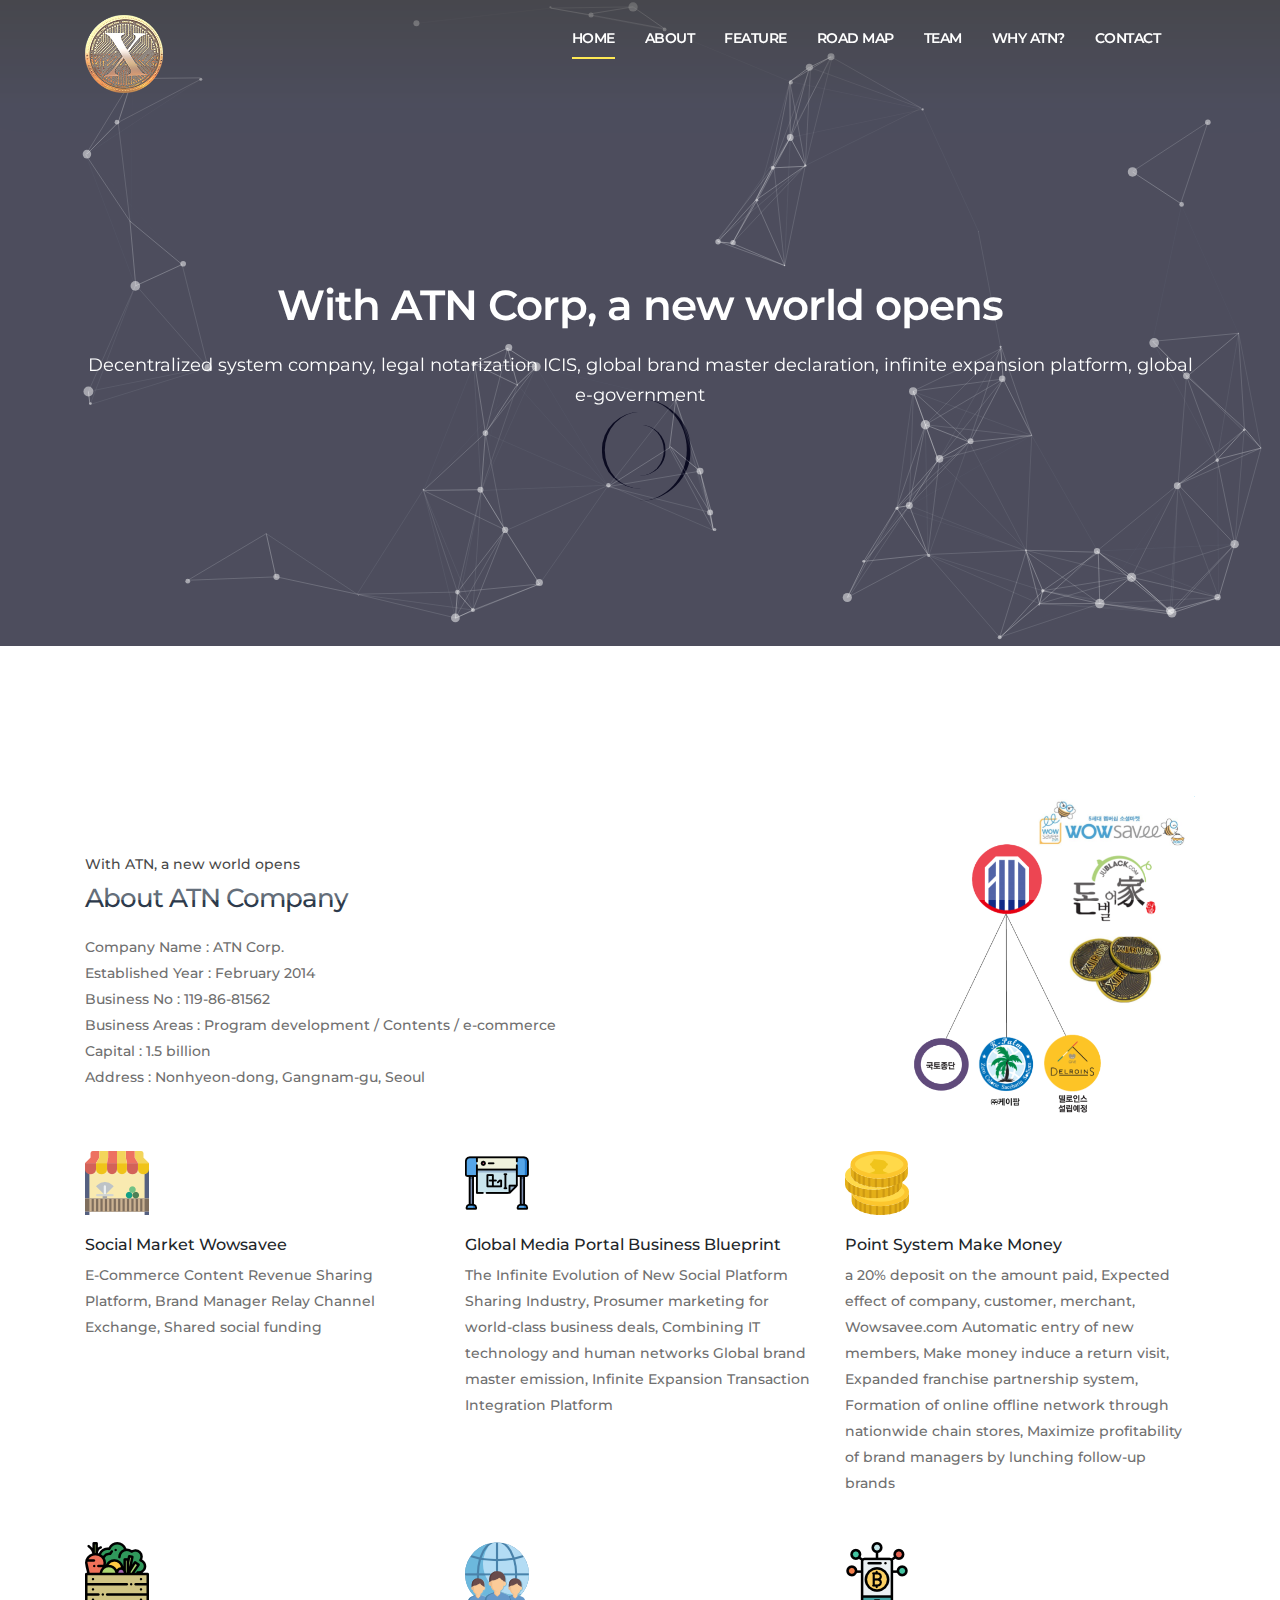
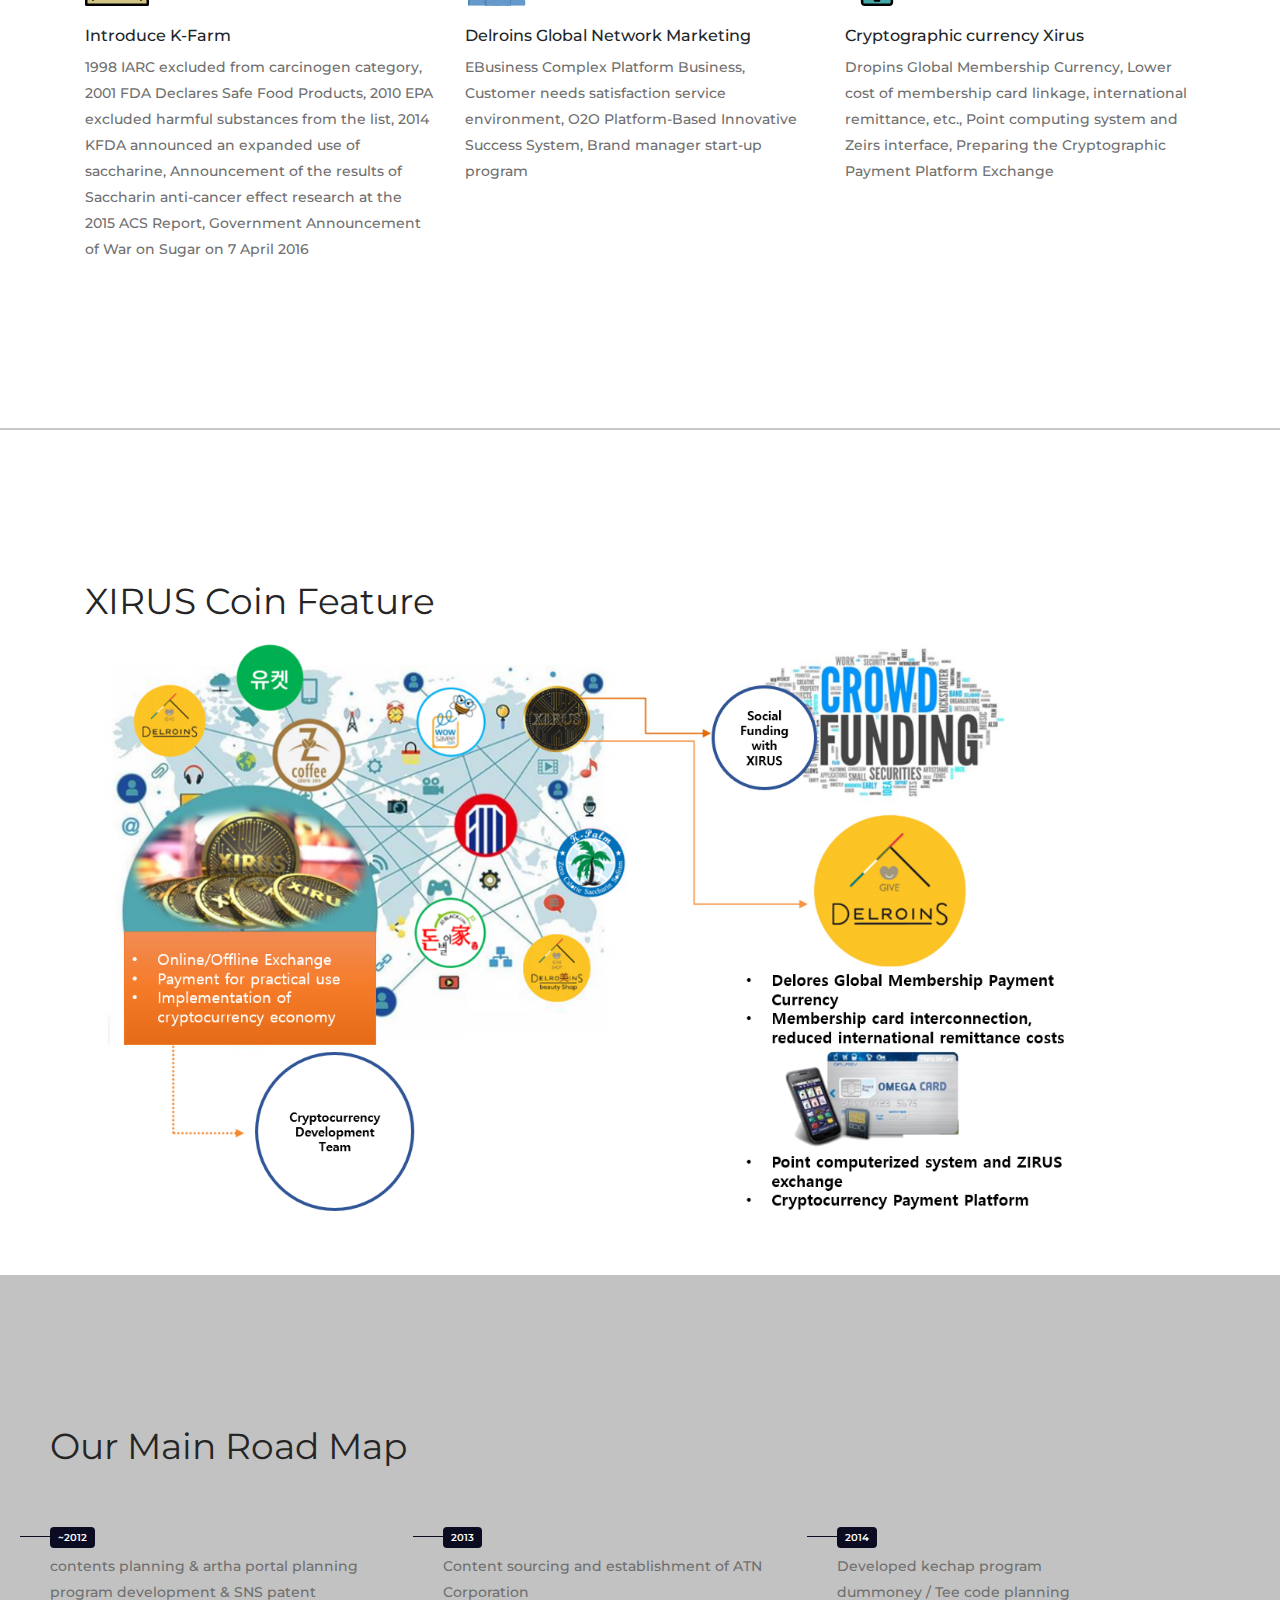
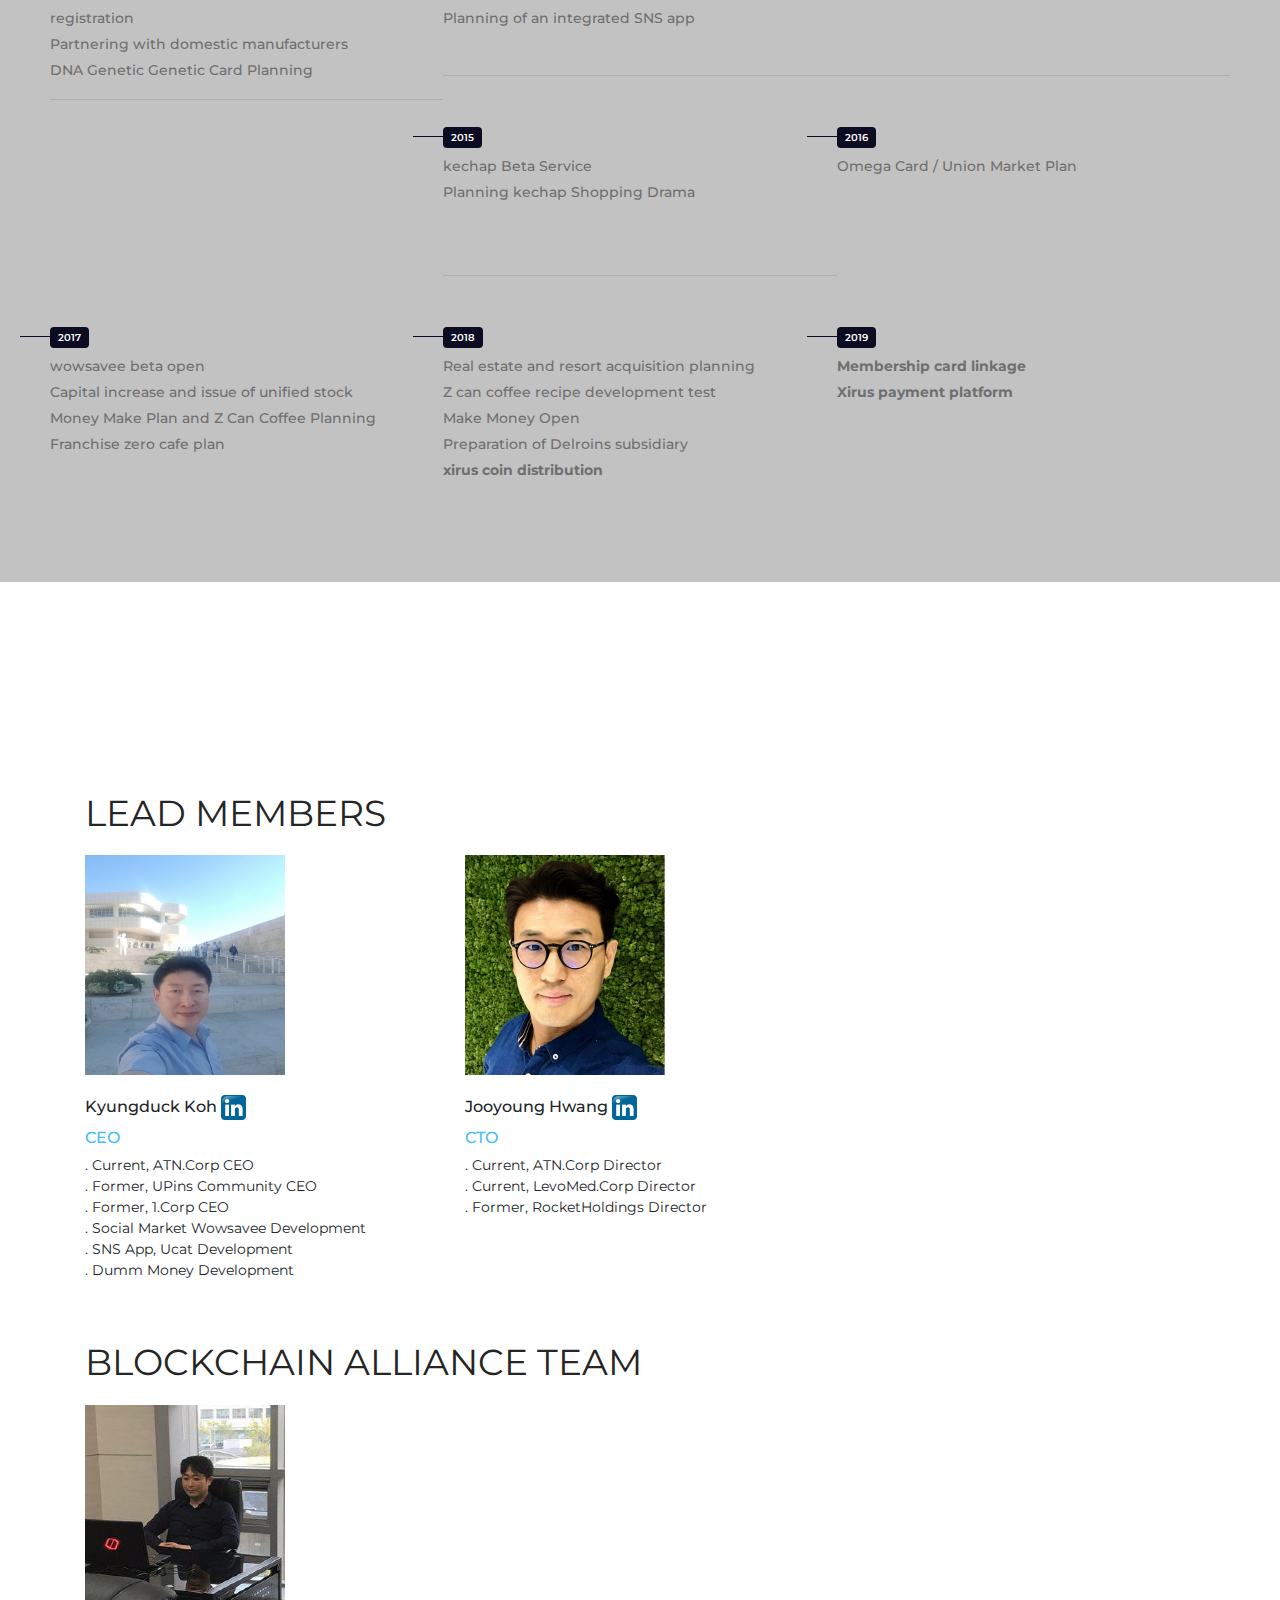
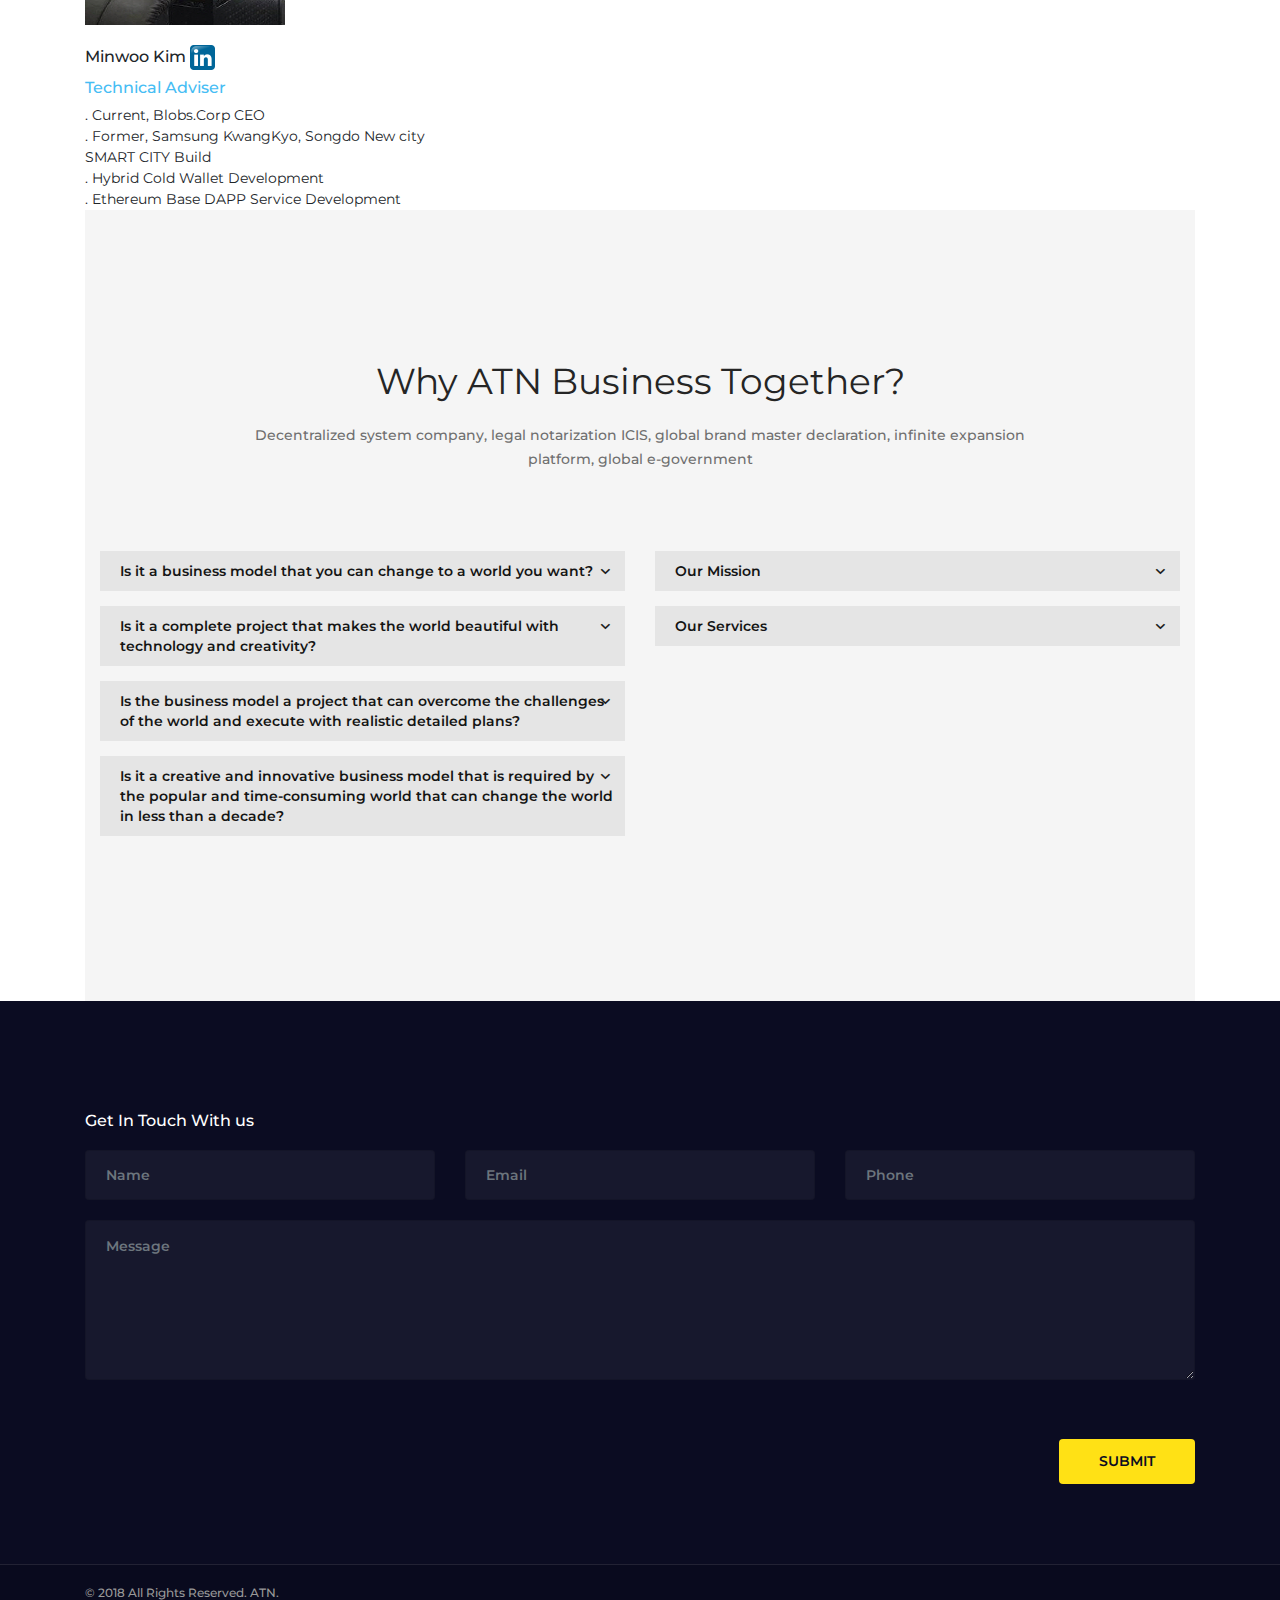
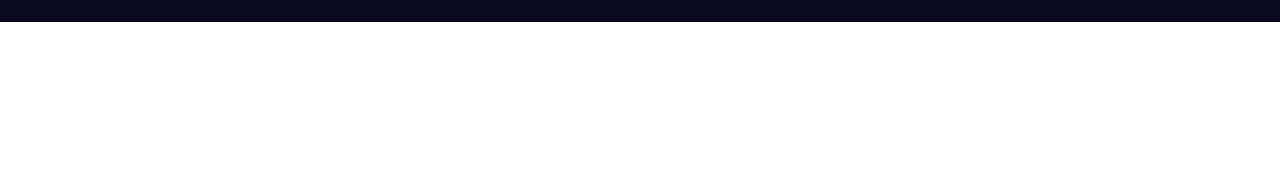
<file: index.html>
﻿<!DOCTYPE html>
<html lang="en">
<head>
<meta charset="utf-8">
<meta http-equiv="X-UA-Compatible" content="IE=edge">
<meta name="viewport" content="width=device-width, initial-scale=1">
<meta name="description" content="">
<meta name="author" content="M_Adnan">
<title>Xirus Coin</title>
<link rel="shortcut icon" href="favicon.ico">
<!-- Bootstrap Core CSS -->
<link href="css/bootstrap.min.css" rel="stylesheet">

<!-- Custom CSS -->
<link href="css/main.css" rel="stylesheet">
<link href="css/style.css" rel="stylesheet">
<link href="css/responsive.css" rel="stylesheet">
<link href="fonts/flaticon.css" rel="stylesheet">
<link href="css/ionicons.min.css" rel="stylesheet">

<!-- JavaScripts -->
<script src="js/modernizr.js"></script>

<!-- Online Fonts -->
<link href="https://fonts.googleapis.com/css?family=Merriweather:300,400,700,900|Montserrat:300,400,500,600,700,800" rel="stylesheet">
<link href="https://use.fontawesome.com/releases/v5.0.8/css/all.css" rel="stylesheet">

<!-- HTML5 Shim and Respond.js IE8 support of HTML5 elements and media queries -->
<!-- WARNING: Respond.js doesn't work if you view the page via file:// -->
<!--[if lt IE 9]>
    <script src="https://oss.maxcdn.com/libs/html5shiv/3.7.0/html5shiv.js"></script>
    <script src="https://oss.maxcdn.com/libs/respond.js/1.4.2/respond.min.js"></script>
<![endif]-->

</head>
<body>

<!-- LOADER --> 
<div id="loader">
  <div class="position-center-center">
    <div class="ldr"></div>
  </div>
</div>

<!-- Wrap -->
<div id="wrap"> 
  
  <!-- header -->
  <header class="sticky">
    <div class="container"> 
      
      <!-- Logo -->
      <div class="logo"> <a href="index.html"><img class="img-responsive" src="images/xirus-icon.png" alt=""></a> </div>
      <nav class="navbar ownmenu navbar-expand-lg">
        <button class="navbar-toggler collapsed" type="button" data-toggle="collapse" data-target="#navbarNav" aria-controls="navbarNav" aria-expanded="false" aria-label="Toggle navigation"> <span class="navbar-toggler-icon"></span> </button>
        <div class="collapse navbar-collapse" id="navbarNav">
          <ul class="nav">
            <li class="scroll active"><a href="#hme">Home</a></li>
            <li class="scroll"> <a href="#about">About </a> </li>
            <li class="scroll"> <a href="#feature">Feature</a> </li>
            <li class="scroll"> <a href="#roadmap">Road Map</a> </li>
            <li class="scroll"> <a href="#team1">Team</a> </li>
            <li class="scroll"> <a href="#team">Why ATN?</a> </li>
            <li class="scroll"> <a href="#contact">Contact</a> </li>
          </ul>
        </div>
      </nav>
    </div>
    <div class="clearfix"></div>
  </header>
  
  <!-- HOME MAIN  -->
  <section class="simple-head" data-stellar-background-ratio="0.5" id="hme"> 
    <!-- Particles -->
    <div id="particles-js"></div>
    <div class="position-center-center">
      <div class="container text-center">
        <h1>With ATN Corp, a new world opens</h1>
        <p>Decentralized system company, legal notarization ICIS, global brand master declaration, infinite expansion platform, global e-government</p>
        <!--<a href="#." class="btn">Join Us</a> <a href="#." class="btn btn-inverse">View White Paper</a> </div>-->
    </div>
  </section>
  
  <!-- Content -->
  <div id="content"> 
    
    <!-- Why Choose Us -->
    <section class="why-choose padding-top-150 padding-bottom-150" id="about">
      <div class="container"> 
        
        <!-- Why Choose Us  ROW-->
        <div class="row">
          <div class="col-md-7 margin-top-60"> 
            
            <!-- Tittle -->
            <div class="heading margin-bottom-20">
              <h6 class="margin-bottom-10">With ATN, a new world opens</h6>
              <h4>About ATN Company</h4>
            </div>
            <p>Company Name : ATN Corp.<br/>Established Year : February 2014<br/>Business No : 119-86-81562<br/>Business Areas : Program development / Contents / e-commerce<br/>Capital : 1.5 billion<br/>Address : Nonhyeon-dong, Gangnam-gu, Seoul</p>
            </div>
          
          <!-- Image -->
          <div class="col-md-5 text-right"> <img src="images/c1.png" alt="Why Choose Us Image" > </div>
        </div>
        
        <!-- Services ROW -->
        <div class="row"> 
        <!-- Services -->
          <div class="col-md-4">
            <div class="ib-icon"><img src="images/i1.png"></div>
            <div class="ib-info">
              <h4 class="h6">Social Market Wowsavee</h4>
              <p>E-Commerce Content Revenue Sharing Platform, Brand Manager Relay Channel Exchange, Shared social funding</p>
            </div>
          </div>
          
          <!-- Services -->
          <div class="col-md-4">
            <div class="ib-icon"><img src="images/i2.png"></div>
            <div class="ib-info">
              <h4 class="h6">Global Media Portal Business Blueprint</h4>
              <p>The Infinite Evolution of New Social Platform Sharing Industry, Prosumer marketing for world-class business deals, Combining IT technology and human networks Global brand master emission, Infinite Expansion Transaction Integration Platform</p>
            </div>
          </div>
          
          <!-- Services -->
          <div class="col-md-4">
            <div class="ib-icon"><img src="images/i3.png"></div>
            <div class="ib-info">
              <h4 class="h6">Point System Make Money</h4>
              <p>a 20% deposit on the amount paid, Expected effect of company, customer, merchant, Wowsavee.com Automatic entry of new members, Make money induce a return visit, Expanded franchise partnership system, Formation of online offline network through nationwide chain stores, Maximize profitability of brand managers by lunching follow-up brands</p>
            </div>
          </div>
          
          <!-- Services -->
          <div class="col-md-4">
            <div class="ib-icon"><img src="images/i4.png"></div>
            <div class="ib-info">
              <h4 class="h6">Introduce K-Farm</h4>
              <p>1998 IARC excluded from carcinogen category, 2001 FDA Declares Safe Food Products, 2010 EPA excluded harmful substances from the list, 2014 KFDA announced an expanded use of saccharine, Announcement of the results of Saccharin anti-cancer effect research at the 2015 ACS Report, Government Announcement of War on Sugar on 7 April 2016</p>
            </div>
          </div>
          
          <!-- Services -->
          <div class="col-md-4">
            <div class="ib-icon"><img src="images/i5.png"></div>
            <div class="ib-info">
              <h4 class="h6">Delroins Global Network Marketing</h4>
              <p>EBusiness Complex Platform Business, Customer needs satisfaction service environment, O2O Platform-Based Innovative Success System, Brand manager start-up program</p>
            </div>
          </div>
          
          <!-- Services -->
          <div class="col-md-4">
            <div class="ib-icon"><img src="images/i6.png"></div>
            <div class="ib-info">
              <h4 class="h6">Cryptographic currency Xirus</h4>
              <p>Dropins Global Membership Currency, Lower cost of membership card linkage, international remittance, etc., Point computing system and Zeirs interface, Preparing the Cryptographic Payment Platform Exchange</p>
            </div>
          </div>
        </div>
      </div>
    </section>
	
    <!-- Feature -->
    <section class=" padding-top-150 padding-bottom-50" id="feature" style="border-top: 2px solid #c8c8c8">
      <div class="container">
        <h2>XIRUS Coin Feature</h2>
            <div><img src="images/feature.png" width="1000" style="max-width:none"></div>
        
      </div>
    </section>
	
    <!-- Road Map -->
    <section class="road-map padding-top-150 padding-bottom-50" id="roadmap">
      <div class="container-fluid">
        <h2>Our Main Road Map</h2>
        
        <!-- Road List -->
        <ul class="edu-list margin-top-50">
          
           <!-- Jan 2018 -->
           <li> <span>~2012</span>
            <p>contents planning & artha portal planning<br/>
            program development & SNS patent registration<br/>
			Partnering with domestic manufacturers<br/>
            DNA Genetic Genetic Card Planning</p>
           </li>
          <!-- Feb 2018 -->
          <li> <span>2013</span>
            <p>Content sourcing and establishment of ATN Corporation<br/>
            Planning of an integrated SNS app</p>
          </li>
          <!-- Feb 2018 -->
          <li> <span>2014</span>
            <p>Developed kechap program<br/>
            dummoney / Tee code planning</p>
          </li>
          <!-- March 2018 -->
          <li> <span>2015</span>
            <p>kechap Beta Service<br/>
            Planning kechap Shopping Drama</p>
          </li>
          <!-- March 2018 -->
          <li> <span>2016</span>
            <p>Omega Card / Union Market Plan</p>
          </li>
          <!-- April 2018 -->
          <li> <span>2017</span>
            <p>wowsavee beta open<br/>
            Capital increase and issue of unified stock<br/>
            Money Make Plan and Z Can Coffee Planning<br/>
            Franchise zero cafe plan</p>
          </li>
          
          <!-- March 2018 -->
          <li> <span>2018</span>
            <p>Real estate and resort acquisition planning<br/>
            Z can coffee recipe development test<br/>
            Make Money Open<br/>
            Preparation of Delroins subsidiary<br/>
			<b>xirus coin distribution</b></p>
            </p>
          </li>
          <li> <span>2019</span>
            <p><b>Membership card linkage<br/>
            Xirus payment platform</b></p>
          </li>
        </ul>
      </div>
    </section>
    
    <!-- Team Members -->
    <section class="why-choose padding-top-150 padding-bottom-150" id="team1">
      <div class="container"> 
        
        <!-- Why Choose Us  ROW-->
        <div class="row">
          <div class="col-md-7 margin-top-60"> 
            
            <!-- Tittle -->
            <div class="heading margin-bottom-20">
              <h2>LEAD MEMBERS</h2>
            </div>
		  </div>
                     
          <!-- Image -->

        </div>
        
        <!-- Services ROW -->
        <div class="row"> 
        <!-- Services -->
          <div class="col-md-4">
            <div><img src="images/3.jpg" width="200" height="220"></div>
            <div class="ib-info">
              <h4 class="h6" style="padding-top: 20px">
				Kyungduck Koh
				<a href="https://www.linkedin.com/in/asia1004/#oc-background-section" target="_blank"><img src="images/linkedin.png" width="25" height="25"></a>
			  </h4>
              <h4 class="h6" style="color:#46bdf4;">
				CEO
			  </h4>
              <ul>
			  <li>. Current, ATN.Corp CEO</li>
			  <li>. Former, UPins Community CEO</li>
			  <li>. Former, 1.Corp CEO</li>
			  <li>. Social Market Wowsavee Development</li>
			  <li>. SNS App, Ucat Development</li>
			  <li>. Dumm Money Development</li>
			  </ul>

            </div>
          </div>
          
          <!-- Services -->
          <div class="col-md-4">
            <div><img src="images/1.jpg" width="200" height="220"></div>
            <div class="ib-info">
              <h4 class="h6" style="padding-top: 20px">
				Jooyoung Hwang
				<a href="http://linkedin.com/in/jason-hwang-96a93416b" target="_blank"><img src="images/linkedin.png" width="25" height="25"></a>
			  </h4>
              <h4 class="h6" style="color:#46bdf4;">
				CTO
			  </h4>
              <ul>
			  <li>. Current, ATN.Corp Director</li>
			  <li>. Current, LevoMed.Corp Director</li>
			  <li>. Former, RocketHoldings Director</li>
  			  <!--<li>Former, Blood separator, Stem cell extractor Development complete</li>-->
			  </ul>
            </div>
          </div>
          
        </div>
		
		
        <div class="row">
          <div class="col-md-7 margin-top-60"> 
            
            <!-- Tittle -->
            <div class="heading margin-bottom-20">
              <h2>BLOCKCHAIN ALLIANCE TEAM</h2>
            </div>
		  </div>
                     
        </div>
        <div class="row">
          <!-- Services -->
          <div class="col-md-4">
            <div><img src="images/2.jpg" width="200" height="220"></div>
            <div class="ib-info">
              <h4 class="h6" style="padding-top: 20px">
				Minwoo Kim
				<a href="http://www.linkedin.com/in/minwookim7" target="_blank"><img src="images/linkedin.png" width="25" height="25"></a>
			  </h4>
              <h4 class="h6" style="color:#46bdf4;">
				Technical Adviser
			  </h4>
              <ul>
			  <li>. Current, Blobs.Corp CEO</li>
			  <li>. Former, Samsung KwangKyo, Songdo New city SMART CITY Build</li>
			  <li>. Hybrid Cold Wallet Development</li>
  			  <li>. Ethereum Base DAPP Service Development</li>
			  </ul>
            </div>
          </div>

        </div>
		
		<!--
        <div class="row">
          <div class="col-md-7 margin-top-60"> 
            
            <!-- Tittle 
            <div class="heading margin-bottom-20">
              <h2>ADVISOR</h2>
            </div>
		  </div>
                     
          <!-- Image

        </div>
		
        <div class="row">
          <!-- Services 
          <div class="col-md-4">
            <div><img src="images/4.png" width="200" height="220"></div>
            <div class="ib-info">
              <h4 class="h6" style="padding-top: 20px">
				Hakwoo Kim
			  </h4>
              <h4 class="h6" style="color:#46bdf4;">
				Marketing Adviser
			  </h4>
              <ul>
			  <li>. Current, DB Sarang CEO</li>
			  <li>. Former, Marketing Division of LG.</li>
			  <li>. SNS, Online marketing</li>
			  </ul>
            </div>
          </div>

        </div>
		
		
      </div>
    </section>
  -->
    <!-- Team Members -->
    <section class="light-bg padding-top-150 padding-bottom-150" id="team">
      <div class="container">
        <div class="heading text-center">
          <h2>Why ATN Business Together?</h2>
          <p>Decentralized system company, legal notarization ICIS, global brand master declaration, infinite expansion platform, global e-government</p>
        </div>
        <!-- FAQS -->
        <div class="row">
          <div class="col-md-6"> 
            
            <!-- According Style 1 -->
            <div class="panel-group accordion" id="accordion"> 
              
              <!-- According 1 -->
              <div class="panel panel-default">
                <div class="panel-heading">
                  <h4 class="panel-title"> <a data-toggle="collapse" data-parent="#accordion" href="#collapseOne" class="collapsed">Is it a business model that you can change to a world you want?</a> </h4>
                </div>
                <div id="collapseOne" class="panel-collapse collapse in">
                  <div class="panel-body">Popularity : Meeting people's expectations and desires with a quick understanding of information</div>
                </div>
              </div>
              
              <!-- According 2 -->
              <div class="panel panel-default">
                <div class="panel-heading">
                  <h4 class="panel-title"> <a data-toggle="collapse" data-parent="#accordion" href="#collapseTwo" class="collapsed">Is it a complete project that makes the world beautiful with technology and creativity?</a> </h4>
                </div>
                <div id="collapseTwo" class="panel-collapse collapse">
                  <div class="panel-body">Creativity : Successful entry into the global market for human internetworking</div>
                </div>
              </div>
              
              <!-- According 3 -->
              <div class="panel panel-default">
                <div class="panel-heading">
                  <h4 class="panel-title"> <a data-toggle="collapse" data-parent="#accordion" href="#collapseThree" class="collapsed">Is the business model a project that can overcome the challenges of the world and execute with realistic detailed plans?</a> </h4>
                </div>
                <div id="collapseThree" class="panel-collapse collapse">
                  <div class="panel-body">Age : Blue Shummer-tailored Content as an Era of Paradigm Shift</div>
                </div>
              </div>
              
              <!-- According 4 -->
              <div class="panel panel-default">
                <div class="panel-heading">
                  <h4 class="panel-title"> <a data-toggle="collapse" data-parent="#accordion" href="#collapsefour" class="collapsed">Is it a creative and innovative business model that is required by the popular and time-consuming world that can change the world in less than a decade?</a></h4>
                </div>
                <div id="collapsefour" class="panel-collapse collapse">
                  <div class="panel-body">Competitive : Infinite scalability and preoccupancy of source technology and revenue sharing systems

                  </div>
                </div>
              </div>
            </div>
          </div>
          <div class="col-md-6"> 
            
            <!-- According Style 1 -->
            <div class="panel-group accordion" id="accordion"> 
              
              <!-- According 1 -->
              <div class="panel panel-default">
                <div class="panel-heading">
                  <h4 class="panel-title"> <a data-toggle="collapse" data-parent="#accordion" href="#collapseOne-1" class="collapsed"> Our Mission</a> </h4>
                </div>
                <div id="collapseOne-1" class="panel-collapse collapse">
                  <div class="panel-body">
                   Profitability: stable profit generation with new concept prosumer policy (4S), growth potential: excellent global growth potential through harmonization of technology content marketing, stability: creating infra that continuously creates income, popularity: satisfying people's expectation and desire with quick understanding of information , Time Stage: Blue Schumer Custom Content, Competitiveness: Infinite Scalability of Original Technology and Revenue Sharing System, Preemption, Originality: Successful Global Market Entry of Human Internetworking</div>
                </div>
              </div>
              
              <!-- According 2 -->
              <div class="panel panel-default">
                <div class="panel-heading">
                  <h4 class="panel-title"> <a data-toggle="collapse" data-parent="#accordion" href="#collapseTwo-1" class="collapsed"> Our Services</a> </h4>
                </div>
                <div id="collapseTwo-1" class="panel-collapse collapse">
                  <div class="panel-body">Social Market Wowsavee, Global Media Portal Business Blueprint, Point System Make Money, K-Farm, Delroins Global Network Marketing, Cryptographic currency Xirus</div>
                </div>
              </div>
            </div>
          </div>
        </div>
      </div>
    </section>
    
    <!-- Join our community 
    <section class="community-sec padding-top-150 padding-bottom-150">
      <div class="container">
        <div class="row">
          <div class="col">
            <div class="sm-intro">
              <h2>Join our community</h2>
              <ul class="socials">
                <li><a href="#."><i class="fab fa-facebook-f"></i></a></li>
                <li><a href="#."><i class="fab fa-twitter"></i></a></li>
                <li><a href="#."><i class="fab fa-github"></i></a></li>
                <li><a href="#."><i class="fab fa-telegram"></i></a></li>
                <li><a href="#."><i class="fab fa-gitter"></i></a></li>
                <li><a href="#."><i class="fab fa-instagram"></i></a></li>
                <li><a href="#."><i class="fab fa-linkedin"></i></a></li>
                <li><a href="#."><i class="fab fa-youtube"></i></a></li>
              </ul>
            </div>
          </div>
          <div class="col">
            <div class="news-letter">
              <h2>Subscribe to our newsletter</h2>
              <form>
                <input type="email" placeholder="Enter your email address" required>
                <button type="submit">SEND</button>
              </form>
            </div>
          </div>
        </div>
      </div>
    </section>-->
  </div>
  
  <!-- Footer -->
  <footer id="contact">
    <div class="container">
      <!--<div class="parthner">
        <h6>Partnered with Innovative Globally</h6>
        <ul>
          <li><a href="#."><img src="images/c-mg-1.png" alt=""></a></li>
          <li><a href="#."><img src="images/c-mg-2.png" alt=""></a></li>
          <li><a href="#."><img src="images/c-mg-3.png" alt=""></a></li>
          <li><a href="#."><img src="images/c-mg-1.png" alt=""></a></li>
          <li><a href="#."><img src="images/c-mg-2.png" alt=""></a></li>
          <li><a href="#."><img src="images/c-mg-3.png" alt=""></a></li>
          <li><a href="#."><img src="images/c-mg-1.png" alt=""></a></li>
          <li><a href="#."><img src="images/c-mg-2.png" alt=""></a></li>
        </ul>
      </div>-->
      
      <!-- Contact Us -->
      <div class="contact"> 
        <h6>Get In Touch With us</h6>
        <!-- Success Msg -->
        <div id="contact_message" class="success-msg"> <i class="fa fa-paper-plane-o"></i>Thank You. Your Message has been Submitted</div>
       
        <!-- FORM -->
        <form role="form" id="contact_form" class="contact-form" method="post" onSubmit="return false">
          <ul class="row nolist-style">
            <li class="col-sm-4">
              <label>
                <input type="text" class="form-control" name="name" id="name" placeholder="Name">
              </label>
            </li>
            <li class="col-sm-4">
              <label>
                <input type="text" class="form-control" name="email" id="email" placeholder="Email">
              </label>
            </li>
            <li class="col-sm-4">
              <label>
                <input type="text" class="form-control" name="company" id="company" placeholder="Phone">
              </label>
            </li>
            <li class="col-sm-12">
              <label>
                <textarea class="form-control" name="message" id="message" rows="5" placeholder="Message"></textarea>
              </label>
            </li>
            <li class="col-sm-12 text-left">
              <button type="submit"  class="btn btn-inverse" value="submit" id="btn_submit" onClick="proceed();">SUBMIT</button>
            </li>
          </ul>
        </form>
      </div>
    </div>
    
    <!-- Rights -->
    <div class="rights">
      <div class="container">
        <div class="row">
          <div class="col-md-6">
            <p>© 2018 All Rights Reserved. ATN.</p>
          </div>
          </div>
        </div>
      </div>
    </div>
  </footer>
</div>

<!-- GO TO TOP  --> 
<a href="#" class="cd-top"><i class="ion-chevron-up"></i></a> 
<!-- GO TO TOP End --> 

<!-- Script --> 
<script src="js/jquery-1.11.3.min.js"></script> 
<script src="js/bootstrap.min.js"></script> 
<script src="js/particles.min.js"></script> 
<script src="js/jquery.counterup.min.js"></script> 
<script src="js/jquery.sticky.js"></script> 
<script src="js/jquery.magnific-popup.min.js"></script> 
<script src="js/main.js"></script>
</body>
</html>
</file>
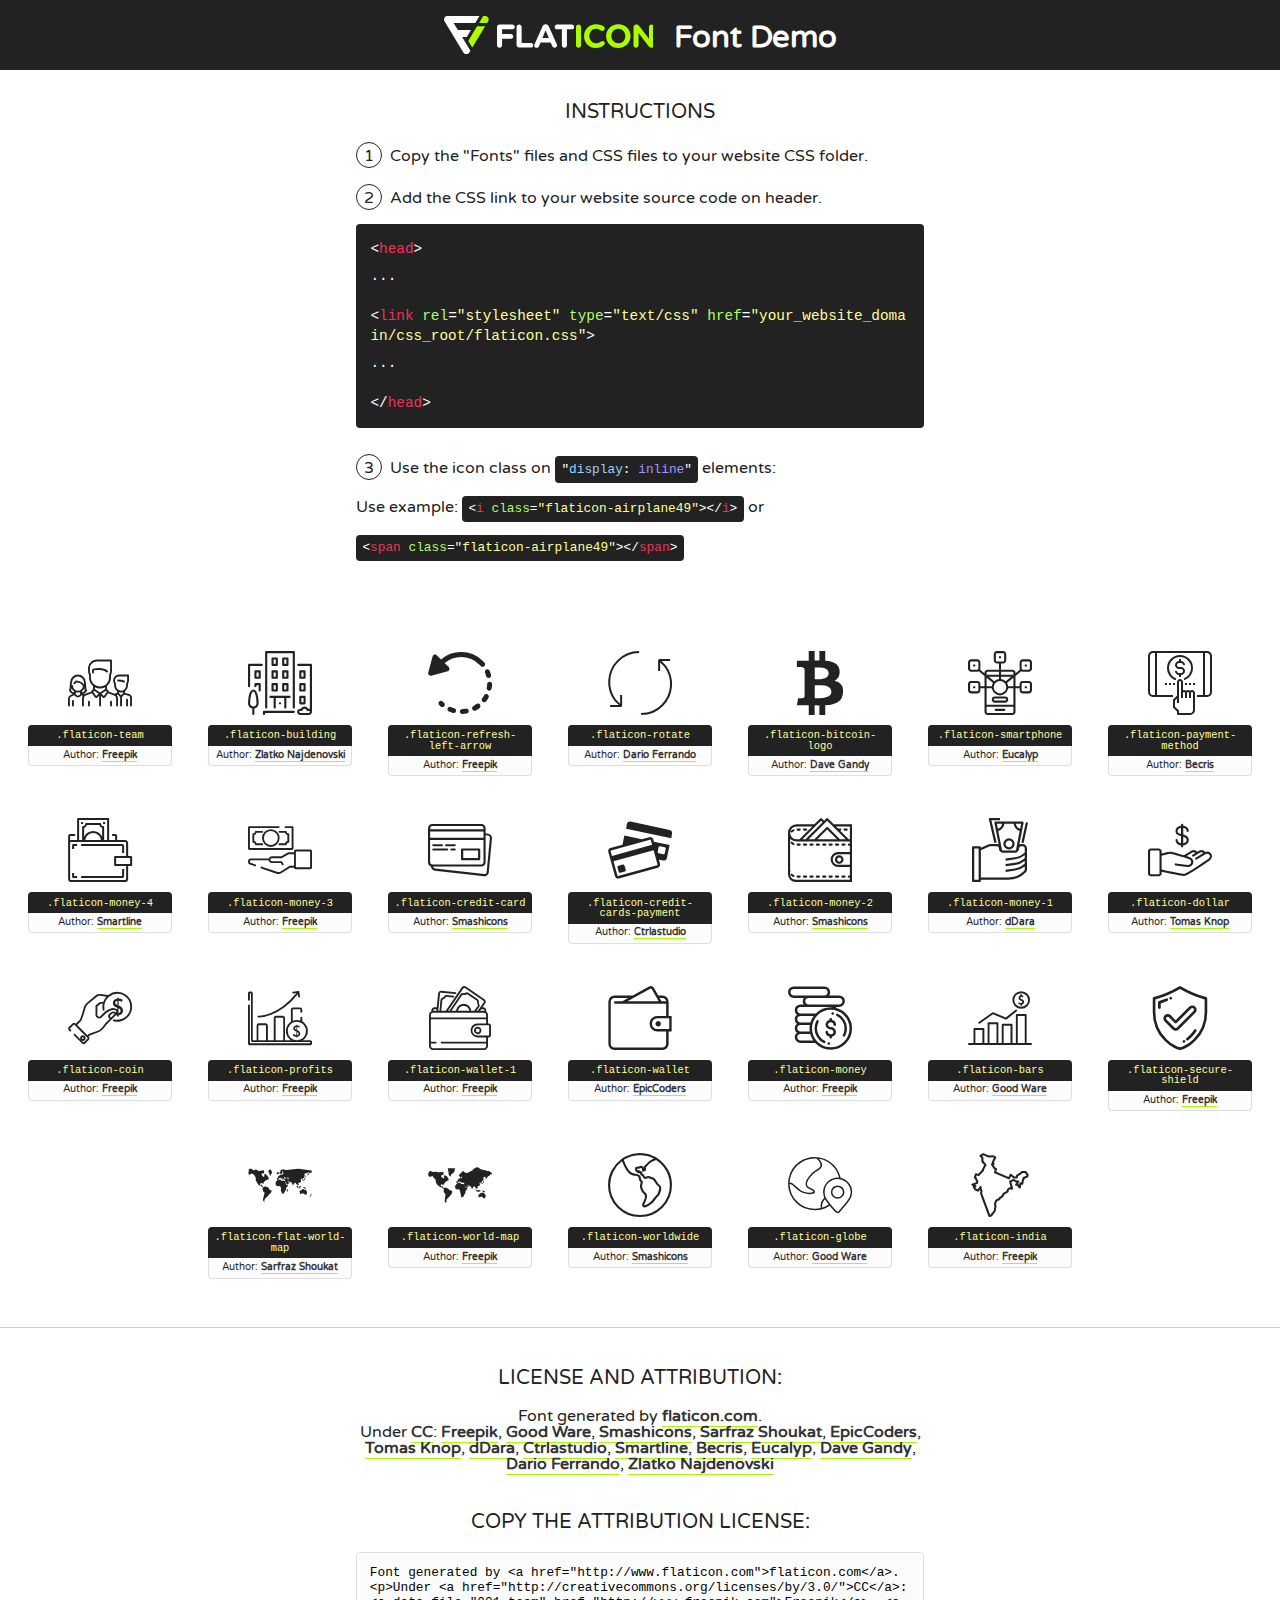
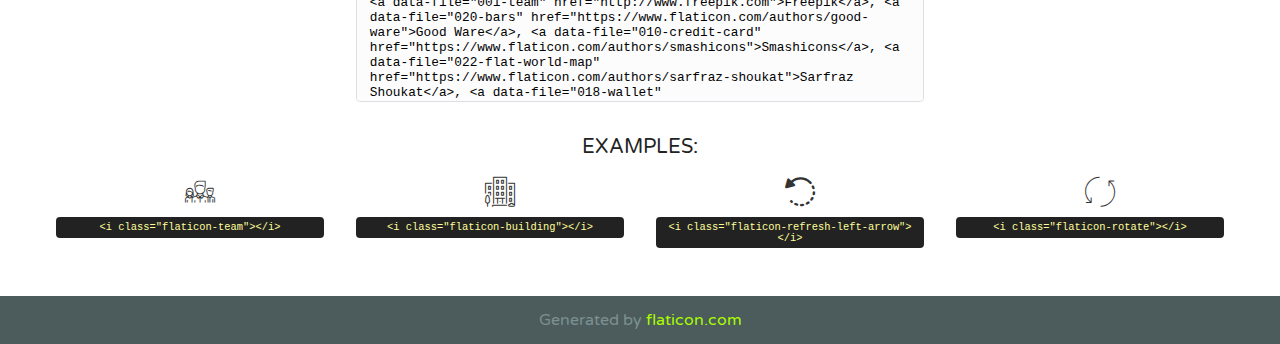
<file: fonts/flaticon.html>
<!DOCTYPE html>
<!--
  Flaticon icon font: Flaticon
  Creation date: 13/03/2018 14:27
-->
<html>
<!DOCTYPE html>
<html>

<head>
    <title>Flaticon WebFont</title>
    <link href="http://fonts.googleapis.com/css?family=Varela+Round" rel="stylesheet" type="text/css" />
    <link rel="stylesheet" type="text/css" href="flaticon.css">
    <meta charset="UTF-8">
    <style>
    html, body, div, span, applet, object, iframe,
    h1, h2, h3, h4, h5, h6, p, blockquote, pre,
    a, abbr, acronym, address, big, cite, code,
    del, dfn, em, img, ins, kbd, q, s, samp,
    small, strike, strong, sub, sup, tt, var,
    b, u, i, center,
    dl, dt, dd, ol, ul, li,
    fieldset, form, label, legend,
    table, caption, tbody, tfoot, thead, tr, th, td,
    article, aside, canvas, details, embed, 
    figure, figcaption, footer, header, hgroup, 
    menu, nav, output, ruby, section, summary,
    time, mark, audio, video {
        margin: 0;
        padding: 0;
        border: 0;
        font-size: 100%;
        font: inherit;
        vertical-align: baseline;
    }
    /* HTML5 display-role reset for older browsers */
    article, aside, details, figcaption, figure, 
    footer, header, hgroup, menu, nav, section {
        display: block;
    }
    body {
        line-height: 1;
    }
    ol, ul {
        list-style: none;
    }
    blockquote, q {
        quotes: none;
    }
    blockquote:before, blockquote:after,
    q:before, q:after {
        content: '';
        content: none;
    }
    table {
        border-collapse: collapse;
        border-spacing: 0;
    }
    body {
        font-family: 'Varela Round', Helvetica, Arial, sans-serif;
        font-size: 16px;
        color: #222;
    }
    a {
        color: #333;
        border-bottom: 1px solid #a9fd00;
        font-weight: bold;
        text-decoration: none;
    }
    * {
        -moz-box-sizing: border-box;
        -webkit-box-sizing: border-box;
        box-sizing: border-box;
        margin: 0;
        padding: 0;
    }
    [class^="flaticon-"]:before, [class*=" flaticon-"]:before, [class^="flaticon-"]:after, [class*=" flaticon-"]:after {
        font-family: Flaticon;
        font-size: 30px;
        font-style: normal;
        margin-left: 20px;
        color: #333;
    }
    .wrapper {
        max-width: 600px;
        margin: auto;
        padding: 0 1em;
    }
    .title {
        font-size: 1.25em;
        text-align: center;
        margin-bottom: 1em;
        text-transform: uppercase;
    }
    header {
        text-align: center;
        background-color: #222;
        color: #fff;
        padding: 1em;
    }
    header .logo {
        width: 210px;
        height: 38px;
        display: inline-block;
        vertical-align: middle;
        margin-right: 1em;
        border: none;
    }
    header strong {
        font-size: 1.95em;
        font-weight: bold;
        vertical-align: middle;
        margin-top: 5px;
        display: inline-block;
    }
    .demo {
        margin: 2em auto;
        line-height: 1.25em;
    }
    .demo ul li {
        margin-bottom: 1em;
    }
    .demo ul li .num {
        color: #222;
        border-radius: 20px;
        display: inline-block;
        width: 26px;
        padding: 3px;
        height: 26px;
        text-align: center;
        margin-right: 0.5em;
        border: 1px solid #222;
    }
    .demo ul li code {
        background-color: #222;
        border-radius: 4px;
        padding: 0.25em 0.5em;
        display: inline-block;
        color: #fff;
        font-family: Consolas,Monaco,Lucida Console,Liberation Mono,DejaVu Sans Mono,Bitstream Vera Sans Mono,Courier New, monospace;
        font-weight: lighter;
        margin-top: 1em;
        font-size: 0.8em;
        word-break: break-all;
    }
    .demo ul li code.big {
        padding: 1em;
        font-size: 0.9em;
    }
    .demo ul li code .red {
        color: #EF3159;
    }
    .demo ul li code .green {
        color: #ACFF65;
    }
    .demo ul li code .yellow {
        color: #FFFF99;
    }
    .demo ul li code .blue {
        color: #99D3FF;
    }
    .demo ul li code .purple {
        color: #A295FF;
    }
    .demo ul li code .dots {
        margin-top: 0.5em;
        display: block;
    }
    #glyphs {
        border-bottom: 1px solid #ccc;
        padding: 2em 0;
        text-align: center;
    }
    .glyph {
        display: inline-block;
        width: 9em;
        margin: 1em;
        text-align: center;
        vertical-align: top;
        background: #FFF;
    }
    .glyph .glyph-icon {
        padding: 10px;
        display: block;
        font-family:"Flaticon";
        font-size: 64px;
        line-height: 1;
    }
    .glyph .glyph-icon:before {
        font-size: 64px;
        color: #222;
        margin-left: 0;
    }
    .class-name {
        font-size: 0.65em;
        background-color: #222;
        color: #fff;
        border-radius: 4px 4px 0 0;
        padding: 0.5em;
        color: #FFFF99;
        font-family: Consolas,Monaco,Lucida Console,Liberation Mono,DejaVu Sans Mono,Bitstream Vera Sans Mono,Courier New, monospace;
    }
    .author-name {
        font-size: 0.6em;
        background-color: #fcfcfd;
        border: 1px solid #DEDEE4;
        border-top: 0;
        border-radius: 0 0 4px 4px;
        padding: 0.5em;
    }
    .class-name:last-child {
        font-size: 10px;
        color:#888;
    }
    .class-name:last-child a {
        font-size: 10px;
        color:#555;
    }
    .class-name:last-child a:hover {
        color:#a9fd00;
    }
    .glyph > input {
        display: block;
        width: 100px;
        margin: 5px auto;
        text-align: center;
        font-size: 12px;
        cursor: text;
    }
    .glyph > input.icon-input {
        font-family:"Flaticon";
        font-size: 16px;
        margin-bottom: 10px;
    }
    .attribution .title {
        margin-top: 2em;
    }
    .attribution textarea {
        background-color: #fcfcfd;
        padding: 1em;
        border: none;
        box-shadow: none;
        border: 1px solid #DEDEE4;
        border-radius: 4px;
        resize: none;
        width: 100%;
        height: 150px;
        font-size: 0.8em;
        font-family: Consolas,Monaco,Lucida Console,Liberation Mono,DejaVu Sans Mono,Bitstream Vera Sans Mono,Courier New, monospace;
        -webkit-appearance: none;
    }
    .iconsuse {
        margin: 2em auto;
        text-align: center;
        max-width: 1200px;
    }
    .iconsuse:after {
        content: '';
        display: table;
        clear: both;
    }
    .iconsuse .image {
        float: left;
        width: 25%;
        padding: 0 1em;
    }
    .iconsuse .image p {
        margin-bottom: 1em;
    }
    .iconsuse .image span {
        display: block;
        font-size: 0.65em;
        background-color: #222;
        color: #fff;
        border-radius: 4px;
        padding: 0.5em;
        color: #FFFF99;
        margin-top: 1em;
        font-family: Consolas,Monaco,Lucida Console,Liberation Mono,DejaVu Sans Mono,Bitstream Vera Sans Mono,Courier New, monospace;
    }
    #footer {
        text-align: center;
        background-color: #4C5B5C;
        color: #7c9192;
        padding: 1em;
    }
    #footer a {
        border: none;
        color: #a9fd00;
        font-weight: normal;
    }
    @media (max-width: 960px) {
        .iconsuse .image {
            width: 50%;
        }
    }
    @media (max-width: 560px) {
        .iconsuse .image {
            width: 100%;
        }
    }
    </style>
</head>

<body class="characters-off">

    <header>
        <a href="http://www.flaticon.com" target="_blank" class="logo">
            <svg version="1.1" xmlns="http://www.w3.org/2000/svg" xmlns:xlink="http://www.w3.org/1999/xlink" xmlns:a="http://ns.adobe.com/AdobeSVGViewerExtensions/3.0/" viewBox="0 0 560.875 102.036" enable-background="new 0 0 560.875 102.036" xml:space="preserve">
                <defs>
                </defs>
                <g>
                    <g class="letters">
                        <path fill="#ffffff" d="M141.596,29.675c0-3.777,2.985-6.767,6.764-6.767h34.438c3.426,0,6.15,2.728,6.15,6.15
                        c0,3.43-2.724,6.149-6.15,6.149h-27.674v13.091h23.719c3.429,0,6.151,2.724,6.151,6.15c0,3.43-2.723,6.149-6.151,6.149h-23.719
                        v17.574c0,3.773-2.986,6.761-6.764,6.761c-3.779,0-6.764-2.989-6.764-6.761V29.675z"></path>
                        <path fill="#ffffff" d="M193.844,29.149c0-3.781,2.985-6.767,6.764-6.767c3.776,0,6.763,2.985,6.763,6.767v42.957h25.039
                        c3.426,0,6.149,2.726,6.149,6.153c0,3.425-2.723,6.15-6.149,6.15h-31.802c-3.779,0-6.764-2.986-6.764-6.768V29.149z"></path>
                        <path fill="#ffffff" d="M241.891,75.71l21.438-48.407c1.492-3.341,4.215-5.357,7.906-5.357h0.792
                        c3.686,0,6.323,2.017,7.815,5.357l21.439,48.407c0.436,0.967,0.701,1.845,0.701,2.723c0,3.602-2.809,6.501-6.414,6.501
                        c-3.161,0-5.269-1.845-6.499-4.655l-4.132-9.661h-27.059l-4.301,10.102c-1.144,2.631-3.426,4.214-6.237,4.214
                        c-3.517,0-6.24-2.81-6.24-6.325C241.1,77.64,241.451,76.677,241.891,75.71z M279.932,58.666l-8.521-20.297l-8.526,20.297H279.932
                        z"></path>
                        <path fill="#ffffff" d="M314.864,35.387H301.86c-3.429,0-6.239-2.813-6.239-6.238c0-3.429,2.811-6.24,6.239-6.24h39.533
                        c3.426,0,6.237,2.811,6.237,6.24c0,3.425-2.811,6.238-6.237,6.238h-13.001v42.785c0,3.773-2.99,6.761-6.764,6.761
                        c-3.779,0-6.764-2.989-6.764-6.761V35.387z"></path>
                        <path fill="#A9FD00" d="M352.615,29.149c0-3.781,2.985-6.767,6.767-6.767c3.774,0,6.761,2.985,6.761,6.767v49.024
                        c0,3.773-2.987,6.761-6.761,6.761c-3.781,0-6.767-2.989-6.767-6.761V29.149z"></path>
                        <path fill="#A9FD00" d="M374.132,53.836v-0.179c0-17.481,13.178-31.801,32.065-31.801c9.22,0,15.459,2.458,20.557,6.238
                        c1.402,1.054,2.637,2.985,2.637,5.357c0,3.692-2.985,6.59-6.681,6.59c-1.845,0-3.071-0.702-4.044-1.319
                        c-3.776-2.813-7.729-4.393-12.562-4.393c-10.364,0-17.831,8.611-17.831,19.154v0.173c0,10.542,7.291,19.329,17.831,19.329
                        c5.715,0,9.492-1.756,13.359-4.834c1.049-0.874,2.458-1.491,4.039-1.491c3.429,0,6.325,2.813,6.325,6.236
                        c0,2.106-1.056,3.78-2.282,4.834c-5.539,4.834-12.036,7.733-21.878,7.733C387.572,85.464,374.132,71.493,374.132,53.836z"></path>
                        <path fill="#A9FD00" d="M433.009,53.836v-0.179c0-17.481,13.79-31.801,32.766-31.801c18.981,0,32.592,14.143,32.592,31.628v0.173
                        c0,17.483-13.785,31.807-32.769,31.807C446.625,85.464,433.009,71.32,433.009,53.836z M484.224,53.836v-0.179
                        c0-10.539-7.725-19.326-18.626-19.326c-10.893,0-18.449,8.611-18.449,19.154v0.173c0,10.542,7.73,19.329,18.626,19.329
                        C476.676,72.986,484.224,64.378,484.224,53.836z"></path>
                        <path fill="#A9FD00" d="M506.233,29.321c0-3.774,2.99-6.763,6.767-6.763h1.401c3.252,0,5.183,1.583,7.029,3.953l26.093,34.265
                        V29.059c0-3.692,2.99-6.677,6.681-6.677c3.683,0,6.671,2.985,6.671,6.677v48.934c0,3.78-2.987,6.765-6.764,6.765h-0.436
                        c-3.257,0-5.188-1.581-7.034-3.953l-27.056-35.492v32.944c0,3.687-2.985,6.676-6.678,6.676c-3.683,0-6.673-2.989-6.673-6.676
                        V29.321z"></path>
                    </g>
                    <g class="insignia">
                        <path fill="#ffffff" d="M48.372,56.137h12.517l11.156-18.537H37.186L25.688,18.539h57.825L94.668,0H9.271
                        C5.925,0,2.842,1.801,1.198,4.716c-1.644,2.907-1.593,6.482,0.134,9.343l50.38,83.501c1.678,2.781,4.689,4.476,7.938,4.476
                        c3.246,0,6.257-1.695,7.935-4.476l2.898-4.804L48.372,56.137z"></path>
                        <g class="i">
                            <path fill="#A9FD00" d="M93.575,18.539h0.031v0.004l21.652,0.004l2.705-4.488c1.727-2.861,1.778-6.436,0.133-9.343
                            C116.454,1.801,113.371,0,110.026,0h-5.294L93.575,18.539z"></path>
                            <polygon fill="#A9FD00" points="88.291,27.356 64.725,66.486 75.519,84.404 109.942,27.356"></polygon>
                        </g>
                    </g>
                </g>
            </svg>
        </a>
        <strong>Font Demo</strong>
    </header>


    <section class="demo wrapper">

        <p class="title">Instructions</p>

        <ul>
            <li>
                <span class="num">1</span>Copy the "Fonts" files and CSS files to your website CSS folder.
            </li>
            <li>
                <span class="num">2</span>Add the CSS link to your website source code on header.
                <code class="big">
                    &lt;<span class="red">head</span>&gt;
                    <br/><span class="dots">...</span>
                    <br/>&lt;<span class="red">link</span> <span class="green">rel</span>=<span class="yellow">"stylesheet"</span> <span class="green">type</span>=<span class="yellow">"text/css"</span> <span class="green">href</span>=<span class="yellow">"your_website_domain/css_root/flaticon.css"</span>&gt;
                    <br/><span class="dots">...</span>
                    <br/>&lt;/<span class="red">head</span>&gt;
                </code>
            </li>

            <li>
                <p>
                    <span class="num">3</span>Use the icon class on <code>"<span class="blue">display</span>:<span class="purple"> inline</span>"</code> elements:
                    <br />
                    Use example: <code>&lt;<span class="red">i</span> <span class="green">class</span>=<span class="yellow">&quot;flaticon-airplane49&quot;</span>&gt;&lt;/<span class="red">i</span>&gt;</code> or <code>&lt;<span class="red">span</span> <span class="green">class</span>=<span class="yellow">&quot;flaticon-airplane49&quot;</span>&gt;&lt;/<span class="red">span</span>&gt;</code>
            </li>
        </ul>

    </section>




   <section id="glyphs">          
    
      
        <div class="glyph"><div class="glyph-icon flaticon-team"></div>
            <div class="class-name">.flaticon-team</div>
            <div class="author-name">Author: <a data-file="001-team" href="http://www.freepik.com">Freepik</a> </div> 
        </div>        
        
        <div class="glyph"><div class="glyph-icon flaticon-building"></div>
            <div class="class-name">.flaticon-building</div>
            <div class="author-name">Author: <a data-file="002-building" href="https://www.flaticon.com/authors/zlatko-najdenovski">Zlatko Najdenovski</a> </div> 
        </div>        
        
        <div class="glyph"><div class="glyph-icon flaticon-refresh-left-arrow"></div>
            <div class="class-name">.flaticon-refresh-left-arrow</div>
            <div class="author-name">Author: <a data-file="003-refresh-left-arrow" href="http://www.freepik.com">Freepik</a> </div> 
        </div>        
        
        <div class="glyph"><div class="glyph-icon flaticon-rotate"></div>
            <div class="class-name">.flaticon-rotate</div>
            <div class="author-name">Author: <a data-file="004-rotate" href="https://www.flaticon.com/authors/dario-ferrando">Dario Ferrando</a> </div> 
        </div>        
        
        <div class="glyph"><div class="glyph-icon flaticon-bitcoin-logo"></div>
            <div class="class-name">.flaticon-bitcoin-logo</div>
            <div class="author-name">Author: <a data-file="005-bitcoin-logo" href="https://www.flaticon.com/authors/dave-gandy">Dave Gandy</a> </div> 
        </div>        
        
        <div class="glyph"><div class="glyph-icon flaticon-smartphone"></div>
            <div class="class-name">.flaticon-smartphone</div>
            <div class="author-name">Author: <a data-file="006-smartphone" href="https://www.flaticon.com/authors/eucalyp">Eucalyp</a> </div> 
        </div>        
        
        <div class="glyph"><div class="glyph-icon flaticon-payment-method"></div>
            <div class="class-name">.flaticon-payment-method</div>
            <div class="author-name">Author: <a data-file="007-payment-method" href="https://www.flaticon.com/authors/becris">Becris</a> </div> 
        </div>        
        
        <div class="glyph"><div class="glyph-icon flaticon-money-4"></div>
            <div class="class-name">.flaticon-money-4</div>
            <div class="author-name">Author: <a data-file="008-money-4" href="https://www.flaticon.com/authors/smartline">Smartline</a> </div> 
        </div>        
        
        <div class="glyph"><div class="glyph-icon flaticon-money-3"></div>
            <div class="class-name">.flaticon-money-3</div>
            <div class="author-name">Author: <a data-file="009-money-3" href="http://www.freepik.com">Freepik</a> </div> 
        </div>        
        
        <div class="glyph"><div class="glyph-icon flaticon-credit-card"></div>
            <div class="class-name">.flaticon-credit-card</div>
            <div class="author-name">Author: <a data-file="010-credit-card" href="https://www.flaticon.com/authors/smashicons">Smashicons</a> </div> 
        </div>        
        
        <div class="glyph"><div class="glyph-icon flaticon-credit-cards-payment"></div>
            <div class="class-name">.flaticon-credit-cards-payment</div>
            <div class="author-name">Author: <a data-file="011-credit-cards-payment" href="https://www.flaticon.com/authors/ctrlastudio">Ctrlastudio</a> </div> 
        </div>        
        
        <div class="glyph"><div class="glyph-icon flaticon-money-2"></div>
            <div class="class-name">.flaticon-money-2</div>
            <div class="author-name">Author: <a data-file="012-money-2" href="https://www.flaticon.com/authors/smashicons">Smashicons</a> </div> 
        </div>        
        
        <div class="glyph"><div class="glyph-icon flaticon-money-1"></div>
            <div class="class-name">.flaticon-money-1</div>
            <div class="author-name">Author: <a data-file="013-money-1" href="https://www.flaticon.com/authors/ddara">dDara</a> </div> 
        </div>        
        
        <div class="glyph"><div class="glyph-icon flaticon-dollar"></div>
            <div class="class-name">.flaticon-dollar</div>
            <div class="author-name">Author: <a data-file="014-dollar" href="https://www.flaticon.com/authors/tomas-knop">Tomas Knop</a> </div> 
        </div>        
        
        <div class="glyph"><div class="glyph-icon flaticon-coin"></div>
            <div class="class-name">.flaticon-coin</div>
            <div class="author-name">Author: <a data-file="015-coin" href="http://www.freepik.com">Freepik</a> </div> 
        </div>        
        
        <div class="glyph"><div class="glyph-icon flaticon-profits"></div>
            <div class="class-name">.flaticon-profits</div>
            <div class="author-name">Author: <a data-file="016-profits" href="http://www.freepik.com">Freepik</a> </div> 
        </div>        
        
        <div class="glyph"><div class="glyph-icon flaticon-wallet-1"></div>
            <div class="class-name">.flaticon-wallet-1</div>
            <div class="author-name">Author: <a data-file="017-wallet-1" href="http://www.freepik.com">Freepik</a> </div> 
        </div>        
        
        <div class="glyph"><div class="glyph-icon flaticon-wallet"></div>
            <div class="class-name">.flaticon-wallet</div>
            <div class="author-name">Author: <a data-file="018-wallet" href="https://www.flaticon.com/authors/epiccoders">EpicCoders</a> </div> 
        </div>        
        
        <div class="glyph"><div class="glyph-icon flaticon-money"></div>
            <div class="class-name">.flaticon-money</div>
            <div class="author-name">Author: <a data-file="019-money" href="http://www.freepik.com">Freepik</a> </div> 
        </div>        
        
        <div class="glyph"><div class="glyph-icon flaticon-bars"></div>
            <div class="class-name">.flaticon-bars</div>
            <div class="author-name">Author: <a data-file="020-bars" href="https://www.flaticon.com/authors/good-ware">Good Ware</a> </div> 
        </div>        
        
        <div class="glyph"><div class="glyph-icon flaticon-secure-shield"></div>
            <div class="class-name">.flaticon-secure-shield</div>
            <div class="author-name">Author: <a data-file="021-secure-shield" href="http://www.freepik.com">Freepik</a> </div> 
        </div>        
        
        <div class="glyph"><div class="glyph-icon flaticon-flat-world-map"></div>
            <div class="class-name">.flaticon-flat-world-map</div>
            <div class="author-name">Author: <a data-file="022-flat-world-map" href="https://www.flaticon.com/authors/sarfraz-shoukat">Sarfraz Shoukat</a> </div> 
        </div>        
        
        <div class="glyph"><div class="glyph-icon flaticon-world-map"></div>
            <div class="class-name">.flaticon-world-map</div>
            <div class="author-name">Author: <a data-file="023-world-map" href="http://www.freepik.com">Freepik</a> </div> 
        </div>        
        
        <div class="glyph"><div class="glyph-icon flaticon-worldwide"></div>
            <div class="class-name">.flaticon-worldwide</div>
            <div class="author-name">Author: <a data-file="024-worldwide" href="https://www.flaticon.com/authors/smashicons">Smashicons</a> </div> 
        </div>        
        
        <div class="glyph"><div class="glyph-icon flaticon-globe"></div>
            <div class="class-name">.flaticon-globe</div>
            <div class="author-name">Author: <a data-file="025-globe" href="https://www.flaticon.com/authors/good-ware">Good Ware</a> </div> 
        </div>        
        
        <div class="glyph"><div class="glyph-icon flaticon-india"></div>
            <div class="class-name">.flaticon-india</div>
            <div class="author-name">Author: <a data-file="026-india" href="http://www.freepik.com">Freepik</a> </div> 
        </div>        
        

    </section>



    <section class="attribution wrapper"   style="text-align:center;">

      <div class="title">License and attribution:</div><div class="attrDiv">Font generated by <a href="http://www.flaticon.com">flaticon.com</a>. <div><p>Under <a href="http://creativecommons.org/licenses/by/3.0/">CC</a>: <a data-file="001-team" href="http://www.freepik.com">Freepik</a>, <a data-file="020-bars" href="https://www.flaticon.com/authors/good-ware">Good Ware</a>, <a data-file="010-credit-card" href="https://www.flaticon.com/authors/smashicons">Smashicons</a>, <a data-file="022-flat-world-map" href="https://www.flaticon.com/authors/sarfraz-shoukat">Sarfraz Shoukat</a>, <a data-file="018-wallet" href="https://www.flaticon.com/authors/epiccoders">EpicCoders</a>, <a data-file="014-dollar" href="https://www.flaticon.com/authors/tomas-knop">Tomas Knop</a>, <a data-file="013-money-1" href="https://www.flaticon.com/authors/ddara">dDara</a>, <a data-file="011-credit-cards-payment" href="https://www.flaticon.com/authors/ctrlastudio">Ctrlastudio</a>, <a data-file="008-money-4" href="https://www.flaticon.com/authors/smartline">Smartline</a>, <a data-file="007-payment-method" href="https://www.flaticon.com/authors/becris">Becris</a>, <a data-file="006-smartphone" href="https://www.flaticon.com/authors/eucalyp">Eucalyp</a>, <a data-file="005-bitcoin-logo" href="https://www.flaticon.com/authors/dave-gandy">Dave Gandy</a>, <a data-file="004-rotate" href="https://www.flaticon.com/authors/dario-ferrando">Dario Ferrando</a>, <a data-file="002-building" href="https://www.flaticon.com/authors/zlatko-najdenovski">Zlatko Najdenovski</a></p>  </div>
      </div>
      <div class="title">Copy the Attribution License:</div>

    <textarea onclick="this.focus();this.select();">Font generated by &lt;a href=&quot;http://www.flaticon.com&quot;&gt;flaticon.com&lt;/a&gt;. <p>Under <a href="http://creativecommons.org/licenses/by/3.0/">CC</a>: <a data-file="001-team" href="http://www.freepik.com">Freepik</a>, <a data-file="020-bars" href="https://www.flaticon.com/authors/good-ware">Good Ware</a>, <a data-file="010-credit-card" href="https://www.flaticon.com/authors/smashicons">Smashicons</a>, <a data-file="022-flat-world-map" href="https://www.flaticon.com/authors/sarfraz-shoukat">Sarfraz Shoukat</a>, <a data-file="018-wallet" href="https://www.flaticon.com/authors/epiccoders">EpicCoders</a>, <a data-file="014-dollar" href="https://www.flaticon.com/authors/tomas-knop">Tomas Knop</a>, <a data-file="013-money-1" href="https://www.flaticon.com/authors/ddara">dDara</a>, <a data-file="011-credit-cards-payment" href="https://www.flaticon.com/authors/ctrlastudio">Ctrlastudio</a>, <a data-file="008-money-4" href="https://www.flaticon.com/authors/smartline">Smartline</a>, <a data-file="007-payment-method" href="https://www.flaticon.com/authors/becris">Becris</a>, <a data-file="006-smartphone" href="https://www.flaticon.com/authors/eucalyp">Eucalyp</a>, <a data-file="005-bitcoin-logo" href="https://www.flaticon.com/authors/dave-gandy">Dave Gandy</a>, <a data-file="004-rotate" href="https://www.flaticon.com/authors/dario-ferrando">Dario Ferrando</a>, <a data-file="002-building" href="https://www.flaticon.com/authors/zlatko-najdenovski">Zlatko Najdenovski</a></p>  
     </textarea>

    </section>

    <section class="iconsuse">

          <div class="title">Examples:</div>            
             
            <div class="image">
                <p>
                    <i class="glyph-icon flaticon-team"></i> 
                    <span>&lt;i class=&quot;flaticon-team&quot;&gt;&lt;/i&gt;</span>
                </p>
            </div>
            
            <div class="image">
                <p>
                    <i class="glyph-icon flaticon-building"></i> 
                    <span>&lt;i class=&quot;flaticon-building&quot;&gt;&lt;/i&gt;</span>
                </p>
            </div>
            
            <div class="image">
                <p>
                    <i class="glyph-icon flaticon-refresh-left-arrow"></i> 
                    <span>&lt;i class=&quot;flaticon-refresh-left-arrow&quot;&gt;&lt;/i&gt;</span>
                </p>
            </div>
            
            <div class="image">
                <p>
                    <i class="glyph-icon flaticon-rotate"></i> 
                    <span>&lt;i class=&quot;flaticon-rotate&quot;&gt;&lt;/i&gt;</span>
                </p>
            </div>
                       
        </div>
                            
    </section>

<div id="footer">
    <div>Generated by <a href="http://www.flaticon.com">flaticon.com</a>
    </div>
</div>



</body>
</html>
</file>
<file: css/main.css>
/*=======================================================
			Page Loader
========================================================*/
#loader {
	position: fixed;
	top: 0;
	left: 0;
	height: 100%;
	width: 100%;
	background: rgba(255,255,255,1);
	z-index: 100000000;
	opacity: 1;
	overflow: hidden;
	text-align: center;
}
#loader {
	background-color: #fff;
}
.home-slider #loader {
	z-index: 9999;
	background: #fff;
}
div.ldr {
	width: 8vmax;
	height: 8vmax;
	border-right: 4px solid #0b0c22;
	border-radius: 100%;
	-webkit-animation: spinRight 800ms linear infinite;
	animation: spinRight 800ms linear infinite;
}
div.ldr:before, div.ldr:after {
	content: '';
	width: 6vmax;
	height: 6vmax;
	display: block;
	position: absolute;
	top: calc(50% - 3vmax);
	left: calc(50% - 3vmax);
	border-left: 3px solid #0b0c22;
	border-radius: 100%;
	-webkit-animation: spinLeft 800ms linear infinite;
	animation: spinLeft 800ms linear infinite;
}
div.ldr:after {
	width: 4vmax;
	height: 4vmax;
	top: calc(50% - 2vmax);
	left: calc(50% - 2vmax);
	border: 0;
	border-right: 2px solid #0b0c22;
	-webkit-animation: none;
	animation: none;
}
 @-webkit-keyframes spinLeft {
 from {
 -webkit-transform: rotate(0deg);
 transform: rotate(0deg);
}
to {
	-webkit-transform: rotate(720deg);
	transform: rotate(720deg);
}
}
 @keyframes spinLeft {
 from {
 -webkit-transform: rotate(0deg);
 transform: rotate(0deg);
}
to {
	-webkit-transform: rotate(720deg);
	transform: rotate(720deg);
}
}
@-webkit-keyframes spinRight {
 from {
 -webkit-transform: rotate(360deg);
 transform: rotate(360deg);
}
to {
	-webkit-transform: rotate(0deg);
	transform: rotate(0deg);
}
}
@keyframes spinRight {
 from {
 -webkit-transform: rotate(360deg);
 transform: rotate(360deg);
}
to {
	-webkit-transform: rotate(0deg);
	transform: rotate(0deg);
}
}
.hom-slie {
	position: absolute !important;
}
#preloader6 {
	position: relative;
	width: 42px;
	height: 42px;
	animation: preloader_6 5s infinite linear;
}
#preloader6 span {
	width: 20px;
	height: 20px;
	position: absolute;
	background: red;
	display: block;
	animation: preloader_6_span 1s infinite linear;
}
#preloader6 span:nth-child(1) {
	background: #5a65d1;
}
#preloader6 span:nth-child(2) {
	left: 22px;
	background: #5a65d1;
	animation-delay: .2s;
}
#preloader6 span:nth-child(3) {
	top: 22px;
	background: #5a65d1;
	animation-delay: .4s;
}
#preloader6 span:nth-child(4) {
	top: 22px;
	left: 22px;
	background: #5a65d1;
	animation-delay: .6s;
}
@keyframes preloader_6_span {
 0% {
transform:scale(1);
}
 50% {
transform:scale(0.5);
}
 100% {
transform:scale(1);
}
}
.ownmenu {
	padding: 0;
	margin: 0;
	list-style: none;
}
.ownmenu li {
	display: inline-block;
	float: left;
}
.ownmenu a {
	-o-transition: all .3s linear;
	-webkit-transition: all .3s linear;
	-moz-transition: all .3s linear;
	transition: all .3s linear;
	outline: none;
	z-index: 10;
}
.ownmenu li {
}
.ownmenu .nav ul.dropdown, .ownmenu .nav ul.dropdown li ul.dropdown {
	list-style: none;
	margin: 0;
	padding: 0;
	display: none;
	position: absolute;
	z-index: 99;
	padding-left: 0px;
	width: 250px;
	background: none;
	padding: 20px 35px;
}
.ownmenu .nav ul.dropdown li ul.dropdown {
	left: 100%;
	top: inherit;
	background: #272727;
}
header .ownmenu .nav .dropdown-menu .indicator {
	display: block;
	left: 0px;
	margin-left: 0px;
}
.ownmenu .dropdown-menu li {
	clear: both;
	width: 100%;
	text-align: left;
}
.ownmenu .nav .dropdown-menu li a {
	width: 100%;
	padding: 12px 24px 12px;
	display: inline-block;
	float: left;
	clear: both;
	text-decoration: none;
	color: #999;
	box-sizing: border-box;
	-moz-box-sizing: border-box;
	-webkit-box-sizing: border-box;
}
.ownmenu .dropdown-menu li ul.dropdown.left {
	left: auto;
	right: 100%;
}
.ownmenu .indicator {
	position: relative;
	right: 5px;
	font-size: 14px;
	float: right;
	display: none;
}
.ownmenu ul li .indicator {
	font-size: 12px;
	top: 1px;
	left: 10px;
}
.ownmenu > li > .megamenu {
	top: 54px;
}
.ownmenu > li > .megamenu {
	position: absolute;
	display: none;
	background: #fff;
	width: 25%;
	font-size: 12px;
	color: #999;
	z-index: 99;
	padding: 0 0px;
	-webkit-box-sizing: border-box;
	-moz-box-sizing: border-box;
	box-sizing: border-box;
}
.ownmenu li > .megamenu ul {
	margin: 0px;
	float: left;
	padding: 0;
	display: block;
	position: relative;
	width: 100%;
}
.ownmenu li > .megamenu ul li {
	width: 100%;
	padding: 0px;
}
.ownmenu li > .megamenu ul li.title {
	margin: 0 0 8px;
	padding: 0 0 5px;
	font-size: 14px;
	border-bottom: solid 1px #666;
}
.ownmenu li > .megamenu h5 {
	width: 100%;
	margin: 0;
	padding: 0;
}
.ownmenu li > .megamenu a {
	color: #999;
	text-decoration: none;
	font-size: 12px;
	-webkit-transition: color 0.3s linear;
	-moz-transition: color 0.3s linear;
	-o-transition: color 0.3s linear;
	transition: color 0.3s linear;
}
.ownmenu li > .megamenu a:hover {
	color: #dedede;
}
.ownmenu .megamenu img {
	width: 100%;
	-webkit-transition: border 0.3s linear;
	-moz-transition: border 0.3s linear;
	-o-transition: border 0.3s linear;
	transition: border 0.3s linear;
}
.ownmenu > li.fix-sub > .megamenu, .ownmenu > li.fix-sub > .megamenu.half-width, .ownmenu > li.fix-sub > .dropdown {
}
.ownmenu > li > .megamenu.half-width {
	width: 50%;
}
.ownmenu > li > .megamenu.full-width {
	width: 100%;
	left: 0;
	text-align: left;
}
.ownmenu li > .megamenu form {
	width: 100%;
}
.ownmenu li > .megamenu form input[type="text"], .ownmenu li > .megamenu form textarea {
	padding: 5px;
	color: #999;
	background: #444;
	font-size: 14px;
	border: solid 1px transparent;
	outline: none;
	-webkit-box-sizing: border-box;
	-moz-box-sizing: border-box;
	box-sizing: border-box;
	-webkit-transition: border 0.3s linear;
	-moz-transition: border 0.3s linear;
	-o-transition: border 0.3s linear;
	transition: border 0.3s linear;
}
.ownmenu li > .megamenu form input[type="text"]:focus, .ownmenu li > .megamenu form textarea:focus {
	border-color: #e0e0e0;
}
.ownmenu li > .megamenu form input[type="text"] {
	width: 100%;
	margin-top: 10px;
}
.ownmenu li > .megamenu form textarea {
	width: 100%;
	margin-top: 10px;
}
.ownmenu li > .megamenu form input[type="submit"] {
	width: 25%;
	float: right;
	height: 30px;
	margin-top: 10px;
	border: none;
	cursor: pointer;
	background: #444;
	color: #777;
	-webkit-transition: background 0.3s linear;
	-moz-transition: background 0.3s linear;
	-o-transition: background 0.3s linear;
	transition: background 0.3s linear;
}
.ownmenu li > .megamenu form input[type="submit"]:hover {
	background: #e0e0e0;
	color: #555;
}
.megamenu .row {
}
.ownmenu > li.right {
	float: right;
}
.ownmenu > li.right > .megamenu, .ownmenu > li.right > .megamenu.half-width, .ownmenu > li.right > .dropdown {
	right: 0;
}
.ownmenu > li.jsright {
	float: right;
}
.ownmenu > li.jsright.last > .megamenu, .ownmenu > li.jsright.last > .megamenu.half-width, .ownmenu > li.jsright.last > .dropdown {
	right: 0;
}
.ownmenu > li > a > i {
	line-height: 23px !important;
	margin-right: 6px;
	font-size: 18px;
	float: left;
}
.ownmenu > li.showhide {
	display: none;
	width: 100%;
	height: 50px;
	cursor: pointer;
	color: #999;
}
.ownmenu > li.showhide span.title {
	margin: 15px 0 0 25px;
	float: left;
}
.ownmenu > li.showhide span.icon {
	margin: 17px 20px;
	float: right;
}
.ownmenu > li.showhide .icon em {
	margin-bottom: 3px;
	display: block;
	width: 20px;
	height: 2px;
	background: #999;
}
@media (max-width:767px) {
.ownmenu > li {
	display: block;
	width: 100%;
	box-sizing: border-box;
	-moz-box-sizing: border-box;
	-webkit-box-sizing: border-box;
}
.ownmenu > li > a {
	padding: 15px 25px;
}
.ownmenu a {
	width: 100%;
	box-sizing: border-box;
	-moz-box-sizing: border-box;
	-webkit-box-sizing: border-box;
}
.ownmenu ul.dropdown, .ownmenu ul.dropdown li ul.dropdown {
	width: 100% !important;
	left: 0;
	position: static !important;
	border: none;
	box-sizing: border-box;
	-moz-box-sizing: border-box;
	-webkit-box-sizing: border-box;
	float: left;
}
.ownmenu ul.dropdown li {
	border: none;
}
.ownmenu ul.dropdown > li > a {
	padding-left: 40px !important;
}
.ownmenu > li > .megamenu {
	width: 100% !important;
	position: static;
	border-top: none;
}
.ownmenu > li > ul.dropdown > li > ul.dropdown > li > a {
	padding-left: 60px !important;
}
.ownmenu > li > ul.dropdown > li > ul.dropdown > li > ul.dropdown > li > a {
	padding-left: 80px !important;
}
}
.checkbox {
}
.checkbox label {
	display: inline-block;
	vertical-align: middle;
	position: relative;
	padding-left: 25px;
	line-height: 19px;
}
.checkbox label::before {
	content: "";
	display: inline-block;
	position: absolute;
	width: 17px;
	height: 17px;
	left: 0;
	margin-left: -20px;
	border: 1px solid #272727;
	border-radius: 0px;
	background-color: #fff;
	-webkit-transition: border 0.15s ease-in-out, color 0.15s ease-in-out;
	-o-transition: border 0.15s ease-in-out, color 0.15s ease-in-out;
	transition: border 0.15s ease-in-out, color 0.15s ease-in-out;
}
.checkbox label::after {
	display: inline-block;
	position: absolute;
	width: 16px;
	height: 16px;
	left: 0;
	top: 0;
	margin-left: 0px;
	padding-left: 3px;
	padding-top: 1px;
	font-size: 11px;
	color: #555555;
	line-height: 15px;
}
.checkbox input[type="checkbox"], .checkbox input[type="radio"] {
	opacity: 0;
	z-index: 1;
}
.checkbox input[type="checkbox"]:focus + label::before, .checkbox input[type="radio"]:focus + label::before {
	outline: thin dotted;
	outline: 5px auto -webkit-focus-ring-color;
	outline-offset: -2px;
}
.checkbox input[type="checkbox"]:checked + label::after, .checkbox input[type="radio"]:checked + label::after {
	font-family: "FontAwesome";
	content: "\f00c";
}
.checkbox input[type="checkbox"]:disabled + label, .checkbox input[type="radio"]:disabled + label {
	opacity: 0.65;
}
.checkbox input[type="checkbox"]:disabled + label::before, .checkbox input[type="radio"]:disabled + label::before {
	background-color: #eeeeee;
	cursor: not-allowed;
}
.checkbox.checkbox-circle label::before {
	border-radius: 50%;
}
.checkbox.checkbox-inline {
	margin-top: 0;
}
.checkbox-primary input[type="checkbox"]:checked + label::before, .checkbox-primary input[type="radio"]:checked + label::before {
	background-color: #337ab7;
	border-color: #337ab7;
}
.checkbox-primary input[type="checkbox"]:checked + label::after, .checkbox-primary input[type="radio"]:checked + label::after {
	color: #fff;
}
.checkbox-danger input[type="checkbox"]:checked + label::before, .checkbox-danger input[type="radio"]:checked + label::before {
	background-color: #d9534f;
	border-color: #d9534f;
}
.checkbox-danger input[type="checkbox"]:checked + label::after, .checkbox-danger input[type="radio"]:checked + label::after {
	color: #fff;
}
.checkbox-info input[type="checkbox"]:checked + label::before, .checkbox-info input[type="radio"]:checked + label::before {
	background-color: #5bc0de;
	border-color: #5bc0de;
}
.checkbox-info input[type="checkbox"]:checked + label::after, .checkbox-info input[type="radio"]:checked + label::after {
	color: #fff;
}
.checkbox-warning input[type="checkbox"]:checked + label::before, .checkbox-warning input[type="radio"]:checked + label::before {
	background-color: #f0ad4e;
	border-color: #f0ad4e;
}
.checkbox-warning input[type="checkbox"]:checked + label::after, .checkbox-warning input[type="radio"]:checked + label::after {
	color: #fff;
}
.checkbox-success input[type="checkbox"]:checked + label::before, .checkbox-success input[type="radio"]:checked + label::before {
	background-color: #5cb85c;
	border-color: #5cb85c;
}
.checkbox-success input[type="checkbox"]:checked + label::after, .checkbox-success input[type="radio"]:checked + label::after {
	color: #fff;
}
.radio {
	padding-left: 20px;
}
.radio label {
	display: inline-block;
	vertical-align: middle;
	position: relative;
	padding-left: 5px;
}
.radio label::before {
	content: "";
	display: inline-block;
	position: absolute;
	width: 17px;
	height: 17px;
	left: 0;
	margin-left: -20px;
	border: 1px solid #cccccc;
	border-radius: 50%;
	background-color: #fff;
	-webkit-transition: border 0.15s ease-in-out;
	-o-transition: border 0.15s ease-in-out;
	transition: border 0.15s ease-in-out;
}
.radio label::after {
	display: inline-block;
	position: absolute;
	content: " ";
	width: 11px;
	height: 11px;
	left: 3px;
	top: 3px;
	margin-left: -20px;
	border-radius: 50%;
	background-color: #2d3a4b;
	-webkit-transform: scale(0, 0);
	-ms-transform: scale(0, 0);
	-o-transform: scale(0, 0);
	transform: scale(0, 0);
	-webkit-transition: -webkit-transform 0.1s cubic-bezier(0.8, -0.33, 0.2, 1.33);
	-moz-transition: -moz-transform 0.1s cubic-bezier(0.8, -0.33, 0.2, 1.33);
	-o-transition: -o-transform 0.1s cubic-bezier(0.8, -0.33, 0.2, 1.33);
	transition: transform 0.1s cubic-bezier(0.8, -0.33, 0.2, 1.33);
}
.radio input[type="radio"] {
	opacity: 0;
	z-index: 1;
}
.radio input[type="radio"]:focus + label::before {
	outline: thin dotted;
	outline: 5px auto -webkit-focus-ring-color;
	outline-offset: -2px;
}
.radio input[type="radio"]:checked + label::after {
	-webkit-transform: scale(1, 1);
	-ms-transform: scale(1, 1);
	-o-transform: scale(1, 1);
	transform: scale(1, 1);
}
.radio input[type="radio"]:disabled + label {
	opacity: 0.65;
}
.radio input[type="radio"]:disabled + label::before {
	cursor: not-allowed;
}
.radio.radio-inline {
	margin-top: 0;
}
.radio-primary input[type="radio"] + label::after {
	background-color: #337ab7;
}
.radio-primary input[type="radio"]:checked + label::before {
	border-color: #337ab7;
}
.radio-primary input[type="radio"]:checked + label::after {
	background-color: #337ab7;
}
.radio-danger input[type="radio"] + label::after {
	background-color: #d9534f;
}
.radio-danger input[type="radio"]:checked + label::before {
	border-color: #d9534f;
}
.radio-danger input[type="radio"]:checked + label::after {
	background-color: #d9534f;
}
.radio-info input[type="radio"] + label::after {
	background-color: #5bc0de;
}
.radio-info input[type="radio"]:checked + label::before {
	border-color: #5bc0de;
}
.radio-info input[type="radio"]:checked + label::after {
	background-color: #5bc0de;
}
.radio-warning input[type="radio"] + label::after {
	background-color: #f0ad4e;
}
.radio-warning input[type="radio"]:checked + label::before {
	border-color: #f0ad4e;
}
.radio-warning input[type="radio"]:checked + label::after {
	background-color: #f0ad4e;
}
.radio-success input[type="radio"] + label::after {
	background-color: #5cb85c;
}
.radio-success input[type="radio"]:checked + label::before {
	border-color: #5cb85c;
}
.radio-success input[type="radio"]:checked + label::after {
	background-color: #5cb85c;
}
input[type="checkbox"].styled:checked + label:after, input[type="radio"].styled:checked + label:after {
	font-family: 'FontAwesome';
	content: "\f00c";
}
input[type="checkbox"] .styled:checked + label::before, input[type="radio"] .styled:checked + label::before {
	color: #fff;
}
input[type="checkbox"] .styled:checked + label::after, input[type="radio"] .styled:checked + label::after {
	color: #fff;
}
.owl-carousel .animated {
	-webkit-animation-duration: 1000ms;
	animation-duration: 1000ms;
	-webkit-animation-fill-mode: both;
	animation-fill-mode: both;
}
.owl-carousel .owl-animated-in {
	z-index: 0;
}
.owl-carousel .owl-animated-out {
	z-index: 1;
}
.owl-carousel .fadeOut {
	-webkit-animation-name: fadeOut;
	animation-name: fadeOut;
}
@-webkit-keyframes fadeOut {
0% {
opacity:1;
}
100% {
opacity:0;
}
}
@keyframes fadeOut {
0% {
opacity:1;
}
100% {
opacity:0;
}
}
.owl-height {
	-webkit-transition: height 500ms ease-in-out;
	-moz-transition: height 500ms ease-in-out;
	-ms-transition: height 500ms ease-in-out;
	-o-transition: height 500ms ease-in-out;
	transition: height 500ms ease-in-out;
}
.owl-carousel {
	display: none;
	width: 100%;
	-webkit-tap-highlight-color: transparent;
	position: relative;
	z-index: 1;
}
.owl-carousel .owl-stage {
	position: relative;
	-ms-touch-action: pan-Y;
}
.owl-carousel .owl-stage:after {
	content: ".";
	display: block;
	clear: both;
	visibility: hidden;
	line-height: 0;
	height: 0;
}
.owl-carousel .owl-stage-outer {
	position: relative;
	overflow: hidden;
	-webkit-transform: translate3d(0px, 0px, 0px);
}
.owl-carousel .owl-controls .owl-nav .owl-prev, .owl-carousel .owl-controls .owl-nav .owl-next, .owl-carousel .owl-controls .owl-dot {
	cursor: pointer;
	cursor: hand;
	-webkit-user-select: none;
	-khtml-user-select: none;
	-moz-user-select: none;
	-ms-user-select: none;
	user-select: none;
}
.owl-carousel.owl-loaded {
	display: block;
}
.owl-carousel.owl-loading {
	opacity: 0;
	display: block;
}
.owl-carousel.owl-hidden {
	opacity: 0;
}
.owl-carousel .owl-refresh .owl-item {
	display: none;
}
.owl-carousel .owl-item {
	position: relative;
	min-height: 1px;
	float: left;
	-webkit-backface-visibility: hidden;
	-webkit-tap-highlight-color: transparent;
	-webkit-touch-callout: none;
	-webkit-user-select: none;
	-moz-user-select: none;
	-ms-user-select: none;
	user-select: none;
}
.owl-carousel .owl-item img {
	display: block;
	-webkit-transform-style: preserve-3d;
}
.owl-carousel.owl-text-select-on .owl-item {
	-webkit-user-select: auto;
	-moz-user-select: auto;
	-ms-user-select: auto;
	user-select: auto;
}
.owl-carousel .owl-grab {
	cursor: move;
	cursor: -webkit-grab;
	cursor: -o-grab;
	cursor: -ms-grab;
	cursor: grab;
}
.owl-carousel.owl-rtl {
	direction: rtl;
}
.owl-carousel.owl-rtl .owl-item {
	float: right;
}
.no-js .owl-carousel {
	display: block;
}
.owl-carousel .owl-item .owl-lazy {
	opacity: 0;
	-webkit-transition: opacity 400ms ease;
	-moz-transition: opacity 400ms ease;
	-ms-transition: opacity 400ms ease;
	-o-transition: opacity 400ms ease;
	transition: opacity 400ms ease;
}
.owl-carousel .owl-item img {
	transform-style: preserve-3d;
}
.owl-carousel .owl-video-wrapper {
	position: relative;
	height: 100%;
	background: #000;
}
.owl-carousel .owl-video-play-icon {
	position: absolute;
	height: 80px;
	width: 80px;
	left: 50%;
	top: 50%;
	margin-left: -40px;
	margin-top: -40px;
	cursor: pointer;
	z-index: 1;
	-webkit-backface-visibility: hidden;
	-webkit-transition: scale 100ms ease;
	-moz-transition: scale 100ms ease;
	-ms-transition: scale 100ms ease;
	-o-transition: scale 100ms ease;
	transition: scale 100ms ease;
}
.owl-carousel .owl-video-play-icon:hover {
	-webkit-transition: scale(1.3, 1.3);
	-moz-transition: scale(1.3, 1.3);
	-ms-transition: scale(1.3, 1.3);
	-o-transition: scale(1.3, 1.3);
	transition: scale(1.3, 1.3);
}
.owl-carousel .owl-video-playing .owl-video-tn, .owl-carousel .owl-video-playing .owl-video-play-icon {
	display: none;
}
.owl-carousel .owl-video-tn {
	opacity: 0;
	height: 100%;
	background-position: center center;
	background-repeat: no-repeat;
	-webkit-background-size: contain;
	-moz-background-size: contain;
	-o-background-size: contain;
	background-size: contain;
	-webkit-transition: opacity 400ms ease;
	-moz-transition: opacity 400ms ease;
	-ms-transition: opacity 400ms ease;
	-o-transition: opacity 400ms ease;
	transition: opacity 400ms ease;
}
.owl-carousel .owl-video-frame {
	position: relative;
	z-index: 1;
}
/* Magnific Popup CSS */
.mfp-bg {
	top: 0;
	left: 0;
	width: 100%;
	height: 100%;
	z-index: 1042;
	overflow: hidden;
	position: fixed;
	background: #0b0b0b;
	opacity: 0.8;
}
.mfp-wrap {
	top: 0;
	left: 0;
	width: 100%;
	height: 100%;
	z-index: 1043;
	position: fixed;
	outline: none !important;
	-webkit-backface-visibility: hidden;
}
.mfp-container {
	text-align: center;
	position: absolute;
	width: 100%;
	height: 100%;
	left: 0;
	top: 0;
	padding: 0 8px;
	box-sizing: border-box;
}
.mfp-container:before {
	content: '';
	display: inline-block;
	height: 100%;
	vertical-align: middle;
}
.mfp-align-top .mfp-container:before {
	display: none;
}
.mfp-content {
	position: relative;
	display: inline-block;
	vertical-align: middle;
	margin: 0 auto;
	text-align: left;
	z-index: 1045;
}
.mfp-inline-holder .mfp-content, .mfp-ajax-holder .mfp-content {
	width: 100%;
	cursor: auto;
}
.mfp-ajax-cur {
	cursor: progress;
}
.mfp-zoom-out-cur, .mfp-zoom-out-cur .mfp-image-holder .mfp-close {
	cursor: -moz-zoom-out;
	cursor: -webkit-zoom-out;
	cursor: zoom-out;
}
.mfp-zoom {
	cursor: pointer;
	cursor: -webkit-zoom-in;
	cursor: -moz-zoom-in;
	cursor: zoom-in;
}
.mfp-auto-cursor .mfp-content {
	cursor: auto;
}
.mfp-close, .mfp-arrow, .mfp-preloader, .mfp-counter {
	-webkit-user-select: none;
	-moz-user-select: none;
	user-select: none;
}
.mfp-loading.mfp-figure {
	display: none;
}
.mfp-hide {
	display: none !important;
}
.mfp-preloader {
	color: #CCC;
	position: absolute;
	top: 50%;
	width: auto;
	text-align: center;
	margin-top: -0.8em;
	left: 8px;
	right: 8px;
	z-index: 1044;
}
.mfp-preloader a {
	color: #CCC;
}
.mfp-preloader a:hover {
	color: #FFF;
}
.mfp-s-ready .mfp-preloader {
	display: none;
}
.mfp-s-error .mfp-content {
	display: none;
}
button.mfp-close, button.mfp-arrow {
	overflow: visible;
	cursor: pointer;
	background: transparent;
	border: 0;
	-webkit-appearance: none;
	display: block;
	outline: none;
	padding: 0;
	z-index: 1046;
	box-shadow: none;
	touch-action: manipulation;
}
 button::-moz-focus-inner {
 padding: 0;
 border: 0;
}
.mfp-close {
	width: 44px;
	height: 44px;
	line-height: 44px;
	position: absolute;
	right: 0;
	top: 0;
	text-decoration: none;
	text-align: center;
	opacity: 0.65;
	padding: 0 0 18px 10px;
	color: #FFF;
	font-style: normal;
	font-size: 28px;
	font-family: Arial, Baskerville, monospace;
}
.mfp-close:hover,  .mfp-close:focus {
	opacity: 1;
}
.mfp-close:active {
	top: 1px;
}
.mfp-close-btn-in .mfp-close {
	color: #333;
}
.mfp-image-holder .mfp-close, .mfp-iframe-holder .mfp-close {
	color: #FFF;
	right: -6px;
	text-align: right;
	padding-right: 6px;
	width: 100%;
}
.mfp-counter {
	position: absolute;
	top: 0;
	right: 0;
	color: #CCC;
	font-size: 12px;
	line-height: 18px;
	white-space: nowrap;
}
.mfp-arrow {
	position: absolute;
	opacity: 0.65;
	margin: 0;
	top: 50%;
	margin-top: -55px;
	padding: 0;
	width: 90px;
	height: 110px;
	-webkit-tap-highlight-color: transparent;
}
.mfp-arrow:active {
	margin-top: -54px;
}
.mfp-arrow:hover,  .mfp-arrow:focus {
	opacity: 1;
}
.mfp-arrow:before,  .mfp-arrow:after {
	content: '';
	display: block;
	width: 0;
	height: 0;
	position: absolute;
	left: 0;
	top: 0;
	margin-top: 35px;
	margin-left: 35px;
	border: medium inset transparent;
}
.mfp-arrow:after {
	border-top-width: 13px;
	border-bottom-width: 13px;
	top: 8px;
}
.mfp-arrow:before {
	border-top-width: 21px;
	border-bottom-width: 21px;
	opacity: 0.7;
}
.mfp-arrow-left {
	left: 0;
}
.mfp-arrow-left:after {
	border-right: 17px solid #FFF;
	margin-left: 31px;
}
.mfp-arrow-left:before {
	margin-left: 25px;
	border-right: 27px solid #3F3F3F;
}
.mfp-arrow-right {
	right: 0;
}
.mfp-arrow-right:after {
	border-left: 17px solid #FFF;
	margin-left: 39px;
}
.mfp-arrow-right:before {
	border-left: 27px solid #3F3F3F;
}
.mfp-iframe-holder {
	padding-top: 40px;
	padding-bottom: 40px;
}
.mfp-iframe-holder .mfp-content {
	line-height: 0;
	width: 100%;
	max-width: 900px;
}
.mfp-iframe-holder .mfp-close {
	top: -40px;
}
.mfp-iframe-scaler {
	width: 100%;
	height: 0;
	overflow: hidden;
	padding-top: 56.25%;
}
.mfp-iframe-scaler iframe {
	position: absolute;
	display: block;
	top: 0;
	left: 0;
	width: 100%;
	height: 100%;
	box-shadow: 0 0 8px rgba(0, 0, 0, 0.6);
	background: #000;
}
/* Main image in popup */
img.mfp-img {
	width: auto;
	max-width: 100%;
	height: auto;
	display: block;
	line-height: 0;
	box-sizing: border-box;
	padding: 40px 0 40px;
	margin: 0 auto;
}
/* The shadow behind the image */
.mfp-figure {
	line-height: 0;
}
.mfp-figure:after {
	content: '';
	position: absolute;
	left: 0;
	top: 40px;
	bottom: 40px;
	display: block;
	right: 0;
	width: auto;
	height: auto;
	z-index: -1;
	box-shadow: 0 0 8px rgba(0, 0, 0, 0.6);
	background: #444;
}
.mfp-figure small {
	color: #BDBDBD;
	display: block;
	font-size: 12px;
	line-height: 14px;
}
.mfp-figure figure {
	margin: 0;
}
.mfp-bottom-bar {
	margin-top: -36px;
	position: absolute;
	top: 100%;
	left: 0;
	width: 100%;
	cursor: auto;
}
.mfp-title {
	text-align: left;
	line-height: 18px;
	color: #F3F3F3;
	word-wrap: break-word;
	padding-right: 36px;
}
.mfp-image-holder .mfp-content {
	max-width: 100%;
}
.mfp-gallery .mfp-image-holder .mfp-figure {
	cursor: pointer;
}
 @media screen and (max-width: 800px) and (orientation: landscape), screen and (max-height: 300px) {
/**
       * Remove all paddings around the image on small screen
       */
.mfp-img-mobile .mfp-image-holder {
	padding-left: 0;
	padding-right: 0;
}
.mfp-img-mobile img.mfp-img {
	padding: 0;
}
.mfp-img-mobile .mfp-figure:after {
	top: 0;
	bottom: 0;
}
.mfp-img-mobile .mfp-figure small {
	display: inline;
	margin-left: 5px;
}
.mfp-img-mobile .mfp-bottom-bar {
	background: rgba(0, 0, 0, 0.6);
	bottom: 0;
	margin: 0;
	top: auto;
	padding: 3px 5px;
	position: fixed;
	box-sizing: border-box;
}
.mfp-img-mobile .mfp-bottom-bar:empty {
	padding: 0;
}
.mfp-img-mobile .mfp-counter {
	right: 5px;
	top: 3px;
}
.mfp-img-mobile .mfp-close {
	top: 0;
	right: 0;
	width: 35px;
	height: 35px;
	line-height: 35px;
	background: rgba(0, 0, 0, 0.6);
	position: fixed;
	text-align: center;
	padding: 0;
}
}
 @media all and (max-width: 900px) {
.mfp-arrow {
	-webkit-transform: scale(0.75);
	transform: scale(0.75);
}
.mfp-arrow-left {
	-webkit-transform-origin: 0;
	transform-origin: 0;
}
.mfp-arrow-right {
	-webkit-transform-origin: 100%;
	transform-origin: 100%;
}
.mfp-container {
	padding-left: 6px;
	padding-right: 6px;
}
}
/**
 * Fade-zoom animation for first dialog
 */

/* start state */
.my-mfp-zoom-in .zoom-anim-dialog {
	opacity: 0;

	-webkit-transition: all 0.2s ease-in-out; 
	-moz-transition: all 0.2s ease-in-out; 
	-o-transition: all 0.2s ease-in-out; 
	transition: all 0.2s ease-in-out; 



	-webkit-transform: scale(0.8); 
	-moz-transform: scale(0.8); 
	-ms-transform: scale(0.8); 
	-o-transform: scale(0.8); 
	transform: scale(0.8); 
}

/* animate in */
.my-mfp-zoom-in.mfp-ready .zoom-anim-dialog {
	opacity: 1;

	-webkit-transform: scale(1); 
	-moz-transform: scale(1); 
	-ms-transform: scale(1); 
	-o-transform: scale(1); 
	transform: scale(1); 
}

/* animate out */
.my-mfp-zoom-in.mfp-removing .zoom-anim-dialog {
	-webkit-transform: scale(0.8); 
	-moz-transform: scale(0.8); 
	-ms-transform: scale(0.8); 
	-o-transform: scale(0.8); 
	transform: scale(0.8); 

	opacity: 0;
}

/* Dark overlay, start state */
.my-mfp-zoom-in.mfp-bg {
	opacity: 0;
	-webkit-transition: opacity 0.3s ease-out; 
	-moz-transition: opacity 0.3s ease-out; 
	-o-transition: opacity 0.3s ease-out; 
	transition: opacity 0.3s ease-out;
}
/* animate in */
.my-mfp-zoom-in.mfp-ready.mfp-bg {
	opacity: 0.8;
}
/* animate out */
.my-mfp-zoom-in.mfp-removing.mfp-bg {
	opacity: 0;
}



/**
 * Fade-move animation for second dialog
 */

/* at start */
.my-mfp-slide-bottom .zoom-anim-dialog {
	opacity: 0;
	-webkit-transition: all 0.2s ease-out;
	-moz-transition: all 0.2s ease-out;
	-o-transition: all 0.2s ease-out;
	transition: all 0.2s ease-out;

	-webkit-transform: translateY(-20px) perspective( 600px ) rotateX( 10deg );
	-moz-transform: translateY(-20px) perspective( 600px ) rotateX( 10deg );
	-ms-transform: translateY(-20px) perspective( 600px ) rotateX( 10deg );
	-o-transform: translateY(-20px) perspective( 600px ) rotateX( 10deg );
	transform: translateY(-20px) perspective( 600px ) rotateX( 10deg );

}

/* animate in */
.my-mfp-slide-bottom.mfp-ready .zoom-anim-dialog {
	opacity: 1;
	-webkit-transform: translateY(0) perspective( 600px ) rotateX( 0 ); 
	-moz-transform: translateY(0) perspective( 600px ) rotateX( 0 ); 
	-ms-transform: translateY(0) perspective( 600px ) rotateX( 0 ); 
	-o-transform: translateY(0) perspective( 600px ) rotateX( 0 ); 
	transform: translateY(0) perspective( 600px ) rotateX( 0 ); 
}

/* animate out */
.my-mfp-slide-bottom.mfp-removing .zoom-anim-dialog {
	opacity: 0;

	-webkit-transform: translateY(-10px) perspective( 600px ) rotateX( 10deg ); 
	-moz-transform: translateY(-10px) perspective( 600px ) rotateX( 10deg ); 
	-ms-transform: translateY(-10px) perspective( 600px ) rotateX( 10deg ); 
	-o-transform: translateY(-10px) perspective( 600px ) rotateX( 10deg ); 
	transform: translateY(-10px) perspective( 600px ) rotateX( 10deg ); 
}

/* Dark overlay, start state */
.my-mfp-slide-bottom.mfp-bg {
	opacity: 0;

	-webkit-transition: opacity 0.3s ease-out; 
	-moz-transition: opacity 0.3s ease-out; 
	-o-transition: opacity 0.3s ease-out; 
	transition: opacity 0.3s ease-out;
}
/* animate in */
.my-mfp-slide-bottom.mfp-ready.mfp-bg {
	opacity: 0.8;
}
/* animate out */
.my-mfp-slide-bottom.mfp-removing.mfp-bg {
	opacity: 0;
}
/**
 * Simple fade transition,
 */
.mfp-fade.mfp-bg {
	opacity: 0;
	-webkit-transition: all 0.15s ease-out; 
	-moz-transition: all 0.15s ease-out; 
	transition: all 0.15s ease-out;
}
.mfp-fade.mfp-bg.mfp-ready {
	opacity: 0.8;
}
.mfp-fade.mfp-bg.mfp-removing {
	opacity: 0;
}

.mfp-fade.mfp-wrap .mfp-content {
	opacity: 0;
	-webkit-transition: all 0.15s ease-out; 
	-moz-transition: all 0.15s ease-out; 
	transition: all 0.15s ease-out;
}
.mfp-fade.mfp-wrap.mfp-ready .mfp-content {
	opacity: 1;
}
.mfp-fade.mfp-wrap.mfp-removing .mfp-content {
	opacity: 0;
}
.no-margin {
	margin: 0 !important;
}
.no-margin-top {
	margin-top: 0 !important;
}
.no-margin-right {
	margin-right: 0 !important;
}
.no-margin-bottom {
	margin-bottom: 0 !important;
}
.no-margin-left {
	margin-left: 0 !important;
}
.no-padding {
	padding: 0 !important;
}
.no-padding-top {
	padding-top: 0 !important;
}
.no-padding-right {
	padding-right: 0 !important;
}
.no-padding-bottom {
	padding-bottom: 0 !important;
}
.no-padding-left {
	padding-left: 0 !important;
}
.margin-0 {
	margin: 0px !important;
}
.margin-left-0 {
	margin-left: 0px !important;
}
.margin-right-0 {
	margin-right: 0px !important;
}
.margin-top-0 {
	margin-top: 0px !important;
}
.margin-bottom-0 {
	margin-bottom: 0px !important;
}
.padding-0 {
	padding: 0px !important;
}
.padding-left-0 {
	padding-left: 0px !important;
}
.padding-right-0 {
	padding-right: 0px !important;
}
.padding-top-0 {
	padding-top: 0px !important;
}
.padding-bottom-0 {
	padding-bottom: 0px !important;
}
.margin-1 {
	margin: 1px !important;
}
.margin-left-1 {
	margin-left: 1px !important;
}
.margin-right-1 {
	margin-right: 1px !important;
}
.margin-top-1 {
	margin-top: 1px !important;
}
.margin-bottom-1 {
	margin-bottom: 1px !important;
}
.padding-1 {
	padding: 1px !important;
}
.padding-left-1 {
	padding-left: 1px !important;
}
.padding-right-1 {
	padding-right: 1px !important;
}
.padding-top-1 {
	padding-top: 1px !important;
}
.padding-bottom-1 {
	padding-bottom: 1px !important;
}
.margin-2 {
	margin: 2px !important;
}
.margin-left-2 {
	margin-left: 2px !important;
}
.margin-right-2 {
	margin-right: 2px !important;
}
.margin-top-2 {
	margin-top: 2px !important;
}
.margin-bottom-2 {
	margin-bottom: 2px !important;
}
.padding-2 {
	padding: 2px !important;
}
.padding-left-2 {
	padding-left: 2px !important;
}
.padding-right-2 {
	padding-right: 2px !important;
}
.padding-top-2 {
	padding-top: 2px !important;
}
.padding-bottom-2 {
	padding-bottom: 2px !important;
}
.margin-3 {
	margin: 3px !important;
}
.margin-left-3 {
	margin-left: 3px !important;
}
.margin-right-3 {
	margin-right: 3px !important;
}
.margin-top-3 {
	margin-top: 3px !important;
}
.margin-bottom-3 {
	margin-bottom: 3px !important;
}
.padding-3 {
	padding: 3px !important;
}
.padding-left-3 {
	padding-left: 3px !important;
}
.padding-right-3 {
	padding-right: 3px !important;
}
.padding-top-3 {
	padding-top: 3px !important;
}
.padding-bottom-3 {
	padding-bottom: 3px !important;
}
.margin-4 {
	margin: 4px !important;
}
.margin-left-4 {
	margin-left: 4px !important;
}
.margin-right-4 {
	margin-right: 4px !important;
}
.margin-top-4 {
	margin-top: 4px !important;
}
.margin-bottom-4 {
	margin-bottom: 4px !important;
}
.padding-4 {
	padding: 4px !important;
}
.padding-left-4 {
	padding-left: 4px !important;
}
.padding-right-4 {
	padding-right: 4px !important;
}
.padding-top-4 {
	padding-top: 4px !important;
}
.padding-bottom-4 {
	padding-bottom: 4px !important;
}
.margin-5 {
	margin: 5px !important;
}
.margin-left-5 {
	margin-left: 5px !important;
}
.margin-right-5 {
	margin-right: 5px !important;
}
.margin-top-5 {
	margin-top: 5px !important;
}
.margin-bottom-5 {
	margin-bottom: 5px !important;
}
.padding-5 {
	padding: 5px !important;
}
.padding-left-5 {
	padding-left: 5px !important;
}
.padding-right-5 {
	padding-right: 5px !important;
}
.padding-top-5 {
	padding-top: 5px !important;
}
.padding-bottom-5 {
	padding-bottom: 5px !important;
}
.margin-6 {
	margin: 6px !important;
}
.margin-left-6 {
	margin-left: 6px !important;
}
.margin-right-6 {
	margin-right: 6px !important;
}
.margin-top-6 {
	margin-top: 6px !important;
}
.margin-bottom-6 {
	margin-bottom: 6px !important;
}
.padding-6 {
	padding: 6px !important;
}
.padding-left-6 {
	padding-left: 6px !important;
}
.padding-right-6 {
	padding-right: 6px !important;
}
.padding-top-6 {
	padding-top: 6px !important;
}
.padding-bottom-6 {
	padding-bottom: 6px !important;
}
.margin-7 {
	margin: 7px !important;
}
.margin-left-7 {
	margin-left: 7px !important;
}
.margin-right-7 {
	margin-right: 7px !important;
}
.margin-top-7 {
	margin-top: 7px !important;
}
.margin-bottom-7 {
	margin-bottom: 7px !important;
}
.padding-7 {
	padding: 7px !important;
}
.padding-left-7 {
	padding-left: 7px !important;
}
.padding-right-7 {
	padding-right: 7px !important;
}
.padding-top-7 {
	padding-top: 7px !important;
}
.padding-bottom-7 {
	padding-bottom: 7px !important;
}
.margin-8 {
	margin: 8px !important;
}
.margin-left-8 {
	margin-left: 8px !important;
}
.margin-right-8 {
	margin-right: 8px !important;
}
.margin-top-8 {
	margin-top: 8px !important;
}
.margin-bottom-8 {
	margin-bottom: 8px !important;
}
.padding-8 {
	padding: 8px !important;
}
.padding-left-8 {
	padding-left: 8px !important;
}
.padding-right-8 {
	padding-right: 8px !important;
}
.padding-top-8 {
	padding-top: 8px !important;
}
.padding-bottom-8 {
	padding-bottom: 8px !important;
}
.margin-9 {
	margin: 9px !important;
}
.margin-left-9 {
	margin-left: 9px !important;
}
.margin-right-9 {
	margin-right: 9px !important;
}
.margin-top-9 {
	margin-top: 9px !important;
}
.margin-bottom-9 {
	margin-bottom: 9px !important;
}
.padding-9 {
	padding: 9px !important;
}
.padding-left-9 {
	padding-left: 9px !important;
}
.padding-right-9 {
	padding-right: 9px !important;
}
.padding-top-9 {
	padding-top: 9px !important;
}
.padding-bottom-9 {
	padding-bottom: 9px !important;
}
.margin-10 {
	margin: 10px !important;
}
.margin-left-10 {
	margin-left: 10px !important;
}
.margin-right-10 {
	margin-right: 10px !important;
}
.margin-top-10 {
	margin-top: 10px !important;
}
.margin-bottom-10 {
	margin-bottom: 10px !important;
}
.padding-10 {
	padding: 10px !important;
}
.padding-left-10 {
	padding-left: 10px !important;
}
.padding-right-10 {
	padding-right: 10px !important;
}
.padding-top-10 {
	padding-top: 10px !important;
}
.padding-bottom-10 {
	padding-bottom: 10px !important;
}
.margin-11 {
	margin: 11px !important;
}
.margin-left-11 {
	margin-left: 11px !important;
}
.margin-right-11 {
	margin-right: 11px !important;
}
.margin-top-11 {
	margin-top: 11px !important;
}
.margin-bottom-11 {
	margin-bottom: 11px !important;
}
.padding-11 {
	padding: 11px !important;
}
.padding-left-11 {
	padding-left: 11px !important;
}
.padding-right-11 {
	padding-right: 11px !important;
}
.padding-top-11 {
	padding-top: 11px !important;
}
.padding-bottom-11 {
	padding-bottom: 11px !important;
}
.margin-12 {
	margin: 12px !important;
}
.margin-left-12 {
	margin-left: 12px !important;
}
.margin-right-12 {
	margin-right: 12px !important;
}
.margin-top-12 {
	margin-top: 12px !important;
}
.margin-bottom-12 {
	margin-bottom: 12px !important;
}
.padding-12 {
	padding: 12px !important;
}
.padding-left-12 {
	padding-left: 12px !important;
}
.padding-right-12 {
	padding-right: 12px !important;
}
.padding-top-12 {
	padding-top: 12px !important;
}
.padding-bottom-12 {
	padding-bottom: 12px !important;
}
.margin-13 {
	margin: 13px !important;
}
.margin-left-13 {
	margin-left: 13px !important;
}
.margin-right-13 {
	margin-right: 13px !important;
}
.margin-top-13 {
	margin-top: 13px !important;
}
.margin-bottom-13 {
	margin-bottom: 13px !important;
}
.padding-13 {
	padding: 13px !important;
}
.padding-left-13 {
	padding-left: 13px !important;
}
.padding-right-13 {
	padding-right: 13px !important;
}
.padding-top-13 {
	padding-top: 13px !important;
}
.padding-bottom-13 {
	padding-bottom: 13px !important;
}
.margin-14 {
	margin: 14px !important;
}
.margin-left-14 {
	margin-left: 14px !important;
}
.margin-right-14 {
	margin-right: 14px !important;
}
.margin-top-14 {
	margin-top: 14px !important;
}
.margin-bottom-14 {
	margin-bottom: 14px !important;
}
.padding-14 {
	padding: 14px !important;
}
.padding-left-14 {
	padding-left: 14px !important;
}
.padding-right-14 {
	padding-right: 14px !important;
}
.padding-top-14 {
	padding-top: 14px !important;
}
.padding-bottom-14 {
	padding-bottom: 14px !important;
}
.margin-15 {
	margin: 15px !important;
}
.margin-left-15 {
	margin-left: 15px !important;
}
.margin-right-15 {
	margin-right: 15px !important;
}
.margin-top-15 {
	margin-top: 15px !important;
}
.margin-bottom-15 {
	margin-bottom: 15px !important;
}
.padding-15 {
	padding: 15px !important;
}
.padding-left-15 {
	padding-left: 15px !important;
}
.padding-right-15 {
	padding-right: 15px !important;
}
.padding-top-15 {
	padding-top: 15px !important;
}
.padding-bottom-15 {
	padding-bottom: 15px !important;
}
.margin-16 {
	margin: 16px !important;
}
.margin-left-16 {
	margin-left: 16px !important;
}
.margin-right-16 {
	margin-right: 16px !important;
}
.margin-top-16 {
	margin-top: 16px !important;
}
.margin-bottom-16 {
	margin-bottom: 16px !important;
}
.padding-16 {
	padding: 16px !important;
}
.padding-left-16 {
	padding-left: 16px !important;
}
.padding-right-16 {
	padding-right: 16px !important;
}
.padding-top-16 {
	padding-top: 16px !important;
}
.padding-bottom-16 {
	padding-bottom: 16px !important;
}
.margin-17 {
	margin: 17px !important;
}
.margin-left-17 {
	margin-left: 17px !important;
}
.margin-right-17 {
	margin-right: 17px !important;
}
.margin-top-17 {
	margin-top: 17px !important;
}
.margin-bottom-17 {
	margin-bottom: 17px !important;
}
.padding-17 {
	padding: 17px !important;
}
.padding-left-17 {
	padding-left: 17px !important;
}
.padding-right-17 {
	padding-right: 17px !important;
}
.padding-top-17 {
	padding-top: 17px !important;
}
.padding-bottom-17 {
	padding-bottom: 17px !important;
}
.margin-18 {
	margin: 18px !important;
}
.margin-left-18 {
	margin-left: 18px !important;
}
.margin-right-18 {
	margin-right: 18px !important;
}
.margin-top-18 {
	margin-top: 18px !important;
}
.margin-bottom-18 {
	margin-bottom: 18px !important;
}
.padding-18 {
	padding: 18px !important;
}
.padding-left-18 {
	padding-left: 18px !important;
}
.padding-right-18 {
	padding-right: 18px !important;
}
.padding-top-18 {
	padding-top: 18px !important;
}
.padding-bottom-18 {
	padding-bottom: 18px !important;
}
.margin-19 {
	margin: 19px !important;
}
.margin-left-19 {
	margin-left: 19px !important;
}
.margin-right-19 {
	margin-right: 19px !important;
}
.margin-top-19 {
	margin-top: 19px !important;
}
.margin-bottom-19 {
	margin-bottom: 19px !important;
}
.padding-19 {
	padding: 19px !important;
}
.padding-left-19 {
	padding-left: 19px !important;
}
.padding-right-19 {
	padding-right: 19px !important;
}
.padding-top-19 {
	padding-top: 19px !important;
}
.padding-bottom-19 {
	padding-bottom: 19px !important;
}
.margin-20 {
	margin: 20px !important;
}
.margin-left-20 {
	margin-left: 20px !important;
}
.margin-right-20 {
	margin-right: 20px !important;
}
.margin-top-20 {
	margin-top: 20px !important;
}
.margin-bottom-20 {
	margin-bottom: 20px !important;
}
.padding-20 {
	padding: 20px !important;
}
.padding-left-20 {
	padding-left: 20px !important;
}
.padding-right-20 {
	padding-right: 20px !important;
}
.padding-top-20 {
	padding-top: 20px !important;
}
.padding-bottom-20 {
	padding-bottom: 20px !important;
}
.margin-21 {
	margin: 21px !important;
}
.margin-left-21 {
	margin-left: 21px !important;
}
.margin-right-21 {
	margin-right: 21px !important;
}
.margin-top-21 {
	margin-top: 21px !important;
}
.margin-bottom-21 {
	margin-bottom: 21px !important;
}
.padding-21 {
	padding: 21px !important;
}
.padding-left-21 {
	padding-left: 21px !important;
}
.padding-right-21 {
	padding-right: 21px !important;
}
.padding-top-21 {
	padding-top: 21px !important;
}
.padding-bottom-21 {
	padding-bottom: 21px !important;
}
.margin-22 {
	margin: 22px !important;
}
.margin-left-22 {
	margin-left: 22px !important;
}
.margin-right-22 {
	margin-right: 22px !important;
}
.margin-top-22 {
	margin-top: 22px !important;
}
.margin-bottom-22 {
	margin-bottom: 22px !important;
}
.padding-22 {
	padding: 22px !important;
}
.padding-left-22 {
	padding-left: 22px !important;
}
.padding-right-22 {
	padding-right: 22px !important;
}
.padding-top-22 {
	padding-top: 22px !important;
}
.padding-bottom-22 {
	padding-bottom: 22px !important;
}
.margin-23 {
	margin: 23px !important;
}
.margin-left-23 {
	margin-left: 23px !important;
}
.margin-right-23 {
	margin-right: 23px !important;
}
.margin-top-23 {
	margin-top: 23px !important;
}
.margin-bottom-23 {
	margin-bottom: 23px !important;
}
.padding-23 {
	padding: 23px !important;
}
.padding-left-23 {
	padding-left: 23px !important;
}
.padding-right-23 {
	padding-right: 23px !important;
}
.padding-top-23 {
	padding-top: 23px !important;
}
.padding-bottom-23 {
	padding-bottom: 23px !important;
}
.margin-24 {
	margin: 24px !important;
}
.margin-left-24 {
	margin-left: 24px !important;
}
.margin-right-24 {
	margin-right: 24px !important;
}
.margin-top-24 {
	margin-top: 24px !important;
}
.margin-bottom-24 {
	margin-bottom: 24px !important;
}
.padding-24 {
	padding: 24px !important;
}
.padding-left-24 {
	padding-left: 24px !important;
}
.padding-right-24 {
	padding-right: 24px !important;
}
.padding-top-24 {
	padding-top: 24px !important;
}
.padding-bottom-24 {
	padding-bottom: 24px !important;
}
.margin-25 {
	margin: 25px !important;
}
.margin-left-25 {
	margin-left: 25px !important;
}
.margin-right-25 {
	margin-right: 25px !important;
}
.margin-top-25 {
	margin-top: 25px !important;
}
.margin-bottom-25 {
	margin-bottom: 25px !important;
}
.padding-25 {
	padding: 25px !important;
}
.padding-left-25 {
	padding-left: 25px !important;
}
.padding-right-25 {
	padding-right: 25px !important;
}
.padding-top-25 {
	padding-top: 25px !important;
}
.padding-bottom-25 {
	padding-bottom: 25px !important;
}
.margin-26 {
	margin: 26px !important;
}
.margin-left-26 {
	margin-left: 26px !important;
}
.margin-right-26 {
	margin-right: 26px !important;
}
.margin-top-26 {
	margin-top: 26px !important;
}
.margin-bottom-26 {
	margin-bottom: 26px !important;
}
.padding-26 {
	padding: 26px !important;
}
.padding-left-26 {
	padding-left: 26px !important;
}
.padding-right-26 {
	padding-right: 26px !important;
}
.padding-top-26 {
	padding-top: 26px !important;
}
.padding-bottom-26 {
	padding-bottom: 26px !important;
}
.margin-27 {
	margin: 27px !important;
}
.margin-left-27 {
	margin-left: 27px !important;
}
.margin-right-27 {
	margin-right: 27px !important;
}
.margin-top-27 {
	margin-top: 27px !important;
}
.margin-bottom-27 {
	margin-bottom: 27px !important;
}
.padding-27 {
	padding: 27px !important;
}
.padding-left-27 {
	padding-left: 27px !important;
}
.padding-right-27 {
	padding-right: 27px !important;
}
.padding-top-27 {
	padding-top: 27px !important;
}
.padding-bottom-27 {
	padding-bottom: 27px !important;
}
.margin-28 {
	margin: 28px !important;
}
.margin-left-28 {
	margin-left: 28px !important;
}
.margin-right-28 {
	margin-right: 28px !important;
}
.margin-top-28 {
	margin-top: 28px !important;
}
.margin-bottom-28 {
	margin-bottom: 28px !important;
}
.padding-28 {
	padding: 28px !important;
}
.padding-left-28 {
	padding-left: 28px !important;
}
.padding-right-28 {
	padding-right: 28px !important;
}
.padding-top-28 {
	padding-top: 28px !important;
}
.padding-bottom-28 {
	padding-bottom: 28px !important;
}
.margin-29 {
	margin: 29px !important;
}
.margin-left-29 {
	margin-left: 29px !important;
}
.margin-right-29 {
	margin-right: 29px !important;
}
.margin-top-29 {
	margin-top: 29px !important;
}
.margin-bottom-29 {
	margin-bottom: 29px !important;
}
.padding-29 {
	padding: 29px !important;
}
.padding-left-29 {
	padding-left: 29px !important;
}
.padding-right-29 {
	padding-right: 29px !important;
}
.padding-top-29 {
	padding-top: 29px !important;
}
.padding-bottom-29 {
	padding-bottom: 29px !important;
}
.margin-30 {
	margin: 30px !important;
}
.margin-left-30 {
	margin-left: 30px !important;
}
.margin-right-30 {
	margin-right: 30px !important;
}
.margin-top-30 {
	margin-top: 30px !important;
}
.margin-bottom-30 {
	margin-bottom: 30px !important;
}
.padding-30 {
	padding: 30px !important;
}
.padding-left-30 {
	padding-left: 30px !important;
}
.padding-right-30 {
	padding-right: 30px !important;
}
.padding-top-30 {
	padding-top: 30px !important;
}
.padding-bottom-30 {
	padding-bottom: 30px !important;
}
.margin-31 {
	margin: 31px !important;
}
.margin-left-31 {
	margin-left: 31px !important;
}
.margin-right-31 {
	margin-right: 31px !important;
}
.margin-top-31 {
	margin-top: 31px !important;
}
.margin-bottom-31 {
	margin-bottom: 31px !important;
}
.padding-31 {
	padding: 31px !important;
}
.padding-left-31 {
	padding-left: 31px !important;
}
.padding-right-31 {
	padding-right: 31px !important;
}
.padding-top-31 {
	padding-top: 31px !important;
}
.padding-bottom-31 {
	padding-bottom: 31px !important;
}
.margin-32 {
	margin: 32px !important;
}
.margin-left-32 {
	margin-left: 32px !important;
}
.margin-right-32 {
	margin-right: 32px !important;
}
.margin-top-32 {
	margin-top: 32px !important;
}
.margin-bottom-32 {
	margin-bottom: 32px !important;
}
.padding-32 {
	padding: 32px !important;
}
.padding-left-32 {
	padding-left: 32px !important;
}
.padding-right-32 {
	padding-right: 32px !important;
}
.padding-top-32 {
	padding-top: 32px !important;
}
.padding-bottom-32 {
	padding-bottom: 32px !important;
}
.margin-33 {
	margin: 33px !important;
}
.margin-left-33 {
	margin-left: 33px !important;
}
.margin-right-33 {
	margin-right: 33px !important;
}
.margin-top-33 {
	margin-top: 33px !important;
}
.margin-bottom-33 {
	margin-bottom: 33px !important;
}
.padding-33 {
	padding: 33px !important;
}
.padding-left-33 {
	padding-left: 33px !important;
}
.padding-right-33 {
	padding-right: 33px !important;
}
.padding-top-33 {
	padding-top: 33px !important;
}
.padding-bottom-33 {
	padding-bottom: 33px !important;
}
.margin-34 {
	margin: 34px !important;
}
.margin-left-34 {
	margin-left: 34px !important;
}
.margin-right-34 {
	margin-right: 34px !important;
}
.margin-top-34 {
	margin-top: 34px !important;
}
.margin-bottom-34 {
	margin-bottom: 34px !important;
}
.padding-34 {
	padding: 34px !important;
}
.padding-left-34 {
	padding-left: 34px !important;
}
.padding-right-34 {
	padding-right: 34px !important;
}
.padding-top-34 {
	padding-top: 34px !important;
}
.padding-bottom-34 {
	padding-bottom: 34px !important;
}
.margin-35 {
	margin: 35px !important;
}
.margin-left-35 {
	margin-left: 35px !important;
}
.margin-right-35 {
	margin-right: 35px !important;
}
.margin-top-35 {
	margin-top: 35px !important;
}
.margin-bottom-35 {
	margin-bottom: 35px !important;
}
.padding-35 {
	padding: 35px !important;
}
.padding-left-35 {
	padding-left: 35px !important;
}
.padding-right-35 {
	padding-right: 35px !important;
}
.padding-top-35 {
	padding-top: 35px !important;
}
.padding-bottom-35 {
	padding-bottom: 35px !important;
}
.margin-36 {
	margin: 36px !important;
}
.margin-left-36 {
	margin-left: 36px !important;
}
.margin-right-36 {
	margin-right: 36px !important;
}
.margin-top-36 {
	margin-top: 36px !important;
}
.margin-bottom-36 {
	margin-bottom: 36px !important;
}
.padding-36 {
	padding: 36px !important;
}
.padding-left-36 {
	padding-left: 36px !important;
}
.padding-right-36 {
	padding-right: 36px !important;
}
.padding-top-36 {
	padding-top: 36px !important;
}
.padding-bottom-36 {
	padding-bottom: 36px !important;
}
.margin-37 {
	margin: 37px !important;
}
.margin-left-37 {
	margin-left: 37px !important;
}
.margin-right-37 {
	margin-right: 37px !important;
}
.margin-top-37 {
	margin-top: 37px !important;
}
.margin-bottom-37 {
	margin-bottom: 37px !important;
}
.padding-37 {
	padding: 37px !important;
}
.padding-left-37 {
	padding-left: 37px !important;
}
.padding-right-37 {
	padding-right: 37px !important;
}
.padding-top-37 {
	padding-top: 37px !important;
}
.padding-bottom-37 {
	padding-bottom: 37px !important;
}
.margin-38 {
	margin: 38px !important;
}
.margin-left-38 {
	margin-left: 38px !important;
}
.margin-right-38 {
	margin-right: 38px !important;
}
.margin-top-38 {
	margin-top: 38px !important;
}
.margin-bottom-38 {
	margin-bottom: 38px !important;
}
.padding-38 {
	padding: 38px !important;
}
.padding-left-38 {
	padding-left: 38px !important;
}
.padding-right-38 {
	padding-right: 38px !important;
}
.padding-top-38 {
	padding-top: 38px !important;
}
.padding-bottom-38 {
	padding-bottom: 38px !important;
}
.margin-39 {
	margin: 39px !important;
}
.margin-left-39 {
	margin-left: 39px !important;
}
.margin-right-39 {
	margin-right: 39px !important;
}
.margin-top-39 {
	margin-top: 39px !important;
}
.margin-bottom-39 {
	margin-bottom: 39px !important;
}
.padding-39 {
	padding: 39px !important;
}
.padding-left-39 {
	padding-left: 39px !important;
}
.padding-right-39 {
	padding-right: 39px !important;
}
.padding-top-39 {
	padding-top: 39px !important;
}
.padding-bottom-39 {
	padding-bottom: 39px !important;
}
.margin-40 {
	margin: 40px !important;
}
.margin-left-40 {
	margin-left: 40px !important;
}
.margin-right-40 {
	margin-right: 40px !important;
}
.margin-top-40 {
	margin-top: 40px !important;
}
.margin-bottom-40 {
	margin-bottom: 40px !important;
}
.padding-40 {
	padding: 40px !important;
}
.padding-left-40 {
	padding-left: 40px !important;
}
.padding-right-40 {
	padding-right: 40px !important;
}
.padding-top-40 {
	padding-top: 40px !important;
}
.padding-bottom-40 {
	padding-bottom: 40px !important;
}
.margin-41 {
	margin: 41px !important;
}
.margin-left-41 {
	margin-left: 41px !important;
}
.margin-right-41 {
	margin-right: 41px !important;
}
.margin-top-41 {
	margin-top: 41px !important;
}
.margin-bottom-41 {
	margin-bottom: 41px !important;
}
.padding-41 {
	padding: 41px !important;
}
.padding-left-41 {
	padding-left: 41px !important;
}
.padding-right-41 {
	padding-right: 41px !important;
}
.padding-top-41 {
	padding-top: 41px !important;
}
.padding-bottom-41 {
	padding-bottom: 41px !important;
}
.margin-42 {
	margin: 42px !important;
}
.margin-left-42 {
	margin-left: 42px !important;
}
.margin-right-42 {
	margin-right: 42px !important;
}
.margin-top-42 {
	margin-top: 42px !important;
}
.margin-bottom-42 {
	margin-bottom: 42px !important;
}
.padding-42 {
	padding: 42px !important;
}
.padding-left-42 {
	padding-left: 42px !important;
}
.padding-right-42 {
	padding-right: 42px !important;
}
.padding-top-42 {
	padding-top: 42px !important;
}
.padding-bottom-42 {
	padding-bottom: 42px !important;
}
.margin-43 {
	margin: 43px !important;
}
.margin-left-43 {
	margin-left: 43px !important;
}
.margin-right-43 {
	margin-right: 43px !important;
}
.margin-top-43 {
	margin-top: 43px !important;
}
.margin-bottom-43 {
	margin-bottom: 43px !important;
}
.padding-43 {
	padding: 43px !important;
}
.padding-left-43 {
	padding-left: 43px !important;
}
.padding-right-43 {
	padding-right: 43px !important;
}
.padding-top-43 {
	padding-top: 43px !important;
}
.padding-bottom-43 {
	padding-bottom: 43px !important;
}
.margin-44 {
	margin: 44px !important;
}
.margin-left-44 {
	margin-left: 44px !important;
}
.margin-right-44 {
	margin-right: 44px !important;
}
.margin-top-44 {
	margin-top: 44px !important;
}
.margin-bottom-44 {
	margin-bottom: 44px !important;
}
.padding-44 {
	padding: 44px !important;
}
.padding-left-44 {
	padding-left: 44px !important;
}
.padding-right-44 {
	padding-right: 44px !important;
}
.padding-top-44 {
	padding-top: 44px !important;
}
.padding-bottom-44 {
	padding-bottom: 44px !important;
}
.margin-45 {
	margin: 45px !important;
}
.margin-left-45 {
	margin-left: 45px !important;
}
.margin-right-45 {
	margin-right: 45px !important;
}
.margin-top-45 {
	margin-top: 45px !important;
}
.margin-bottom-45 {
	margin-bottom: 45px !important;
}
.padding-45 {
	padding: 45px !important;
}
.padding-left-45 {
	padding-left: 45px !important;
}
.padding-right-45 {
	padding-right: 45px !important;
}
.padding-top-45 {
	padding-top: 45px !important;
}
.padding-bottom-45 {
	padding-bottom: 45px !important;
}
.margin-46 {
	margin: 46px !important;
}
.margin-left-46 {
	margin-left: 46px !important;
}
.margin-right-46 {
	margin-right: 46px !important;
}
.margin-top-46 {
	margin-top: 46px !important;
}
.margin-bottom-46 {
	margin-bottom: 46px !important;
}
.padding-46 {
	padding: 46px !important;
}
.padding-left-46 {
	padding-left: 46px !important;
}
.padding-right-46 {
	padding-right: 46px !important;
}
.padding-top-46 {
	padding-top: 46px !important;
}
.padding-bottom-46 {
	padding-bottom: 46px !important;
}
.margin-47 {
	margin: 47px !important;
}
.margin-left-47 {
	margin-left: 47px !important;
}
.margin-right-47 {
	margin-right: 47px !important;
}
.margin-top-47 {
	margin-top: 47px !important;
}
.margin-bottom-47 {
	margin-bottom: 47px !important;
}
.padding-47 {
	padding: 47px !important;
}
.padding-left-47 {
	padding-left: 47px !important;
}
.padding-right-47 {
	padding-right: 47px !important;
}
.padding-top-47 {
	padding-top: 47px !important;
}
.padding-bottom-47 {
	padding-bottom: 47px !important;
}
.margin-48 {
	margin: 48px !important;
}
.margin-left-48 {
	margin-left: 48px !important;
}
.margin-right-48 {
	margin-right: 48px !important;
}
.margin-top-48 {
	margin-top: 48px !important;
}
.margin-bottom-48 {
	margin-bottom: 48px !important;
}
.padding-48 {
	padding: 48px !important;
}
.padding-left-48 {
	padding-left: 48px !important;
}
.padding-right-48 {
	padding-right: 48px !important;
}
.padding-top-48 {
	padding-top: 48px !important;
}
.padding-bottom-48 {
	padding-bottom: 48px !important;
}
.margin-49 {
	margin: 49px !important;
}
.margin-left-49 {
	margin-left: 49px !important;
}
.margin-right-49 {
	margin-right: 49px !important;
}
.margin-top-49 {
	margin-top: 49px !important;
}
.margin-bottom-49 {
	margin-bottom: 49px !important;
}
.padding-49 {
	padding: 49px !important;
}
.padding-left-49 {
	padding-left: 49px !important;
}
.padding-right-49 {
	padding-right: 49px !important;
}
.padding-top-49 {
	padding-top: 49px !important;
}
.padding-bottom-49 {
	padding-bottom: 49px !important;
}
.margin-50 {
	margin: 50px !important;
}
.margin-left-50 {
	margin-left: 50px !important;
}
.margin-right-50 {
	margin-right: 50px !important;
}
.margin-top-50 {
	margin-top: 50px !important;
}
.margin-bottom-50 {
	margin-bottom: 50px !important;
}
.padding-50 {
	padding: 50px !important;
}
.padding-left-50 {
	padding-left: 50px !important;
}
.padding-right-50 {
	padding-right: 50px !important;
}
.padding-top-50 {
	padding-top: 50px !important;
}
.padding-bottom-50 {
	padding-bottom: 50px !important;
}
.margin-51 {
	margin: 51px !important;
}
.margin-left-51 {
	margin-left: 51px !important;
}
.margin-right-51 {
	margin-right: 51px !important;
}
.margin-top-51 {
	margin-top: 51px !important;
}
.margin-bottom-51 {
	margin-bottom: 51px !important;
}
.padding-51 {
	padding: 51px !important;
}
.padding-left-51 {
	padding-left: 51px !important;
}
.padding-right-51 {
	padding-right: 51px !important;
}
.padding-top-51 {
	padding-top: 51px !important;
}
.padding-bottom-51 {
	padding-bottom: 51px !important;
}
.margin-52 {
	margin: 52px !important;
}
.margin-left-52 {
	margin-left: 52px !important;
}
.margin-right-52 {
	margin-right: 52px !important;
}
.margin-top-52 {
	margin-top: 52px !important;
}
.margin-bottom-52 {
	margin-bottom: 52px !important;
}
.padding-52 {
	padding: 52px !important;
}
.padding-left-52 {
	padding-left: 52px !important;
}
.padding-right-52 {
	padding-right: 52px !important;
}
.padding-top-52 {
	padding-top: 52px !important;
}
.padding-bottom-52 {
	padding-bottom: 52px !important;
}
.margin-53 {
	margin: 53px !important;
}
.margin-left-53 {
	margin-left: 53px !important;
}
.margin-right-53 {
	margin-right: 53px !important;
}
.margin-top-53 {
	margin-top: 53px !important;
}
.margin-bottom-53 {
	margin-bottom: 53px !important;
}
.padding-53 {
	padding: 53px !important;
}
.padding-left-53 {
	padding-left: 53px !important;
}
.padding-right-53 {
	padding-right: 53px !important;
}
.padding-top-53 {
	padding-top: 53px !important;
}
.padding-bottom-53 {
	padding-bottom: 53px !important;
}
.margin-54 {
	margin: 54px !important;
}
.margin-left-54 {
	margin-left: 54px !important;
}
.margin-right-54 {
	margin-right: 54px !important;
}
.margin-top-54 {
	margin-top: 54px !important;
}
.margin-bottom-54 {
	margin-bottom: 54px !important;
}
.padding-54 {
	padding: 54px !important;
}
.padding-left-54 {
	padding-left: 54px !important;
}
.padding-right-54 {
	padding-right: 54px !important;
}
.padding-top-54 {
	padding-top: 54px !important;
}
.padding-bottom-54 {
	padding-bottom: 54px !important;
}
.margin-55 {
	margin: 55px !important;
}
.margin-left-55 {
	margin-left: 55px !important;
}
.margin-right-55 {
	margin-right: 55px !important;
}
.margin-top-55 {
	margin-top: 55px !important;
}
.margin-bottom-55 {
	margin-bottom: 55px !important;
}
.padding-55 {
	padding: 55px !important;
}
.padding-left-55 {
	padding-left: 55px !important;
}
.padding-right-55 {
	padding-right: 55px !important;
}
.padding-top-55 {
	padding-top: 55px !important;
}
.padding-bottom-55 {
	padding-bottom: 55px !important;
}
.margin-56 {
	margin: 56px !important;
}
.margin-left-56 {
	margin-left: 56px !important;
}
.margin-right-56 {
	margin-right: 56px !important;
}
.margin-top-56 {
	margin-top: 56px !important;
}
.margin-bottom-56 {
	margin-bottom: 56px !important;
}
.padding-56 {
	padding: 56px !important;
}
.padding-left-56 {
	padding-left: 56px !important;
}
.padding-right-56 {
	padding-right: 56px !important;
}
.padding-top-56 {
	padding-top: 56px !important;
}
.padding-bottom-56 {
	padding-bottom: 56px !important;
}
.margin-57 {
	margin: 57px !important;
}
.margin-left-57 {
	margin-left: 57px !important;
}
.margin-right-57 {
	margin-right: 57px !important;
}
.margin-top-57 {
	margin-top: 57px !important;
}
.margin-bottom-57 {
	margin-bottom: 57px !important;
}
.padding-57 {
	padding: 57px !important;
}
.padding-left-57 {
	padding-left: 57px !important;
}
.padding-right-57 {
	padding-right: 57px !important;
}
.padding-top-57 {
	padding-top: 57px !important;
}
.padding-bottom-57 {
	padding-bottom: 57px !important;
}
.margin-58 {
	margin: 58px !important;
}
.margin-left-58 {
	margin-left: 58px !important;
}
.margin-right-58 {
	margin-right: 58px !important;
}
.margin-top-58 {
	margin-top: 58px !important;
}
.margin-bottom-58 {
	margin-bottom: 58px !important;
}
.padding-58 {
	padding: 58px !important;
}
.padding-left-58 {
	padding-left: 58px !important;
}
.padding-right-58 {
	padding-right: 58px !important;
}
.padding-top-58 {
	padding-top: 58px !important;
}
.padding-bottom-58 {
	padding-bottom: 58px !important;
}
.margin-59 {
	margin: 59px !important;
}
.margin-left-59 {
	margin-left: 59px !important;
}
.margin-right-59 {
	margin-right: 59px !important;
}
.margin-top-59 {
	margin-top: 59px !important;
}
.margin-bottom-59 {
	margin-bottom: 59px !important;
}
.padding-59 {
	padding: 59px !important;
}
.padding-left-59 {
	padding-left: 59px !important;
}
.padding-right-59 {
	padding-right: 59px !important;
}
.padding-top-59 {
	padding-top: 59px !important;
}
.padding-bottom-59 {
	padding-bottom: 59px !important;
}
.margin-60 {
	margin: 60px !important;
}
.margin-left-60 {
	margin-left: 60px !important;
}
.margin-right-60 {
	margin-right: 60px !important;
}
.margin-top-60 {
	margin-top: 60px !important;
}
.margin-bottom-60 {
	margin-bottom: 60px !important;
}
.padding-60 {
	padding: 60px !important;
}
.padding-left-60 {
	padding-left: 60px !important;
}
.padding-right-60 {
	padding-right: 60px !important;
}
.padding-top-60 {
	padding-top: 60px !important;
}
.padding-bottom-60 {
	padding-bottom: 60px !important;
}
.margin-61 {
	margin: 61px !important;
}
.margin-left-61 {
	margin-left: 61px !important;
}
.margin-right-61 {
	margin-right: 61px !important;
}
.margin-top-61 {
	margin-top: 61px !important;
}
.margin-bottom-61 {
	margin-bottom: 61px !important;
}
.padding-61 {
	padding: 61px !important;
}
.padding-left-61 {
	padding-left: 61px !important;
}
.padding-right-61 {
	padding-right: 61px !important;
}
.padding-top-61 {
	padding-top: 61px !important;
}
.padding-bottom-61 {
	padding-bottom: 61px !important;
}
.margin-62 {
	margin: 62px !important;
}
.margin-left-62 {
	margin-left: 62px !important;
}
.margin-right-62 {
	margin-right: 62px !important;
}
.margin-top-62 {
	margin-top: 62px !important;
}
.margin-bottom-62 {
	margin-bottom: 62px !important;
}
.padding-62 {
	padding: 62px !important;
}
.padding-left-62 {
	padding-left: 62px !important;
}
.padding-right-62 {
	padding-right: 62px !important;
}
.padding-top-62 {
	padding-top: 62px !important;
}
.padding-bottom-62 {
	padding-bottom: 62px !important;
}
.margin-63 {
	margin: 63px !important;
}
.margin-left-63 {
	margin-left: 63px !important;
}
.margin-right-63 {
	margin-right: 63px !important;
}
.margin-top-63 {
	margin-top: 63px !important;
}
.margin-bottom-63 {
	margin-bottom: 63px !important;
}
.padding-63 {
	padding: 63px !important;
}
.padding-left-63 {
	padding-left: 63px !important;
}
.padding-right-63 {
	padding-right: 63px !important;
}
.padding-top-63 {
	padding-top: 63px !important;
}
.padding-bottom-63 {
	padding-bottom: 63px !important;
}
.margin-64 {
	margin: 64px !important;
}
.margin-left-64 {
	margin-left: 64px !important;
}
.margin-right-64 {
	margin-right: 64px !important;
}
.margin-top-64 {
	margin-top: 64px !important;
}
.margin-bottom-64 {
	margin-bottom: 64px !important;
}
.padding-64 {
	padding: 64px !important;
}
.padding-left-64 {
	padding-left: 64px !important;
}
.padding-right-64 {
	padding-right: 64px !important;
}
.padding-top-64 {
	padding-top: 64px !important;
}
.padding-bottom-64 {
	padding-bottom: 64px !important;
}
.margin-65 {
	margin: 65px !important;
}
.margin-left-65 {
	margin-left: 65px !important;
}
.margin-right-65 {
	margin-right: 65px !important;
}
.margin-top-65 {
	margin-top: 65px !important;
}
.margin-bottom-65 {
	margin-bottom: 65px !important;
}
.padding-65 {
	padding: 65px !important;
}
.padding-left-65 {
	padding-left: 65px !important;
}
.padding-right-65 {
	padding-right: 65px !important;
}
.padding-top-65 {
	padding-top: 65px !important;
}
.padding-bottom-65 {
	padding-bottom: 65px !important;
}
.margin-66 {
	margin: 66px !important;
}
.margin-left-66 {
	margin-left: 66px !important;
}
.margin-right-66 {
	margin-right: 66px !important;
}
.margin-top-66 {
	margin-top: 66px !important;
}
.margin-bottom-66 {
	margin-bottom: 66px !important;
}
.padding-66 {
	padding: 66px !important;
}
.padding-left-66 {
	padding-left: 66px !important;
}
.padding-right-66 {
	padding-right: 66px !important;
}
.padding-top-66 {
	padding-top: 66px !important;
}
.padding-bottom-66 {
	padding-bottom: 66px !important;
}
.margin-67 {
	margin: 67px !important;
}
.margin-left-67 {
	margin-left: 67px !important;
}
.margin-right-67 {
	margin-right: 67px !important;
}
.margin-top-67 {
	margin-top: 67px !important;
}
.margin-bottom-67 {
	margin-bottom: 67px !important;
}
.padding-67 {
	padding: 67px !important;
}
.padding-left-67 {
	padding-left: 67px !important;
}
.padding-right-67 {
	padding-right: 67px !important;
}
.padding-top-67 {
	padding-top: 67px !important;
}
.padding-bottom-67 {
	padding-bottom: 67px !important;
}
.margin-68 {
	margin: 68px !important;
}
.margin-left-68 {
	margin-left: 68px !important;
}
.margin-right-68 {
	margin-right: 68px !important;
}
.margin-top-68 {
	margin-top: 68px !important;
}
.margin-bottom-68 {
	margin-bottom: 68px !important;
}
.padding-68 {
	padding: 68px !important;
}
.padding-left-68 {
	padding-left: 68px !important;
}
.padding-right-68 {
	padding-right: 68px !important;
}
.padding-top-68 {
	padding-top: 68px !important;
}
.padding-bottom-68 {
	padding-bottom: 68px !important;
}
.margin-69 {
	margin: 69px !important;
}
.margin-left-69 {
	margin-left: 69px !important;
}
.margin-right-69 {
	margin-right: 69px !important;
}
.margin-top-69 {
	margin-top: 69px !important;
}
.margin-bottom-69 {
	margin-bottom: 69px !important;
}
.padding-69 {
	padding: 69px !important;
}
.padding-left-69 {
	padding-left: 69px !important;
}
.padding-right-69 {
	padding-right: 69px !important;
}
.padding-top-69 {
	padding-top: 69px !important;
}
.padding-bottom-69 {
	padding-bottom: 69px !important;
}
.margin-70 {
	margin: 70px !important;
}
.margin-left-70 {
	margin-left: 70px !important;
}
.margin-right-70 {
	margin-right: 70px !important;
}
.margin-top-70 {
	margin-top: 70px !important;
}
.margin-bottom-70 {
	margin-bottom: 70px !important;
}
.padding-70 {
	padding: 70px !important;
}
.padding-left-70 {
	padding-left: 70px !important;
}
.padding-right-70 {
	padding-right: 70px !important;
}
.padding-top-70 {
	padding-top: 70px !important;
}
.padding-bottom-70 {
	padding-bottom: 70px !important;
}
.margin-71 {
	margin: 71px !important;
}
.margin-left-71 {
	margin-left: 71px !important;
}
.margin-right-71 {
	margin-right: 71px !important;
}
.margin-top-71 {
	margin-top: 71px !important;
}
.margin-bottom-71 {
	margin-bottom: 71px !important;
}
.padding-71 {
	padding: 71px !important;
}
.padding-left-71 {
	padding-left: 71px !important;
}
.padding-right-71 {
	padding-right: 71px !important;
}
.padding-top-71 {
	padding-top: 71px !important;
}
.padding-bottom-71 {
	padding-bottom: 71px !important;
}
.margin-72 {
	margin: 72px !important;
}
.margin-left-72 {
	margin-left: 72px !important;
}
.margin-right-72 {
	margin-right: 72px !important;
}
.margin-top-72 {
	margin-top: 72px !important;
}
.margin-bottom-72 {
	margin-bottom: 72px !important;
}
.padding-72 {
	padding: 72px !important;
}
.padding-left-72 {
	padding-left: 72px !important;
}
.padding-right-72 {
	padding-right: 72px !important;
}
.padding-top-72 {
	padding-top: 72px !important;
}
.padding-bottom-72 {
	padding-bottom: 72px !important;
}
.margin-73 {
	margin: 73px !important;
}
.margin-left-73 {
	margin-left: 73px !important;
}
.margin-right-73 {
	margin-right: 73px !important;
}
.margin-top-73 {
	margin-top: 73px !important;
}
.margin-bottom-73 {
	margin-bottom: 73px !important;
}
.padding-73 {
	padding: 73px !important;
}
.padding-left-73 {
	padding-left: 73px !important;
}
.padding-right-73 {
	padding-right: 73px !important;
}
.padding-top-73 {
	padding-top: 73px !important;
}
.padding-bottom-73 {
	padding-bottom: 73px !important;
}
.margin-74 {
	margin: 74px !important;
}
.margin-left-74 {
	margin-left: 74px !important;
}
.margin-right-74 {
	margin-right: 74px !important;
}
.margin-top-74 {
	margin-top: 74px !important;
}
.margin-bottom-74 {
	margin-bottom: 74px !important;
}
.padding-74 {
	padding: 74px !important;
}
.padding-left-74 {
	padding-left: 74px !important;
}
.padding-right-74 {
	padding-right: 74px !important;
}
.padding-top-74 {
	padding-top: 74px !important;
}
.padding-bottom-74 {
	padding-bottom: 74px !important;
}
.margin-75 {
	margin: 75px !important;
}
.margin-left-75 {
	margin-left: 75px !important;
}
.margin-right-75 {
	margin-right: 75px !important;
}
.margin-top-75 {
	margin-top: 75px !important;
}
.margin-bottom-75 {
	margin-bottom: 75px !important;
}
.padding-75 {
	padding: 75px !important;
}
.padding-left-75 {
	padding-left: 75px !important;
}
.padding-right-75 {
	padding-right: 75px !important;
}
.padding-top-75 {
	padding-top: 75px !important;
}
.padding-bottom-75 {
	padding-bottom: 75px !important;
}
.margin-76 {
	margin: 76px !important;
}
.margin-left-76 {
	margin-left: 76px !important;
}
.margin-right-76 {
	margin-right: 76px !important;
}
.margin-top-76 {
	margin-top: 76px !important;
}
.margin-bottom-76 {
	margin-bottom: 76px !important;
}
.padding-76 {
	padding: 76px !important;
}
.padding-left-76 {
	padding-left: 76px !important;
}
.padding-right-76 {
	padding-right: 76px !important;
}
.padding-top-76 {
	padding-top: 76px !important;
}
.padding-bottom-76 {
	padding-bottom: 76px !important;
}
.margin-77 {
	margin: 77px !important;
}
.margin-left-77 {
	margin-left: 77px !important;
}
.margin-right-77 {
	margin-right: 77px !important;
}
.margin-top-77 {
	margin-top: 77px !important;
}
.margin-bottom-77 {
	margin-bottom: 77px !important;
}
.padding-77 {
	padding: 77px !important;
}
.padding-left-77 {
	padding-left: 77px !important;
}
.padding-right-77 {
	padding-right: 77px !important;
}
.padding-top-77 {
	padding-top: 77px !important;
}
.padding-bottom-77 {
	padding-bottom: 77px !important;
}
.margin-78 {
	margin: 78px !important;
}
.margin-left-78 {
	margin-left: 78px !important;
}
.margin-right-78 {
	margin-right: 78px !important;
}
.margin-top-78 {
	margin-top: 78px !important;
}
.margin-bottom-78 {
	margin-bottom: 78px !important;
}
.padding-78 {
	padding: 78px !important;
}
.padding-left-78 {
	padding-left: 78px !important;
}
.padding-right-78 {
	padding-right: 78px !important;
}
.padding-top-78 {
	padding-top: 78px !important;
}
.padding-bottom-78 {
	padding-bottom: 78px !important;
}
.margin-79 {
	margin: 79px !important;
}
.margin-left-79 {
	margin-left: 79px !important;
}
.margin-right-79 {
	margin-right: 79px !important;
}
.margin-top-79 {
	margin-top: 79px !important;
}
.margin-bottom-79 {
	margin-bottom: 79px !important;
}
.padding-79 {
	padding: 79px !important;
}
.padding-left-79 {
	padding-left: 79px !important;
}
.padding-right-79 {
	padding-right: 79px !important;
}
.padding-top-79 {
	padding-top: 79px !important;
}
.padding-bottom-79 {
	padding-bottom: 79px !important;
}
.margin-80 {
	margin: 80px !important;
}
.margin-left-80 {
	margin-left: 80px !important;
}
.margin-right-80 {
	margin-right: 80px !important;
}
.margin-top-80 {
	margin-top: 80px !important;
}
.margin-bottom-80 {
	margin-bottom: 80px !important;
}
.padding-80 {
	padding: 80px !important;
}
.padding-left-80 {
	padding-left: 80px !important;
}
.padding-right-80 {
	padding-right: 80px !important;
}
.padding-top-80 {
	padding-top: 80px !important;
}
.padding-bottom-80 {
	padding-bottom: 80px !important;
}
.margin-81 {
	margin: 81px !important;
}
.margin-left-81 {
	margin-left: 81px !important;
}
.margin-right-81 {
	margin-right: 81px !important;
}
.margin-top-81 {
	margin-top: 81px !important;
}
.margin-bottom-81 {
	margin-bottom: 81px !important;
}
.padding-81 {
	padding: 81px !important;
}
.padding-left-81 {
	padding-left: 81px !important;
}
.padding-right-81 {
	padding-right: 81px !important;
}
.padding-top-81 {
	padding-top: 81px !important;
}
.padding-bottom-81 {
	padding-bottom: 81px !important;
}
.margin-82 {
	margin: 82px !important;
}
.margin-left-82 {
	margin-left: 82px !important;
}
.margin-right-82 {
	margin-right: 82px !important;
}
.margin-top-82 {
	margin-top: 82px !important;
}
.margin-bottom-82 {
	margin-bottom: 82px !important;
}
.padding-82 {
	padding: 82px !important;
}
.padding-left-82 {
	padding-left: 82px !important;
}
.padding-right-82 {
	padding-right: 82px !important;
}
.padding-top-82 {
	padding-top: 82px !important;
}
.padding-bottom-82 {
	padding-bottom: 82px !important;
}
.margin-83 {
	margin: 83px !important;
}
.margin-left-83 {
	margin-left: 83px !important;
}
.margin-right-83 {
	margin-right: 83px !important;
}
.margin-top-83 {
	margin-top: 83px !important;
}
.margin-bottom-83 {
	margin-bottom: 83px !important;
}
.padding-83 {
	padding: 83px !important;
}
.padding-left-83 {
	padding-left: 83px !important;
}
.padding-right-83 {
	padding-right: 83px !important;
}
.padding-top-83 {
	padding-top: 83px !important;
}
.padding-bottom-83 {
	padding-bottom: 83px !important;
}
.margin-84 {
	margin: 84px !important;
}
.margin-left-84 {
	margin-left: 84px !important;
}
.margin-right-84 {
	margin-right: 84px !important;
}
.margin-top-84 {
	margin-top: 84px !important;
}
.margin-bottom-84 {
	margin-bottom: 84px !important;
}
.padding-84 {
	padding: 84px !important;
}
.padding-left-84 {
	padding-left: 84px !important;
}
.padding-right-84 {
	padding-right: 84px !important;
}
.padding-top-84 {
	padding-top: 84px !important;
}
.padding-bottom-84 {
	padding-bottom: 84px !important;
}
.margin-85 {
	margin: 85px !important;
}
.margin-left-85 {
	margin-left: 85px !important;
}
.margin-right-85 {
	margin-right: 85px !important;
}
.margin-top-85 {
	margin-top: 85px !important;
}
.margin-bottom-85 {
	margin-bottom: 85px !important;
}
.padding-85 {
	padding: 85px !important;
}
.padding-left-85 {
	padding-left: 85px !important;
}
.padding-right-85 {
	padding-right: 85px !important;
}
.padding-top-85 {
	padding-top: 85px !important;
}
.padding-bottom-85 {
	padding-bottom: 85px !important;
}
.margin-86 {
	margin: 86px !important;
}
.margin-left-86 {
	margin-left: 86px !important;
}
.margin-right-86 {
	margin-right: 86px !important;
}
.margin-top-86 {
	margin-top: 86px !important;
}
.margin-bottom-86 {
	margin-bottom: 86px !important;
}
.padding-86 {
	padding: 86px !important;
}
.padding-left-86 {
	padding-left: 86px !important;
}
.padding-right-86 {
	padding-right: 86px !important;
}
.padding-top-86 {
	padding-top: 86px !important;
}
.padding-bottom-86 {
	padding-bottom: 86px !important;
}
.margin-87 {
	margin: 87px !important;
}
.margin-left-87 {
	margin-left: 87px !important;
}
.margin-right-87 {
	margin-right: 87px !important;
}
.margin-top-87 {
	margin-top: 87px !important;
}
.margin-bottom-87 {
	margin-bottom: 87px !important;
}
.padding-87 {
	padding: 87px !important;
}
.padding-left-87 {
	padding-left: 87px !important;
}
.padding-right-87 {
	padding-right: 87px !important;
}
.padding-top-87 {
	padding-top: 87px !important;
}
.padding-bottom-87 {
	padding-bottom: 87px !important;
}
.margin-88 {
	margin: 88px !important;
}
.margin-left-88 {
	margin-left: 88px !important;
}
.margin-right-88 {
	margin-right: 88px !important;
}
.margin-top-88 {
	margin-top: 88px !important;
}
.margin-bottom-88 {
	margin-bottom: 88px !important;
}
.padding-88 {
	padding: 88px !important;
}
.padding-left-88 {
	padding-left: 88px !important;
}
.padding-right-88 {
	padding-right: 88px !important;
}
.padding-top-88 {
	padding-top: 88px !important;
}
.padding-bottom-88 {
	padding-bottom: 88px !important;
}
.margin-89 {
	margin: 89px !important;
}
.margin-left-89 {
	margin-left: 89px !important;
}
.margin-right-89 {
	margin-right: 89px !important;
}
.margin-top-89 {
	margin-top: 89px !important;
}
.margin-bottom-89 {
	margin-bottom: 89px !important;
}
.padding-89 {
	padding: 89px !important;
}
.padding-left-89 {
	padding-left: 89px !important;
}
.padding-right-89 {
	padding-right: 89px !important;
}
.padding-top-89 {
	padding-top: 89px !important;
}
.padding-bottom-89 {
	padding-bottom: 89px !important;
}
.margin-90 {
	margin: 90px !important;
}
.margin-left-90 {
	margin-left: 90px !important;
}
.margin-right-90 {
	margin-right: 90px !important;
}
.margin-top-90 {
	margin-top: 90px !important;
}
.margin-bottom-90 {
	margin-bottom: 90px !important;
}
.padding-90 {
	padding: 90px !important;
}
.padding-left-90 {
	padding-left: 90px !important;
}
.padding-right-90 {
	padding-right: 90px !important;
}
.padding-top-90 {
	padding-top: 90px !important;
}
.padding-bottom-90 {
	padding-bottom: 90px !important;
}
.margin-91 {
	margin: 91px !important;
}
.margin-left-91 {
	margin-left: 91px !important;
}
.margin-right-91 {
	margin-right: 91px !important;
}
.margin-top-91 {
	margin-top: 91px !important;
}
.margin-bottom-91 {
	margin-bottom: 91px !important;
}
.padding-91 {
	padding: 91px !important;
}
.padding-left-91 {
	padding-left: 91px !important;
}
.padding-right-91 {
	padding-right: 91px !important;
}
.padding-top-91 {
	padding-top: 91px !important;
}
.padding-bottom-91 {
	padding-bottom: 91px !important;
}
.margin-92 {
	margin: 92px !important;
}
.margin-left-92 {
	margin-left: 92px !important;
}
.margin-right-92 {
	margin-right: 92px !important;
}
.margin-top-92 {
	margin-top: 92px !important;
}
.margin-bottom-92 {
	margin-bottom: 92px !important;
}
.padding-92 {
	padding: 92px !important;
}
.padding-left-92 {
	padding-left: 92px !important;
}
.padding-right-92 {
	padding-right: 92px !important;
}
.padding-top-92 {
	padding-top: 92px !important;
}
.padding-bottom-92 {
	padding-bottom: 92px !important;
}
.margin-93 {
	margin: 93px !important;
}
.margin-left-93 {
	margin-left: 93px !important;
}
.margin-right-93 {
	margin-right: 93px !important;
}
.margin-top-93 {
	margin-top: 93px !important;
}
.margin-bottom-93 {
	margin-bottom: 93px !important;
}
.padding-93 {
	padding: 93px !important;
}
.padding-left-93 {
	padding-left: 93px !important;
}
.padding-right-93 {
	padding-right: 93px !important;
}
.padding-top-93 {
	padding-top: 93px !important;
}
.padding-bottom-93 {
	padding-bottom: 93px !important;
}
.margin-94 {
	margin: 94px !important;
}
.margin-left-94 {
	margin-left: 94px !important;
}
.margin-right-94 {
	margin-right: 94px !important;
}
.margin-top-94 {
	margin-top: 94px !important;
}
.margin-bottom-94 {
	margin-bottom: 94px !important;
}
.padding-94 {
	padding: 94px !important;
}
.padding-left-94 {
	padding-left: 94px !important;
}
.padding-right-94 {
	padding-right: 94px !important;
}
.padding-top-94 {
	padding-top: 94px !important;
}
.padding-bottom-94 {
	padding-bottom: 94px !important;
}
.margin-95 {
	margin: 95px !important;
}
.margin-left-95 {
	margin-left: 95px !important;
}
.margin-right-95 {
	margin-right: 95px !important;
}
.margin-top-95 {
	margin-top: 95px !important;
}
.margin-bottom-95 {
	margin-bottom: 95px !important;
}
.padding-95 {
	padding: 95px !important;
}
.padding-left-95 {
	padding-left: 95px !important;
}
.padding-right-95 {
	padding-right: 95px !important;
}
.padding-top-95 {
	padding-top: 95px !important;
}
.padding-bottom-95 {
	padding-bottom: 95px !important;
}
.margin-96 {
	margin: 96px !important;
}
.margin-left-96 {
	margin-left: 96px !important;
}
.margin-right-96 {
	margin-right: 96px !important;
}
.margin-top-96 {
	margin-top: 96px !important;
}
.margin-bottom-96 {
	margin-bottom: 96px !important;
}
.padding-96 {
	padding: 96px !important;
}
.padding-left-96 {
	padding-left: 96px !important;
}
.padding-right-96 {
	padding-right: 96px !important;
}
.padding-top-96 {
	padding-top: 96px !important;
}
.padding-bottom-96 {
	padding-bottom: 96px !important;
}
.margin-97 {
	margin: 97px !important;
}
.margin-left-97 {
	margin-left: 97px !important;
}
.margin-right-97 {
	margin-right: 97px !important;
}
.margin-top-97 {
	margin-top: 97px !important;
}
.margin-bottom-97 {
	margin-bottom: 97px !important;
}
.padding-97 {
	padding: 97px !important;
}
.padding-left-97 {
	padding-left: 97px !important;
}
.padding-right-97 {
	padding-right: 97px !important;
}
.padding-top-97 {
	padding-top: 97px !important;
}
.padding-bottom-97 {
	padding-bottom: 97px !important;
}
.margin-98 {
	margin: 98px !important;
}
.margin-left-98 {
	margin-left: 98px !important;
}
.margin-right-98 {
	margin-right: 98px !important;
}
.margin-top-98 {
	margin-top: 98px !important;
}
.margin-bottom-98 {
	margin-bottom: 98px !important;
}
.padding-98 {
	padding: 98px !important;
}
.padding-left-98 {
	padding-left: 98px !important;
}
.padding-right-98 {
	padding-right: 98px !important;
}
.padding-top-98 {
	padding-top: 98px !important;
}
.padding-bottom-98 {
	padding-bottom: 98px !important;
}
.margin-99 {
	margin: 99px !important;
}
.margin-left-99 {
	margin-left: 99px !important;
}
.margin-right-99 {
	margin-right: 99px !important;
}
.margin-top-99 {
	margin-top: 99px !important;
}
.margin-bottom-99 {
	margin-bottom: 99px !important;
}
.padding-99 {
	padding: 99px !important;
}
.padding-left-99 {
	padding-left: 99px !important;
}
.padding-right-99 {
	padding-right: 99px !important;
}
.padding-top-99 {
	padding-top: 99px !important;
}
.padding-bottom-99 {
	padding-bottom: 99px !important;
}
.margin-100 {
	margin: 100px !important;
}
.margin-left-100 {
	margin-left: 100px !important;
}
.margin-right-100 {
	margin-right: 100px !important;
}
.margin-top-100 {
	margin-top: 100px !important;
}
.margin-bottom-100 {
	margin-bottom: 100px !important;
}
.padding-100 {
	padding: 100px !important;
}
.padding-left-100 {
	padding-left: 100px !important;
}
.padding-right-100 {
	padding-right: 100px !important;
}
.padding-top-100 {
	padding-top: 100px !important;
}
.padding-bottom-100 {
	padding-bottom: 100px !important;
}
.padding-top-150 {
	padding-top: 150px !important;
}
.padding-bottom-150 {
	padding-bottom: 150px !important;
}
.padding-top-200 {
	padding-top: 200px !important;
}
.padding-bottom-200 {
	padding-bottom: 200px !important;
}
.margin-right-150 {
	margin-right: 150px !important;
}
.margin-left-150 {
	margin-left: 150px !important;
}
.letter-space-0 {
	letter-spacing: 0px !important;
}
.letter-space-1 {
	letter-spacing: 1px !important;
}
.letter-space-2 {
	letter-spacing: 2px !important;
}
.letter-space-3 {
	letter-spacing: 3px !important;
}
.letter-space-4 {
	letter-spacing: 4px !important;
}
.letter-space-5 {
	letter-spacing: 5px !important;
}
.letter-space-6 {
	letter-spacing: 6px !important;
}
.letter-space-7 {
	letter-spacing: 7px !important;
}
.letter-space-8 {
	letter-spacing: 8px !important;
}
.letter-space-9 {
	letter-spacing: 9px !important;
}
.letter-space-10 {
	letter-spacing: 10px !important;
}
</file>
<file: css/style.css>
/*------------------------------------------------------------------
    Main Style Stylesheet
    Project:        HTML5 Template
    Version:        1.0
    Author:         M_Adnan
    Last change:    30/04/2018
    Primary use:    Advisor, bitcoin, bitcoin landing, block chain, crypto trading, cryptocurrency, Currency Exchange, ico, ICO Agency, ICO Consulting, ico landing, ico 
-------------------------------------------------------------------*/
/*------------------------------------------------------------------
body 
 + WRAP
 + HEADER
 + NAVIGATION
 + BANNER
 + SERVICES
 + OUR FEATURED FOUNDERS
 + BLOG UPDATES 
 + APPOINMENT
 + NEWS FROM BLOG
 + PARTNERS / CLIENTS
 + FOOTER
 + SOCIAL ICONS
 + MEGA MENU
 + 3 MENU LEVEL 
-------------------------------------------------------------------*/
/*=======================================================
      THEME STYLING START
========================================================*/
* {
	margin: 0px;
	padding: 0px;
}
body {
	background: #FFF;
	font-weight: normal;
	position: relative;
	font-size: 14px;
	font-family: 'Montserrat', sans-serif;
}
.fonts {
	font-family: 'Merriweather', serif;
	font-family: 'Montserrat', sans-serif;
}
/*=======================================================
      WRAPPER
========================================================*/
#wrap {
	position: relative;
	width: 100%;
	overflow: hidden;
}
/*=======================================================
      HEADINGS
========================================================*/
h1, h2, h3, h4, h5, h6 {
	font-weight: normal;
	color: #252525;
}
h1 {
	font-size: 42px;
}
h2 {
	font-size: 36px;
}
h3 {
	font-size: 30px;
}
h4 {
	font-size: 24px;
}
h5 {
	font-size: 20px;
}
h6 {
	font-size: 16px;
	font-weight: bold;
}
p {
	font-weight: 500;
	color: #6f6f6f;
	line-height: 26px;
	text-rendering: optimizeLegibility;
}
button {
	-webkit-transition: all 0.4s ease-in-out;
	-moz-transition: all 0.4s ease-in-out;
	-o-transition: all 0.4s ease-in-out;
	-ms-transition: all 0.4s ease-in-out;
	transition: all 0.4s ease-in-out;
}
a {
	-webkit-transition: all 0.4s ease-in-out;
	-moz-transition: all 0.4s ease-in-out;
	-o-transition: all 0.4s ease-in-out;
	-ms-transition: all 0.4s ease-in-out;
	transition: all 0.4s ease-in-out;
	text-decoration: none !important;
}
img {
	-webkit-transition: 0.4s ease-in-out;
	-moz-transition: 0.4s ease-in-out;
	-ms-transition: 0.4s ease-in-out;
	-o-transition: 0.4s ease-in-out;
	transition: 0.4s ease-in-out;
	display: inline-block !important;
}
ul {
	margin-bottom: 0px;
}
li {
	list-style: none;
}
a {
	text-decoration: none;
	color: #141414;
}
p.intro-small {
	width: 80%;
	margin: 0 auto;
}
.text-transform-none {
	text-transform: none !important;
}
.text-white {
	color: #fff !important;
}
img {
	max-width: 65%;
}
/*=======================================================
      BTN STYLE
========================================================*/
.btn {
	border: none;
	color: #fff;
	display: inline-block;
	padding: 12px 40px;
	text-transform: uppercase;
	font-weight: 600;
	font-size: 14px;
	border-radius: 4px;
	background: #2d3a4b;
	position: relative;
	z-index: 1;
}
.btn:hover {
	background: #0b0c22;
	color: #fff;
}
.btn-inverse {
	background: #ffe115;
	color: #0b0c22;
}
.btn-inverse:hover {
	background: #0b0c22;
	color: #fff;
}
.btn-white {
	background: #fff;
	color: #ab4e52 !important;
}
.btn-white:hover {
	background: #ab4e52;
	color: #fff !important;
}
.tp-caption .btn {
	display: inline-block;
}
.btn-1 {
	border: 1px solid #965452;
	border-left: none;
	border-right: none;
	border-top-color: transparent;
	text-transform: uppercase;
	font-size: 10px;
	display: inline-block;
	padding: 10px;
	letter-spacing: 1px;
	color: #965452;
}
.btn-1 i {
	font-size: 10px;
	margin-left: 20px;
}
.btn-1.btn-2 {
	border-bottom-color: transparent;
	border-top: 1px solid #965452;
}
.btn-1:hover {
	color: #fff;
	background: #965452;
}
.btn-small {
	padding: 0 20px;
	font-size: 14px;
	line-height: 40px;
	letter-spacing: 1px;
}
.btn-round {
	background: none;
	border-radius: 50px;
	border: 1px solid #2d3a4b;
	color: #2d3a4b;
}
.btn-round:hover {
	background: #2d3a4b;
	color: #fff;
}
.parallax-bg {
	background-size: cover !important;
}
section {
	position: relative;
	overflow: hidden;
	width: 100%;
	background: #fff;
}
.text-shadow {
	text-shadow: 3px 0px 5px rgba(0,0,0,0.5);
}
.text-shadow-1 {
	text-shadow: 2px 3px 0 rgba(0,0,0,0.5);
}
.home-slide {
	position: relative;
	padding-top: 150px;
}
.home-slide .owl-dots {
	text-align: left;
}
#content {
	background: #fff;
	position: relative;
	z-index: 1;
}
/*=======================================================
      Position Center Center 
========================================================*/
.position-center-center {
	left: 50%;
	position: absolute;
	top: 50%;
	-webkit-transform: translate(-50%, -50%);
	-moz-transform: translate(-50%, -50%);
	-ms-transform: translate(-50%, -50%);
	transform: translate(-50%, -50%);
}
/*=======================================================
      HEADING
========================================================*/
.heading {
	margin: 0 auto;
	margin-bottom: 80px;
	position: relative;
	z-index: 1;
}
.heading h2 {
	margin-bottom: 20px;
}
.heading h6 {
	margin: 0px;
	font-size: 14px;
	color: #000;
	font-weight: 500;
	text-transform: none;
	position: relative;
}
.heading h4 {
	font-weight: 500;
	color: #2d3a4b;
	margin: 0px;
	font-size: 26px;
	letter-spacing: -1px;
	margin-bottom: 10px;
}
.heading p {
	max-width: 800px;
	font-size: 14px;
	line-height: 24px;
	margin: 0 auto;
}
.heading span {
	display: inline-block;
	max-width: 800px;
	font-size: 14px;
	line-height: 24px;
	color: #666666;
	font-style: italic;
}
.heading.light-head h3 {
	color: #fff;
}
.heading.light-head h4 {
	color: #fff;
}
.heading span {
	color: #666666;
}
.center-block {
	float: none;
}
.heading.style-left {
	margin-bottom: 30px;
}
.heading.style-left h4 {
	position: relative;
	overflow: hidden;
	display: inline-block;
}
.heading.style-left h4:before {
	content: "";
	position: absolute;
	bottom: 9px;
	height: 4px;
	background: #ffe115;
	height: 7px;
	width: 100%;
	z-index: -1;
}
.heading.style-left span {
	font-size: 36px;
	line-height: 48px;
	display: inline-block;
	width: 85%;
}
/*=======================================================
      HEADER
========================================================*/
header {
	width: 100%;
	z-index: 999;
	background: rgba(0,0,0,0.9);
	padding: 15px 0;
	position: absolute;
	top: 0px;
	left: 0px;
	box-shadow: 0 0 30px rgba(0,0,0,0.07);
	-webkit-transition: 0.4s ease-in-out;
	-moz-transition: 0.4s ease-in-out;
	-ms-transition: 0.4s ease-in-out;
	-o-transition: 0.4s ease-in-out;
	transition: 0.4s ease-in-out;
	/* Permalink - use to edit and share this gradient: http://colorzilla.com/gradient-editor/#000000+0,000000+100&0.65+0,0+100;Neutral+Density */
	background: -moz-linear-gradient(top, rgba(0,0,0,0.65) 0%, rgba(0,0,0,0) 100%); /* FF3.6-15 */
	background: -webkit-linear-gradient(top, rgba(0,0,0,0.65) 0%, rgba(0,0,0,0) 100%); /* Chrome10-25,Safari5.1-6 */
	background: linear-gradient(to bottom, rgba(0,0,0,0.65) 0%, rgba(0,0,0,0) 100%); /* W3C, IE10+, FF16+, Chrome26+, Opera12+, Safari7+ */
 filter: progid:DXImageTransform.Microsoft.gradient( startColorstr='#a6000000', endColorstr='#00000000', GradientType=0 ); /* IE6-9 */
}
.is-sticky header {
	background: rgba(0,0,0,0.9);
	-webkit-transition: 0.4s ease-in-out;
	-moz-transition: 0.4s ease-in-out;
	-ms-transition: 0.4s ease-in-out;
	-o-transition: 0.4s ease-in-out;
	transition: 0.4s ease-in-out;
}
header .navbar {
	border: none;
	margin: 0px;
	position: static;
	padding: 0px;
	border-radius: 0px;
	text-align: center;
	float: right;
}
header .navbar .nav {
	margin-top: 3px;
}
.dropdown-toggle::after {
	display: none;
}
header .logo {
	float: left;
	position: relative;
	max-width: 120px;
}
header .logo img {
	z-index: 3;
	position: relative;
}
.sticky-wrapper {
	height: auto !important;
}
header .sticky {
	background: rgba(255,255,255,0.95);
	left: 0px;
}
header .is-sticky .sticky {
	padding: 15px 0;
	box-shadow: 0 0 5px rgba(0,0,0,0.2);
}
header .navbar {
	display: inline-block;
	-webkit-transition: 0.4s ease-in-out;
	-moz-transition: 0.4s ease-in-out;
	-ms-transition: 0.4s ease-in-out;
	-o-transition: 0.4s ease-in-out;
	transition: 0.4s ease-in-out;
}
header .navbar li {
	display: inline-block;
	float: left;
	margin: 0 5px;
	position: relative;
}
header .sticky {
	width: 100%;
	-webkit-transition: 0.4s ease-in-out;
	-moz-transition: 0.4s ease-in-out;
	-ms-transition: 0.4s ease-in-out;
	-o-transition: 0.4s ease-in-out;
	transition: 0.4s ease-in-out;
}
header .navbar li a {
	font-size: 14px;
	color: #fff;
	font-weight: 600;
	padding: 10px 0px;
	margin: 0 10px;
	position: relative;
	letter-spacing: -0.5px;
	text-transform: uppercase;
	display: inline-block;
}
header .navbar li a:before {
	width: 0px;
	margin: 0px auto;
	position: absolute;
	content: "";
	height: 2px;
	left: 0px;
	bottom: 0px;
	z-index: -1;
	background: #ffe115;
	-webkit-transition: 0.2s ease-in-out;
	-moz-transition: 0.2s ease-in-out;
	-ms-transition: 0.2s ease-in-out;
	-o-transition: 0.2s ease-in-out;
	transition: 0.2s ease-in-out;
}
header .navbar li a:hover:before {
	width: 100%;
}
header .navbar li.active a:before {
	width: 100%;
	margin: 0px auto;
	position: absolute;
	content: "";
	height: 2px;
	bottom: 0px;
	left: 0px;
	z-index: -1;
	background: #ffe115;
	-webkit-transition: 0.2s ease-in-out;
	-moz-transition: 0.2s ease-in-out;
	-ms-transition: 0.2s ease-in-out;
	-o-transition: 0.2s ease-in-out;
	transition: 0.2s ease-in-out;
}
.nav>li>a:focus, .nav>li>a:hover {
	background: none;
}
.ownmenu .nav .dropdown-menu {
	background: rgba(255,255,255,0.99);
	padding: 0px;
}
.ownmenu .dropdown-menu li {
	margin: 0px;
}
.ownmenu .nav .dropdown-menu li {
	position: relative;
	z-index: 2;
}
.ownmenu .nav .dropdown-menu li a {
	z-index: 1;
	position: relative;
}
.ownmenu .nav .dropdown-menu li a:before {
	background: #2d3a4b;
	content: "";
	width: 0px;
	height: 100%;
	top: 0px;
	margin: 0px;
	z-index: -1;
	left: 0px;
	display: none;
}
.ownmenu .dropdown-menu li a:hover:before {
	width: 100%;
}
.ownmenu .nav .dropdown-menu li a {
	padding: 0px 20px;
	font-size: 13px;
	line-height: 30px;
	background: none;
	text-transform: none;
	color: #2d3a4b !important;
}
.ownmenu .nav .dropdown-menu li:nth-last-child(1) a {
	border-bottom: none;
}
.ownmenu .nav .dropdown-menu li a:hover {
	color: #000 !important;
}
.ownmenu .nav .dropdown-menu {
	border: none;
	min-width: 250px;
	margin-top: 23px;
}
.ownmenu .nav .dropdown-menu {
	border-top: none;
	padding: 20px;
	border-radius: 0px 0px 8px 8px;
	margin-left: 10px;
}
.ownmenu .nav .dropdown-menu {
}
.ownmenu .dropdown.megamenu {
	position: static !important;
}
.ownmenu .dropdown.megamenu .dropdown-menu {
	width: 100%;
	min-width: inherit;
	padding: 30px;
	margin-top: 0px;
}
.ownmenu .nav .dropdown-menu li a {
	position: relative;
}
.ownmenu .nav .dropdown-menu li a:after {
	content: "\f105";
	position: absolute;
	left: 5px;
	top: 0px;
	color: #000;
	font-family: 'FontAwesome';
}
.ownmenu .dropdown.megamenu .dropdown-menu li {
	display: inline-block;
	width: 100%;
}
.ownmenu .dropdown.megamenu .dropdown-menu h6 {
	margin-bottom: 20px;
	color: #2d3a4b;
	font-size: 14px;
	font-weight: normal;
}
.ownmenu .dropdown.megamenu .dropdown-menu .btn {
	padding: 0px 30px;
	letter-spacing: 0px;
	margin-top: 10px;
}
.ownmenu .dropdown.megamenu .dropdown-menu .btn:before {
	display: none;
}
.ownmenu .dropdown.megamenu .dropdown-menu h5 {
	margin-bottom: 20px;
	letter-spacing: 1px;
	color: #2d3a4b;
}
.ownmenu .dropdown.megamenu .dropdown-menu h5 span {
	font-size: 14px;
	text-transform: none;
	width: 100%;
	font-weight: normal;
	display: inline-block;
}
.ownmenu .dropdown.megamenu .dropdown-menu li a {
	display: inline-block;
	width: 100%;
	font-size: 12px;
	padding: 0px 0px;
	color: #2d3a4b !important;
	margin: 0px;
}
.ownmenu .dropdown .media-left {
	float: left;
}
.ownmenu .dropdown.megamenu .cart-img {
	width: 80px;
	margin-right: 10px;
	padding: 5px;
	display: inline-block;
	background: #fff;
	border: 1px solid rgba(0,0,0,0.1);
}
.ownmenu .dropdown.megamenu .cart-img a {
	padding: 1px !important;
	border: none !important;
}
.ownmenu .dropdown.megamenu .stars {
	margin-bottom: 0px;
	color: #ffe119;
	font-size: 11px;
}
.ownmenu .dropdown.megamenu .stars i {
	margin: 0 1px;
}
.ownmenu .dropdown.megamenu .media-heading {
	margin-top: 10px;
	font-weight: normal;
	margin-bottom: 5px !important;
}
.ownmenu .dropdown.megamenu .top-rated li .price {
	font-size: 12px;
}
.ownmenu .dropdown.megamenu .top-rated li {
	border-bottom: 1px solid rgba(0,0,0,0.1);
	margin-bottom: 10px;
	padding-bottom: 10px;
}
.ownmenu .dropdown.megamenu .top-rated li:nth-last-child(1) {
	border: none;
	padding-bottom: 0px;
	margin-bottom: 0px;
}
.ownmenu .dropdown.megamenu .dropdown-menu {
	overflow: hidden;
	border-top: 1px solid #2d3a4b;
	margin: 0px;
}
.ownmenu .dropdown.megamenu .dropdown-menu .row {
	max-width: 1170px;
	margin: 0 auto;
}
header .is-sticky .sticky .nav .dropdown.megamenu .dropdown-menu {
	margin-top: 0px;
}
.ownmenu .dropdown.megamenu .dropdown-menu .row {
	position: relative;
}
.ownmenu .dropdown.megamenu .dropdown-menu .nav-img {
	margin-right: -30px;
	float: right;
	margin-top: -30px;
	margin-bottom: -30px;
	position: absolute;
	top: 0px;
	z-index: -1;
}
.ownmenu .dropdown.megamenu .dropdown-menu li a:before {
	height: 1px;
	top: auto;
	bottom: 0px;
}
.ownmenu .dropdown .sub-menu .dropdown-menu {
	position: absolute;
	left: 100%;
	top: 0px;
	display: none !important;
	margin: 0px !important;
}
.ownmenu .dropdown .sub-menu:hover .dropdown-menu {
	display: block !important;
}
.ownmenu .dropdown .sub-menu .dropdown-menu li a {
	border-bottom: 1px solid rgba(0,0,0,0.1) !important;
}
.ownmenu .dropdown .sub-menu .dropdown-menu li:nth-last-child(1) a {
	border-bottom: 1px solid rgba(0,0,0,0.1) !important;
}
.ownmenu .dropdown .sub-menu:before {
	content: "\f105";
	position: absolute;
	right: 10px;
	font-family: 'FontAwesome';
	line-height: 33px;
	z-index: 2;
}
.ownmenu .dropdown .sub-menu:hover:before {
	color: #fff;
}
.ownmenu {
	float: left;
}
.nav-right i {
	font-size: 20px;
}
.nav-right .navbar-right li {
	margin: 0px;
}
.nav-right .navbar-right li a {
	border: 1px solid #2d3a4b;
	border-radius: 50%;
	height: 36px;
	width: 36px;
	line-height: 34px;
	margin-left: 10px !important;
}
.nav-right .navbar-right li a i {
	font-size: 14px;
}
.nav-right .navbar-right li a:hover {
	color: #fff;
	background: #2d3a4b;
}
.nav-right {
	float: right;
	position: relative;
	margin-top: 1px;
}
.navbar-right li a {
	margin: 0px !important;
	padding: 0px !important;
	width: 40px;
	float: left;
}
header .social_icons {
	float: right;
	color: #fff;
	margin-top: 20px;
}
header .social_icons a {
	color: #fff;
	margin-left: 10px;
}
header.light-head .navbar .nav-right li a {
	padding-left: 0px !important;
	padding-right: 0px !important;
	background: none !important;
}
header .social_icons a:hover {
	color: #ab4e52;
}
header .is-sticky .sticky .nav .dropdown-menu {
	margin-top: 10px;
}
.header-1 {
	position: absolute;
	background: none;
}
.header-1 .sticky {
	background: none;
}
.header-1 .is-sticky .sticky {
	background: rgba(255,255,255,0.9);
}
header.light-head .navbar li a {
	color: #fff;
}
header.light-head .navbar li a:hover {
	background: rgba(0,0,0,0.9);
	border-radius: 6px 6px 0 0;
}
header.light-head .navbar .dropdown-menu li a {
	color: #333;
}
header.light-head .navbar .dropdown-menu li a.btn {
	color: #fff;
}
.header-1 .is-sticky .sticky {
	background: rgba(0,0,0,0.9);
}
header.light-head .ownmenu .nav .dropdown-menu {
	background: rgba(0,0,0,0.9) !important;
	border: none;
}
header.light-head .ownmenu .nav ul.dropdown-menu li a {
	color: #fff !important;
	border-bottom: 1px solid rgba(255,255,255,0.1);
}
header.light-head .ownmenu .nav .dropdown-menu li a:after {
	color: #fff;
}
header.light-head .ownmenu .nav ul.dropdown-menu li a:hover {
	color: #fff !important;
}
header.light-head .ownmenu .nav ul.dropdown-menu li a:before {
	display: none;
}
header.light-head p {
	color: #b4b4b4;
}
header.light-head .ownmenu .dropdown.megamenu .dropdown-menu h6 {
	color: #fff;
}
header.light-head .ownmenu .dropdown.megamenu .dropdown-menu h5 {
	color: #fff;
}
header.light-head .ownmenu .dropdown.megamenu .dropdown-menu h5 span {
	color: #999999;
}
header.light-head .ownmenu .dropdown.megamenu .cart-img {
	background: #000;
	border: 1px solid rgba(255,255,255,0.2);
}
header.light-head .ownmenu .dropdown.megamenu .top-rated li .price {
	color: #999999;
}
header.light-head .ownmenu .dropdown.megamenu .dropdown-menu li a {
	color: #999999 !important;
	border-bottom: 1px solid rgba(255,255,255,0.1);
}
header.light-head .ownmenu .dropdown.megamenu .dropdown-menu li a:hover {
	color: #fff !important;
}
header.light-head .ownmenu .dropdown.megamenu .dropdown-menu li a:before {
	background: #fff;
}
.header-1 {
	padding-bottom: 0px !important;
}
.header-1 .sticky {
	padding-bottom: 0px !important;
}
.nav .open>a, .nav .open>a:focus, .nav .open>a:hover {
	background: none;
}
.header-1 .logo {
	margin-top: 13px;
}
.header-1 .ownmenu .nav .dropdown-menu {
	margin-top: 0px;
}
header.light-head .navbar li a:before {
	background: #fff;
	bottom: 0px;
	top: auto;
	height: 2px;
}
header.light-head .navbar li.active a:before {
	background: #fff;
}
header.light-head .ownmenu ul.dropdown {
	background: rgba(0,0,0,0.9);
}
header.light-head .ownmenu ul.dropdown li a {
	color: #d6d6d6 !important;
	border-bottom: 1px solid rgba(255,255,255,0.1);
}
header .navbar-collapse {
	float: left;
	padding: 0px;
	margin-right: 20px;
}
header .user-acc li {
	display: inline-block;
	width: 100%;
	margin: 0px !important;
}
header .user-acc li h6 {
	padding: 0 20px;
	font-weight: normal;
	border-bottom: 1px solid rgba(0,0,0,0.1);
	margin: 10px 0;
	padding-bottom: 10px;
	padding-top: 10px;
	margin-bottom: 0px;
	text-transform: none;
}
header .user-acc .dropdown-menu {
	margin-top: 51px;
	padding: 0px;
	border: none;
	border-radius: 0px;
	min-width: 260px;
}
.header-1 .user-acc .dropdown-menu {
	margin-top: 11px;
}
.header-1 .user-basket .dropdown-menu {
	margin-top: 11px;
}
header .is-sticky .sticky .user-acc .dropdown-menu {
	margin-top: 21px;
}
header .user-acc li a {
	display: inline-block;
	width: 100%;
	letter-spacing: 0px;
	padding: 10px 20px;
	font-size: 12px;
}
header .user-acc .dropdown-menu>li>a:hover {
	background: #ffe115;
}
header .user-acc .dropdown-menu>li>a:focus {
	background: #ffe115;
}
header .navbar-right li a:before {
	display: none;
}
header .user-basket .dropdown-menu {
	margin-top: 51px;
	padding: 20px;
	border: none;
	border-radius: 0px;
	min-width: 350px;
}
header .user-basket .dropdown-menu li {
	padding: 0px;
	margin: 0px;
	margin-bottom: 20px;
	display: inline-block;
	position: relative;
	width: 100%;
}
header .user-basket h5 {
	font-weight: normal;
	font-size: 16px;
	border-top: 1px solid rgba(0,0,0,0.1);
	border-bottom: 1px solid rgba(0,0,0,0.1);
	padding: 10px 0;
}
header .user-basket .btn {
	padding: 0px 0px;
	width: 100%;
	letter-spacing: 0px;
	color: #fff;
	border: none;
}
header .user-basket .btn:hover {
	background: #ffe115;
	color: #2d3a4b;
}
header .user-basket .media-heading {
	margin-top: 0px;
	font-weight: normal;
}
header .user-basket span {
	display: inline-block;
	width: 100%;
	margin: 5px 0;
	font-size: 12px;
}
header .user-basket .cart-img a {
	display: inline-block;
	width: 100%;
	padding: 0px;
}
header .user-basket .cart-img {
	width: 90px;
	margin-right: 10px;
	box-shadow: 0 0 2px rgba(0,0,0,0.2);
	padding: 5px;
	display: inline-block;
}
header .is-sticky .sticky .user-basket .dropdown-menu {
	margin-top: 21px;
}
/*=======================================================
			Main
========================================================*/
#particles-js {
	width: 100%;
	background: #0b0c22;
	background-size: cover;
}
.simple-head {
	background-size: cover;
	max-height: 800px;
}
.simple-head .position-center-center {
	margin-top: 30px;
	width: 100%;
}
.simple-head .btn {
	margin: 0 5px;
	margin-top: 30px;
}
.simple-head h1 {
	color: #fff;
	margin: 0px;
	letter-spacing: -1px;
	font-weight: 600;
	margin-bottom: 20px;
}
.simple-head p {
	color: #fff;
	font-weight: 400;
	font-size: 18px;
	line-height: 30px;
}
.simple-head .distri .countdown {
	padding-bottom: 10px;
	margin-bottom: 10px;
}
.simple-head .distri {
	background: #fff;
	padding: 10px 20px;
	border-radius: 4px;
}
.simple-head .distri h6 {
	font-size: 18px;
	margin: 0px;
	margin-top: 20px;
	font-weight: 600;
}
.simple-head .distri .progress {
	margin: 10px 0;
}
.simple-head .distri .progress span {
	text-align: left;
}
.simple-head .distri .progress span small {
	float: right;
	margin-top: 2px;
}
.simple-head .distri .countdown li p {
	color: #333;
	font-size: 12px;
}
/*=======================================================
      Half Layouts
========================================================*/
.main-half-layout {
	background: url(../images/ico-tech.jpg) center center no-repeat;
	width: 50%;
	height: 100%;
	position: absolute;
	top: 0;
	background-position: center center;
	background-size: cover;
	-webkit-background-size: cover;
}
.main-half-layout-container {
	position: relative;
	padding: 80px 0;
	padding-left: 20px;
	padding-right: 20px;
	width: 40%;
	margin: 0 5%;
}
.main-half-layout-container.half_left_layout {
	float: right;
	margin-left: auto;
	z-index: 1;
}
.main-page-section {
	position: relative;
	width: 100%;
	float: left;
	display: inline-block;
	margin-bottom: 0px;
}
.about .studio-bg {
	background: url(../images/history-img.jpg) center center no-repeat;
	background-size: cover;
}
.main-half-layout.half_right_layout {
	right: 0;
}
.main-half-layout-container.half_right_layout {
	float: left;
	z-index: 1;
}
/*=======================================================
			Count Info
========================================================*/
.count-info {
	margin-top: 50px;
	margin-bottom: 50px;
}
.count-info li {
}
.count-info li span {
	font-size: 50px;
	font-weight: 400;
}
/*=======================================================
			Community
========================================================*/
.community-sec {
	background: url(../images/com-bg.jpg) top center no-repeat;
	background-size: cover;
	z-index: 1;
}
.community-sec:before {
	position: absolute;
	content: "";
	height: 100%;
	width: 100%;
	left: 0px;
	top: 0px;
	z-index: -1;
	background: rgba(0,0,0,0.8);
}
.community-sec .socials {
	margin-top: 10px;
}
.community-sec .socials li {
	display: inline-block;
}
.community-sec .socials li a {
	color: #fff;
	display: inline-block;
	height: 50px;
	width: 50px;
	margin: 0 2.5px;
	text-align: center;
	border-radius: 50%;
	font-size: 16px;
	line-height: 48px;
	color: rgba(255,255,255,0.8);
	border: 1px solid rgba(255,255,255,0.5);
}
.community-sec .socials li a:hover {
	color: #fff;
	border: 1px solid rgba(255,255,255,1);
}
.sm-intro {
	position: relative;
	z-index: 3;
	color: #fff;
	margin: 0 auto;
	margin-bottom: 30px;
}
.sm-intro p {
	max-width: 800px;
	margin: 0 auto;
}
.community-sec h2 {
	color: #fff;
	font-size: 26px;
	margin-bottom: 20px;
	display: inline-block;
	width: 100%;
}
/*=======================================================
			Distribution
========================================================*/
.distri .progress {
	height: 2rem;
	margin-bottom: 30px;
	margin-top: 30px;
	background: rgba(0,0,0,0.1);
	position: relative;
}
.distri .progress-bar {
	background-color: #0b0c22;
}
.distri .progress span {
	font-weight: bold;
	border-radius: 4px;
	padding: 0 10px;
	text-align: left;
}
.distri .progress span small {
	font-weight: bold;
	float: right;
	margin-top: 3px;
}
.distri h6 {
	font-weight: 600;
}
.about-us-con .btn {
	margin-right: 10px;
}
.distri .countdown h6 {
	margin: 0px;
	margin-top: 10px;
	margin-bottom: 10px;
	font-weight: 500;
	border-bottom: 1px solid rgba(0,0,0,0.1);
	padding-bottom: 10px;
}
.distri .countdown {
	margin-top: 30px;
	background: #fff;
	padding: 10px 20px;
	padding-bottom: 20px;
	border-radius: 4px;
	border: 1px solid rgba(0,0,0,0.1);
}
.distri .countdown li p {
	font-weight: 500;
	text-transform: capitalize;
	margin: 0px;
}
.distri .countdown li span {
	font-size: 18px;
	font-weight: 600;
}
.distri .countdown-all {
	text-align: center;
}
.distri .countdown-all .btn {
	margin: 0 5px;
	padding: 10px 30px;
	font-size: 12px;
}
.distri .countdown-all {
	margin-top: 30px;
	background: #fff;
	padding: 10px 20px;
	padding-top: 30px;
	padding-bottom: 23px;
	border-radius: 4px;
	border: 1px solid rgba(0,0,0,0.1);
}
.distri .countdown-all .card-info {
	color: #CCC;
	font-size: 22px;
	margin-top: 10px;
}
.distri .countdown-all li p {
	font-weight: 500;
	text-transform: capitalize;
	margin: 0px;
}
.distri .countdown-all li span {
	font-size: 26px;
	font-weight: 700;
}
.distri .countdown-all ul {
	padding-left: 10px;
}
.distri .countdown-all li {
	margin-bottom: 20px;
	text-align: left;
}
.distri.drk {
	background: #0b0c22;
	background-size: cover;
}
.distri.drk .progress {
	background: rgba(255,255,255,0.1);
}
.distri h6 {
}
.distri.drk p {
	color: #fff;
}
.distri.drk h6 {
	color: #fff;
}
.distri.drk span {
	color: #fff;
}
.distri.drk h3 {
	color: #fff;
}
.distri.drk .countdown {
	background: rgba(255,255,255,0.05);
}
.distri.drk .countdown-all {
	background: rgba(255,255,255,0.05);
}
.distri.drk .progress span {
	color: #0b0c22;
}
.distri.drk .progress-bar {
	background: #ffe115;
}
/*=======================================================
			Development Activity
========================================================*/
.dev-activ {
}
.dev-activ li i {
	display: inline-block;
	width: 100%;
	color: #000;
	font-size: 38px;
}
.dev-activ span {
	font-size: 22px;
	letter-spacing: -0.5px;
	color: #000;
	font-weight: 600;
}
.dev-activ .btn {
	margin: 0 10px;
}
/*=======================================================
			Team Members
========================================================*/
.team.style-2 .team-small li {
	float: left;
	width: 16.666666%;
	position: relative;
	overflow: hidden;
}
.team.style-2 .team-small li .hover {
	background: rgba(0,0,0,0.8);
	font-size: 14px;
	position: absolute;
	padding: 10px;
	width: 100%;
	bottom: -50%;
	left: 0px;
	float: left;
	text-align: center;
	color: #fff;
	z-index: 999;
}
.team.style-2 .team-small li:hover .hover {
	bottom: 0px;
}
.team.style-2 .team-small li a i {
	float: right;
	color: #f6b138;
}

.sampleteam {
	align: center;
	}
/*=======================================================
			Why Choose Us
========================================================*/
.why-choose .btn {
	margin-top: 30px;
}
.why-choose .ib-icon {
	margin: 30px 0;
	margin-bottom: 20px;
}
.why-choose .ib-icon i {
	font-size: 40px;
	color: #0b0c22;
}
.why-choose .vid-btn {
	margin-top: 15px;
	font-weight: 500;
	display: inline-block;
}
.why-choose .vid-btn span {
	font-size: 12px;
}
.why-choose .vid-btn i {
	float: left;
	height: 40px;
	width: 40px;
	border-radius: 50px;
	line-height: 40px;
	border: 1px solid rgba(0,0,0,0.9);
	text-align: center;
	margin-right: 10px;
}
.icon-box p {
	font-size: 12px;
	line-height: 24px;
}
.icon-box .h6 {
	letter-spacing: -0.5px;
	font-size: 16px;
	margin: 18px 0px;
	font-weight: 600;
}
.ib-style-3 .h6 {
	font-size: 14px;
}
.light-bg {
	background: #f5f5f5 !important;
}
/*=======================================================
      Awards
========================================================*/
.road-map {
	background: #c2c2c2;
}
.road-map .container-fluid {
	padding: 0 50px;
}
.road-map .edu-list {
	display: inline-block;
	width: 100%;
}
.road-map .edu-list li {
	float: left;
	width: 25%;
	padding: 0;
	margin-bottom: 50px;
	min-height: 150px;
	border-bottom: 1px solid rgba(0,0,0,0.1);
	padding-right: 50px;
}
.road-map .edu-list li:nth-last-child(1) {
	margin-bottom: 0px;
}
.road-map .edu-list li span {
	font-size: 10px;
	color: #fff;
	border-radius: 4px;
	padding: 3px 8px;
	background: #0b0c22;
	position: relative;
	font-weight: 600;
	margin-bottom: 5px;
	display: inline-block;
}
.road-map .edu-list li h5 {
	position: relative;
	font-size: 25px;
	margin: 5px 0px;
}
.road-map .edu-list li span:before {
	content: "";
	position: absolute;
	left: -30px;
	height: 1px;
	top: 9px;
	width: 30px;
	background: #0b0c22;
}
.road-map .edu-list li:nth-last-child(1) {
	margin-bottom: 0px;
}
.road-map .edu-list li:nth-last-child(2) {
	margin-bottom: 0px;
}
.road-map .edu-list li:nth-last-child(4) {
	border-bottom: 0px;
}
.road-map .edu-list li:nth-last-child(3) {
	border-bottom: 0px;
}
.road-map .edu-list li:nth-last-child(2) {
	border-bottom: 0px;
}
.road-map .edu-list li:nth-last-child(1) {
	border-bottom: 0px;
}
/*=======================================================
			NewLetter
========================================================*/
.news-letter {
}
.news-letter .heading h2 {
	color: #fff;
}
.news-letter form {
	margin: 0 auto;
	position: relative;
}
.news-letter form input {
	height: 53px;
	width: 100%;
	padding: 0 20px;
	display: inline;
	border: none;
	font-size: 12px;
	float: left;
}
.news-letter form button {
	height: 53px;
	float: right;
	border: 1px solid #fff;
	color: #fff;
	font-size: 16px;
	font-weight: 500;
	background: none;
	width: 28%;
	position: absolute;
	top: 0px;
	right: 0px;
	background: #0b0c22;
}
.news-letter form button:hover {
	background: #fff;
	color: #131920;
}
.news-letter.style-2 {
	background: #5b53a6;
}
.news-letter.style-2 .heading span {
	color: #fff;
}
.news-letter.style-2 form input {
	border-radius: 50px;
	border: none;
}
.news-letter.style-2 form button {
	border-radius: 50px;
}
.parthner {
	display: inline-block;
	width: 100%;
	margin-bottom: 30px;
}
.parthner ul {
	margin: 0 -10px;
}
.parthner li a {
	display: inline-block;
	opacity: 0.7;
}
.parthner h6 {
	font-weight: 600;
	color: #fff;
	margin-bottom: 30px;
}
.parthner li a:hover {
	opacity: 1;
}
.parthner li {
	width: 12%;
	float: left;
	margin-bottom: 20px;
	padding: 0 10px;
}
.parthner li img {
	max-width: 100%;
}
/*=======================================================
			Footer
========================================================*/
footer {
	background: #0b0c22;
	padding: 50px 0;
	padding-bottom: 0px;
	z-index: 1;
	position: relative;
}
footer p {
	color: #999;
	font-size: 12px;
	font-weight: 500;
}
footer .rights a {
	color: #999;
	font-size: 12px;
	font-weight: 500;
	margin-left: 15px;
}
footer .rights {
	border-top: 1px solid rgba(255,255,255,0.1);
	padding-top: 15px;
	background: rgba(0,0,0,0.1);
}
footer .rights a:hover {
	color: #fff;
}
/*=======================================================
			According
========================================================*/
.accordion {
	font-family: 'Montserrat', sans-serif;
}
.accordion.gray-bg {
	background: #f3f3f3;
}
.accordion .panel-default > .panel-heading .panel-title a:before {
	font-family: "Ionicons";
	content: "\f126";
	color: #FFF;
	padding: 0px;
	color: #202020;
	float: right;
	position: absolute;
	right: 15px;
	font-size: 10px;
}
.accordion .panel-default > .panel-heading .panel-title a.collapsed:before {
	content: "\f123";
	font-family: "Ionicons";
}
.accordion .panel-default > .panel-heading {
	background-color: #fff;
	padding: 0px;
	border-radius: 0px;
	overflow: hidden;
}
.accordion .panel-default > .panel-heading .panel-title {
	margin: 0px;
}
.accordion .panel-default > .panel-heading a {
	text-decoration: none;
	font-size: 14px;
	width: 100%;
	font-weight: 600;
	padding: 10px;
	padding-left: 20px;
	line-height: 20px;
	display: inline-block;
	background: rgba(0,0,0,0.1);
}
.accordion .panel {
	box-shadow: none;
	border-radius: 0px;
	margin-bottom: 15px;
	position: relative;
}
.accordion .panel-body {
	padding: 20px;
	font-size: 14px;
	line-height: 22px;
	border: 1px solid rgba(0,0,0,0.1);
	border-top: 0px;
}
.accordion .panel-default>.panel-heading+.panel-collapse>.panel-body {
	font-weight: 500;
}
/*=======================================================
			GO TO TOP
========================================================*/
.cd-top {
	display: inline-block;
	height: 40px;
	z-index: 9;
	width: 40px;
	position: fixed;
	bottom: 30px;
	right: 0px;
	color: #fff;
	border-radius: 4px 0 0 4px;
	font-size: 18px;
	text-align: center;
	background: #0b0c22;
	line-height: 40px;
	box-shadow: 0 0 10px rgba(0, 0, 0, 0.05);
	overflow: hidden;
	white-space: nowrap;
	visibility: hidden;
	opacity: 0;
	-webkit-transition: opacity .3s 0s, visibility 0s .3s;
	-moz-transition: opacity .3s 0s, visibility 0s .3s;
	transition: opacity .3s 0s, visibility 0s .3s;
	-webkit-transition: all 0.4s ease-in-out;
	-moz-transition: all 0.4s ease-in-out;
	-o-transition: all 0.4s ease-in-out;
	-ms-transition: all 0.4s ease-in-out;
	transition: all 0.4s ease-in-out;
}
.cd-top.cd-is-visible, .cd-top.cd-fade-out, .no-touch .cd-top:hover {
	-webkit-transition: opacity .3s 0s, visibility 0s 0s;
	-moz-transition: opacity .3s 0s, visibility 0s 0s;
	transition: opacity .3s 0s, visibility 0s 0s;
}
.cd-top.cd-is-visible {
	visibility: visible;
	opacity: 1;
}
.cd-top.cd-fade-out {
	opacity: .5;
}
.no-touch .cd-top:hover {
	background-color: #0b0c22;
	opacity: 1;
	color: #fff;
}
/*=======================================================
			CONTACT FORM
========================================================*/
.contact #contact_form {
	text-align: center;
}
.contact {
	padding: 60px 0;
}
.contact h6 {
	font-weight: 500;
	color: #fff;
	margin-bottom: 20px;
}
.contact .error {
	border: none;
	border-bottom: 1px solid red !important;
}
.contact .error:before {
	content: "\f071";
	font-family: 'FontAwesome';
	position: absolute;
	color: red;
}
.success-msg {
	border: 2px solid rgba(0,0,0,0.2);
	color: #fff;
	margin-bottom: 30px;
	width: 100%;
	display: inline-block;
	text-align: center;
	padding: 20px 16px;
	border-radius: 4px;
	display: none;
}
.success-msg i {
	padding: 10px;
	border-radius: 50%;
	border: 1px solid #ABD0A8;
	margin-right: 10px;
}
#contact_form li {
	margin-bottom: 20px;
}
#contact_form li label {
	color: #fff;
}
#contact_form li input {
	display: inline-block;
	width: 100%;
	line-height: 50px;
	height: 50px;
	border-bottom: 1px solid;
	border-color: transparent;
	padding: 0px 20px;
	border: none;
	box-shadow: none;
	border-radius: 4px !important;
	color: #000;
	text-transform: none;
	font-size: 14px;
	-webkit-transition: all 0.4s ease-in-out;
	-moz-transition: all 0.4s ease-in-out;
	-o-transition: all 0.4s ease-in-out;
	-ms-transition: all 0.4s ease-in-out;
	transition: all 0.4s ease-in-out;
}
#contact_form li .form-control {
	border: none;
	box-shadow: none;
	color: #fff;
	font-weight: 600;
	background: rgba(255,255,255,0.05);
	border-radius: 4px !important;
	border: 1px solid rgba(0,0,0,0.1);
	-webkit-transition: all 0.4s ease-in-out;
	-moz-transition: all 0.4s ease-in-out;
	-o-transition: all 0.4s ease-in-out;
	-ms-transition: all 0.4s ease-in-out;
	transition: all 0.4s ease-in-out;
}
#contact_form li textarea {
	height: 160px !important;
	text-transform: none;
	background: rgba(0,0,0,0.02);
	padding: 15px 20px !important;
	color: #fff;
	border: 1px solid rgba(0,0,0,0.1);
	border-radius: 4px;
	font-size: 14px;
}
#contact_form li .btn {
	float: right;
	text-transform: uppercase;
}
.contact-form .tittle {
	text-align: center;
}
.contact-form .tittle hr {
	width: 28px;
	height: 5px;
	margin: 15px auto;
	background: #448aff;
	border: none;
}
.contact-form .tittle p {
	text-transform: none;
	font-size: 16px;
}
.contact-form label {
	font-weight: normal;
	color: #fff;
	font-size: 12px;
	text-transform: uppercase;
	display: inline-block;
	width: 100%;
	margin: 0px;
	line-height: 26px;
	position: relative;
	background: none;
}
.contact-form label span {
	color: #fff;
}
.contact-form textarea {
	display: inline-block;
	width: 100%;
	position: relative;
	padding: 10px 20px;
}
#contact_form li .form-control:focus {
	background: rgba(255,255,255,0.1);
}
.contact-form button {
	-webkit-transition: all 0.4s ease-in-out;
	-moz-transition: all 0.4s ease-in-out;
	-o-transition: all 0.4s ease-in-out;
	-ms-transition: all 0.4s ease-in-out;
	transition: all 0.4s ease-in-out;
}
.contact-form button:hover {
}
a:hover {
	color: #0b0c22;
	text-decoration: underline;
}
</file>
<file: css/responsive.css>
@media(min-width:1400px) and (max-width:1920px) {
}
@media(max-width:1600px) {
.info-office {
	padding: 0px;
}
.simple-head .extra-huge-text {
	font-size: 100px;
	line-height: 80px;
}
.arrival-block .item-name a {
	font-size: 20px;
	letter-spacing: 1px;
}
}
@media(min-width:1200px) and (max-width:1400px) {
.latest-work .col-4 .item.filter-home {
	width: 100%;
}
.arrival-block .item-name a {
	font-size: 18px;
	letter-spacing: 1px;
}
.arrival-block .item-name {
	position: relative;
	padding-top: 30px;
}
.arrival-block .item {
	min-height: inherit;
}
.latest-work .col-4 .item.filter-home li {
	display: inline-block;
	width: auto;
}
.latest-work .col-4 .item.filter-home li a {
	padding: 0 10px;
	margin-top: -2px;
}
.latest-work .position-center-center {
	width: 100%;
	text-align: center;
}
.latest-work .filter {
	min-height: auto;
	height: 80px;
}
.fst-up {
	margin-top: 0px;
}
.road-map .edu-list li {
	width: 33.3333%;
}
.road-map .edu-list li:nth-last-child(3){
	border-bottom:0px;
}
.road-map .edu-list li:nth-last-child(2){
	border-bottom:0px;
}
.road-map .edu-list li:nth-last-child(1){
	border-bottom:0px;
}
}
@media(max-width:1200px) {
.arrival-block .item-name a {
	font-size: 16px;
	letter-spacing: 1px;
}
.arrival-block .item-name {
	position: relative;
	padding-top: 30px;
}
.arrival-block .item {
	min-height: inherit;
	width: 33.3333%;
}
.road-map .edu-list li {
	width: 50%;
}
.team.style-2 .team-small li {
	width: 25%;
}
.team.style-2 .team-small li img{
	width:100%;
}
.road-map .edu-list li:nth-last-child(2){
	border-bottom:0px;
}
.road-map .edu-list li:nth-last-child(1){
	border-bottom:0px;
}
}
@media(max-width:1024px) {
.fst-up {
	margin-top: -100px;
}
.sub-space {
	padding-left: 0px;
}
}
@media(min-width:992px) and (max-width:1199px) {
.top-info-con ul li {
	width: 27%;
}
.fst-up {
	margin-top: 0px;
}
.top-info-con ul li {
	float: left;
}
.top-info-con {
	width: 67%;
}
header .logo:after {
	right: -100px;
}
header .search-nav ul.dropdown {
	width: 100% !important;
}
.promo-block .promo-text {
	padding-right: 20px;
}
.contact.style-2 .contact-right {
	padding-right: 15px;
	padding-left: 15px !important;
}
.services {
	padding-left: 0px;
}
.latest-work .col-4 .item.filter-home {
	width: 100%;
}
.latest-work .col-4 .item.filter-home li {
	display: inline-block;
	width: auto;
}
.latest-work .col-4 .item.filter-home li a {
	padding: 0 10px;
	margin-top: -2px;
}
.latest-work .position-center-center {
	width: 100%;
	text-align: center;
}
.latest-work .filter {
	min-height: auto;
	height: 80px;
}
.offer-services li {
	width: 33.333%;
}
.offer-services li .position-center-center {
	width: 100%;
}
.counter ul li {
	width: 50%;
	margin-bottom: 30px;
}
.req-quote .col-md-6.pull-right {
	width: 100%;
}
.gallery .col-6 li {
	width: 33.3333%;
}
.gallery .col-6 li img {
	width: 100%;
}
.about-us-con .btn{
	margin-bottom:10px;
}
.why-choose .col-md-7.margin-top-60{
	margin-top:0px !important;
}
.padding-bottom-150{
	padding-top:100px !important;
}
.padding-top-150{
	padding-top:100px !important;
}
.why-choose .col-md-4{
	width:50%;
	-webkit-box-flex: 0;
    -ms-flex: 0 0 50%;
    flex: 0 0 50%;
    max-width: 50%;
}
}
@media(min-width:768px) and (max-width:991px) {
.top-right ul li {
	float: left;
	display: inline-block;
	margin-left: 10px;
	padding-right: 10px;
}
.why-choose .col-md-4 {
    width: 50%;
    -webkit-box-flex: 0;
    -ms-flex: 0 0 50%;
    flex: 0 0 50%;
    max-width: 50%;
}
.main-half-layout-container{
	padding:80px 50px;
	text-align:center;
}
.road-map{
	text-align:center;
}
.road-map .edu-list li span:after {
    content: "";
    position: absolute;
    right: -30px;
    height: 1px;
    top: 9px;
    width: 30px;
    background: #0b0c22;
}
.parthner li{
	width:25%;
}
.top-info-con {
	width: 100%;
	margin-bottom: 20px;
}
.ownmenu ul.dropdown, .ownmenu ul.dropdown li ul.dropdown {
	width: 250px !important;
}
.ownmenu ul.dropdown, .ownmenu ul.dropdown li ul.dropdown {
	padding: 20px;
}
header .ownmenu ul.dropdown {
	padding: 0px;
}
.welcome article {
	margin-bottom: 30px;
}
.promos {
	text-align: center;
}
.promos .text-right {
	text-align: center;
}
.top-info-con ul li {
	float: left;
}
.top-info-con ul {
	text-align: left;
}
.procsss {
	position: relative;
	margin-top: 0px;
	top: 0px;
}
.procsss .container {
	width: 100%;
}
.procsss ul {
	padding: 30px 0px;
}
.call-out {
	text-align: center;
}
.call-out h4 {
	line-height: 40px;
	margin-bottom: 20px;
}
.heading {
	width: 100%;
}
.what-we-do .rotatebox {
	min-height: auto;
	line-height: normal;
}
.services .tab-content {
	display: inline-block;
	width: 100%;
	text-align: center;
}
.emergency {
	text-align: center;
}
.emergency .text-right {
	text-align: center;
}
.news .post-detail article {
	margin-bottom: 30px;
}
.latest-work .col-4 .item.filter-home {
	width: 100%;
}
.latest-work .col-4 .item.filter-home li {
	display: inline-block;
	width: auto;
}
.latest-work .col-4 .item.filter-home li a {
	padding: 0 10px;
	margin-top: -2px;
}
.latest-work .position-center-center {
	width: 100%;
	text-align: center;
}
.latest-work .col-4 .item {
	width: 33.3333%;
}
.clients ul li {
	float: left;
	width: 33.3333%;
	padding: 0px;
}
footer h4 {
	display: inline-block;
	width: 100%;
	margin: 50px 0;
	margin-bottom: 20px;
}
.footer-works>.col-md-3 {
	float: left;
	width: 33.3333%;
	margin: 0px;
	padding: 10px;
}
.latest-work .filter {
	min-height: 80px;
	display: inline-block;
	width: 100%;
}
.services .nav-tabs {
	display: inline-block;
	width: 100%;
}
.offer-services li {
	width: 33.333%;
}
.offer-services li .position-center-center {
	width: 100%;
}
header .search-nav ul.dropdown {
	width: 100% !important;
}
header .ownmenu .look-book .nav-img {
	width: 70px;
	margin-right: 10px;
}
header .ownmenu .look-book .media-heading {
	margin-top: 0px;
	margin-bottom: 10px;
}
header .ownmenu li > .megamenu li a {
	padding: 5px 0
}
header .ownmenu .look-book p {
}
header .ownmenu > li > .megamenu.full-width {
	padding: 30px;
}
header .ownmenu .look-book .media-body a {
	padding: 5px 0 0 0px;
}
header .ownmenu > li > .megamenu.full-width .nav-post .col-sm-3 {
	width: 50%;
}
header .ownmenu .megamenu h6 {
	margin-top: 20px;
}
header .ownmenu ul.dropdown li a {
	letter-spacing: 1px;
}
.what-we-do .rotatebox {
	width: 50%;
	float: left;
}
.what-we-do .rotatebox:nth-child(3) {
	width: 100%;
}
.services {
	padding-left: 0px;
}
.team .social li {
	width: auto;
}
.media.padding-right-100 {
	padding-right: 0px !important;
}
.testi .owl-nav {
	left: 50%;
	bottom: -40px;
}
.tab-pane.text-right {
	text-align: center;
}
.services .nav-tabs {
	text-align: center;
}
.services .nav-tabs li {
	float: none;
	display: inline-block;
	text-align: left;
}
.portfolio.style-2 li.item {
	width: 50% !important;
}
.counter ul li {
	width: 50%;
	margin-bottom: 30px;
}
header {
	padding: 0px;
}
header .logo {
	width: 100%;
	margin: 0px;
	padding: 15px 0px;
	text-align: center;
	border: none;
}
header .navbar {
	width: 100%;
}
.top-bar {
	width: 100%;
}
header .quotes a {
	margin-right: 0px;
}
.testi-name {
	width: 70%;
}
header .logo a {
	margin-top: 0px;
}
header .logo {
	height: auto;
	overflow: hidden;
}

header .container{
	position:relative;
}
.why-choose .col-md-7.margin-top-60 {
	margin-top:0px !important;
}
.simple-head h1{
	font-weight:600;
	font-size:38px;
}
.simple-head p{
	line-height:26px;
	font-size:16px;
}
header .logo:before {
	width: 100%;
	left: 100%;
}
header .logo:after {
	right: 0px;
}
.latest-work .filter {
	top: 0px;
	position: relative;
	margin-bottom: 20px;
	min-height: auto;
}
.members li {
	width: 50%;
}
.req-quote .col-md-6.pull-right {
	width: 100%;
}
.req-quote form {
	margin-bottom: 50px;
	display: inline-block;
	width: 100%;
}
.shipper {
	margin-top: 0px;
}
.sub-bnr .position-center-center {
	width: 100%;
}
.portfolio-wrapper .items .item {
	width: 50%;
}
footer h5 {
	display: inline-block;
	width: 100%;
	margin-top: 30px;
}
footer .text-post {
	float: left;
	width: auto;
	margin-left: 20px;
}
footer .subcribe {
	margin-bottom: 0px;
}
.gallery .col-6 li {
	width: 33.3333%;
}
.gallery .col-6 li img {
	width: 100%;
}
.team .col-md-3 {
	width: 50%;
	float: left;
	margin-bottom: 30px;
}
.foot-info-con li {
	width: 50%;
	float: left;
	margin-bottom: 30px;
}
footer h6 {
	display: inline-block;
	width: 100%;
	margin-top: 30px;
	margin-bottom: 10px;
}
.arrival-block .item {
	min-height: inherit;
	width: 50%;
}
.simple-head {
	min-height: 800px;
}
#particles-js{
	position:absolute;
	height:100%;
}
.simple-head .position-center-center {
	position: absolute;
}
.header-2 .logo-center {
	padding: 0px;
}
.header-2 .is-sticky .sticky {
	padding: 10px 20px;
}
.header-2 .sticky {
	padding: 10px 20px;
}
.cd-nav-trigger {
	left: 20px;
}
.navbar-toggler {
	position: absolute;
	top: 16px;
	right: 15px;
	height: 50px;
	width: 50px;
	padding: 0px;
	margin: 0px;
	color: #000;
	text-align: center;
	background: #fff;
}
.navbar-toggler span {
	height: 2px;
	width: 20px;
	background: none;
	position: absolute;
	margin: 0 auto;
	left: 0px;
	right: 0px;
	display: inline-block;
	top:22px;
}
.navbar-toggler span:before {
	height: 2px;
	width: 20px;
	background: #252839;
	float: left;
	position: absolute;
	content: "";
	top: 0px;
	left: 0px;
	-webkit-transition: 0.4s ease-in-out;
	-moz-transition: 0.4s ease-in-out;
	-ms-transition: 0.4s ease-in-out;
	-o-transition: 0.4s ease-in-out;
	transition: 0.4s ease-in-out;
	transform: translateY(0px) translateX(0) rotate(-45deg);
}
.navbar-toggler span:after {
	height: 2px;
	width: 20px;
	float: left;
	background: #252839;
	position: absolute;
	content: "";
	bottom: 0px;
	left: 0px;
	-webkit-transition: 0.4s ease-in-out;
	-moz-transition: 0.4s ease-in-out;
	-ms-transition: 0.4s ease-in-out;
	-o-transition: 0.4s ease-in-out;
	transition: 0.4s ease-in-out;
	transform: translateY(0px) translateX(0) rotate(45deg);
}
.navbar-toggler.collapsed span {
	background: #252839;
}
.navbar-toggler.collapsed span:before {
	transform: none;
	top: -5px;
}
.navbar-toggler.collapsed span:after {
	transform: none;
	bottom: -5px;
}
.navbar-toggler span i {
	display: none;
}
.distri .countdown{
	margin-bottom: 50px;
}
.distri{
	text-align:center;
}
.main-half-layout-container.half_right_layout{
	width: 100%;
	margin: 0px;
}
.main-page-section{
	width: 100%;
	position: relative;
}
.main-half-layout.half_right_layout{
	width: 0px;
}
header .navbar li{
	width: 100%;
	text-align:left;
}
header {
    background: rgba(0,0,0,0.9);
}
}
@media(max-width:767px) {
#particles-js{
	position:fixed;
	height:100%;
}
.why-choose .col-md-7.margin-top-60 {
	margin-top:0px !important;
}
.road-map .edu-list li p{
	margin-bottom:0px;
}
.road-map .edu-list li{
	width:100%;
	min-height:inherit;
	padding-bottom:20px !important;
	margin-bottom:20px !important;
}
.road-map .edu-list li:nth-last-child(1){
	border-bottom:0px;
}
.container{
	position:relative;
}
.simple-head .position-center-center{
	position:relative;
    left: 0%;
    top: 0%;
    -webkit-transform: translate(-0%, -0%);
    -moz-transform: translate(-0%, -0%);
    -ms-transform: translate(-0%, -0%);
    transform: translate(-0%, -0%);
	padding:100px 0;
}
.distri .countdown li{
	width:25%;
}
.simple-head .distri{
	margin-top:50px;
}
.simple-head .btn{
	margin-left:0px;
	margin-right:10px;
}
section.why-choose .col-md-7.margin-top-60{
	margin-top:0px !important;  
}
.cd-nav-trigger {
	left: 20px;
}
.distri .countdown{
	margin-bottom:30px;
}
.distri .countdown-all li{
	width:25%;
}
.main-half-layout{
	width:100%;
	position:relative;
}
.main-half-layout-container{
	width:100%;
	padding:100px 15px;
	margin:0px;
	background:rgba(0,0,0,0.07);
}
.community-sec .socials li{
	margin-bottom:10px;
}
header{
	    background: rgba(0,0,0,0.9);
}
.team.style-2 .team-small li{
	width:33.33333%;
}
.count-info{
	margin:20px 0;
}
.dev-activ ul li.col{
	    flex-basis: 50%;
		border-bottom:1px solid  rgba(0,0,0,0.07);
}
.community-sec .col{
	    flex-basis: 100%;
}
.sm-intro{
	margin-bottom:30px;
}
.parthner li a{
	opacity:1;
}
.simple-head h1{
	font-size:30px;
}
.simple-head p{
	font-size:16px;
	line-height:24px;
}
.padding-bottom-150{
	padding-bottom:100px !important;
}
.padding-top-150{
	padding-top:100px !important;
}
.rights{
	padding-bottom:10px;
}
.rights .col-md-6{
	text-align:center !important;
}
.parthner li{
	width:50%;
	margin-bottom:20px;
}
.dev-activ ul li.col{
	margin-bottom:20px;
	padding-bottom:20px;
}
header .navbar-collapse{
	margin-right:0px;
}
header .navbar li{
	width:100%;
	text-align:left;
}
header .navbar li a{
	padding-left:0px;
	padding-right:0px;
	margin-left:0px;
}
.navbar-toggler {
	position: absolute;
	top:0px;
	right: 15px;
	height: 50px;
	width: 50px;
	padding: 0px;
	margin: 0px;
	color: #000;
	text-align: center;
	background: #fff;
}
.navbar-toggler span {
	height: 2px;
	width: 20px;
	background: none;
	position: absolute;
	margin: 0 auto;
	left: 0px;
	right: 0px;
	display: inline-block;
	top:22px;
}
.navbar-toggler span:before {
	height: 2px;
	width: 20px;
	background: #252839;
	float: left;
	position: absolute;
	content: "";
	top: 0px;
	left: 0px;
	-webkit-transition: 0.4s ease-in-out;
	-moz-transition: 0.4s ease-in-out;
	-ms-transition: 0.4s ease-in-out;
	-o-transition: 0.4s ease-in-out;
	transition: 0.4s ease-in-out;
	transform: translateY(0px) translateX(0) rotate(-45deg);
}
.navbar-toggler span:after {
	height: 2px;
	width: 20px;
	float: left;
	background: #252839;
	position: absolute;
	content: "";
	bottom: 0px;
	left: 0px;
	-webkit-transition: 0.4s ease-in-out;
	-moz-transition: 0.4s ease-in-out;
	-ms-transition: 0.4s ease-in-out;
	-o-transition: 0.4s ease-in-out;
	transition: 0.4s ease-in-out;
	transform: translateY(0px) translateX(0) rotate(45deg);
}
.navbar-toggler.collapsed span {
	background: #252839;
}
.navbar-toggler.collapsed span:before {
	transform: none;
	top: -5px;
}
.navbar-toggler.collapsed span:after {
	transform: none;
	bottom: -5px;
}
.navbar-toggler span i {
	display: none;
}
.why-choose .vid-btn{
	margin-bottom: 30px;
}
.heading{
	text-align:center;
}
.why-choose{
	text-align:center;
}
.distri{
	text-align:center;
}
.dev-activ{
	text-align:center;
}
.about-us-con{
	text-align:center;
}
.road-map{
	text-align:center;
}
.community-sec{
	text-align:center;
}
.parthner{
	text-align:center;
}
}
@media (max-width:640px) {
.distri .col{
	margin-bottom: 20px;

}
.distri .row{
	display: inline-block;
}
.distri .countdown ul{
	width: 100%;

}
.distri .countdown li{
	float: left;
	width: 50%;
	margin-bottom: 20px;
}
.distri .countdown-all ul{
	width: 100%;

}
.distri .countdown{
	padding-bottom: 0px;
}
.count-info li span{
	font-size: 40px;
}
.about-us-con .btn{
	margin-bottom: 15px;
}
.dev-activ .btn{
	margin:0px; 
	margin-bottom: 15px;
}
.road-map .container-fluid{
	padding: 0 15px;
}
.team.style-2 .team-small li{
	width: 50%;
}
.distri .countdown-all li{
	text-align: left;
	float: left;
	width: 50%;
	margin-bottom: 20px;
}
}
@media(max-width:540px) {
}
@media(max-width:440px) {
}
@media(max-width:320px) {
}
@media(max-height: 700px) {
}
</file>
<file: fonts/flaticon.css>
/*
  	Flaticon icon font: Flaticon
  	Creation date: 13/03/2018 14:27
  	*/

@font-face {
  font-family: "Flaticon";
  src: url("./Flaticon.eot");
  src: url("./Flaticon.eot?#iefix") format("embedded-opentype"),
       url("./Flaticon.woff") format("woff"),
       url("./Flaticon.ttf") format("truetype"),
       url("./Flaticon.svg#Flaticon") format("svg");
  font-weight: normal;
  font-style: normal;
}

@media screen and (-webkit-min-device-pixel-ratio:0) {
  @font-face {
    font-family: "Flaticon";
    src: url("./Flaticon.svg#Flaticon") format("svg");
  }
}

[class^="flaticon-"]:before, [class*=" flaticon-"]:before,
[class^="flaticon-"]:after, [class*=" flaticon-"]:after {   
  font-family: Flaticon;
font-style: normal;
}

.flaticon-team:before { content: "\f100"; }
.flaticon-building:before { content: "\f101"; }
.flaticon-refresh-left-arrow:before { content: "\f102"; }
.flaticon-rotate:before { content: "\f103"; }
.flaticon-bitcoin-logo:before { content: "\f104"; }
.flaticon-smartphone:before { content: "\f105"; }
.flaticon-payment-method:before { content: "\f106"; }
.flaticon-money-4:before { content: "\f107"; }
.flaticon-money-3:before { content: "\f108"; }
.flaticon-credit-card:before { content: "\f109"; }
.flaticon-credit-cards-payment:before { content: "\f10a"; }
.flaticon-money-2:before { content: "\f10b"; }
.flaticon-money-1:before { content: "\f10c"; }
.flaticon-dollar:before { content: "\f10d"; }
.flaticon-coin:before { content: "\f10e"; }
.flaticon-profits:before { content: "\f10f"; }
.flaticon-wallet-1:before { content: "\f110"; }
.flaticon-wallet:before { content: "\f111"; }
.flaticon-money:before { content: "\f112"; }
.flaticon-bars:before { content: "\f113"; }
.flaticon-secure-shield:before { content: "\f114"; }
.flaticon-flat-world-map:before { content: "\f115"; }
.flaticon-world-map:before { content: "\f116"; }
.flaticon-worldwide:before { content: "\f117"; }
.flaticon-globe:before { content: "\f118"; }
.flaticon-india:before { content: "\f119"; }
</file>
